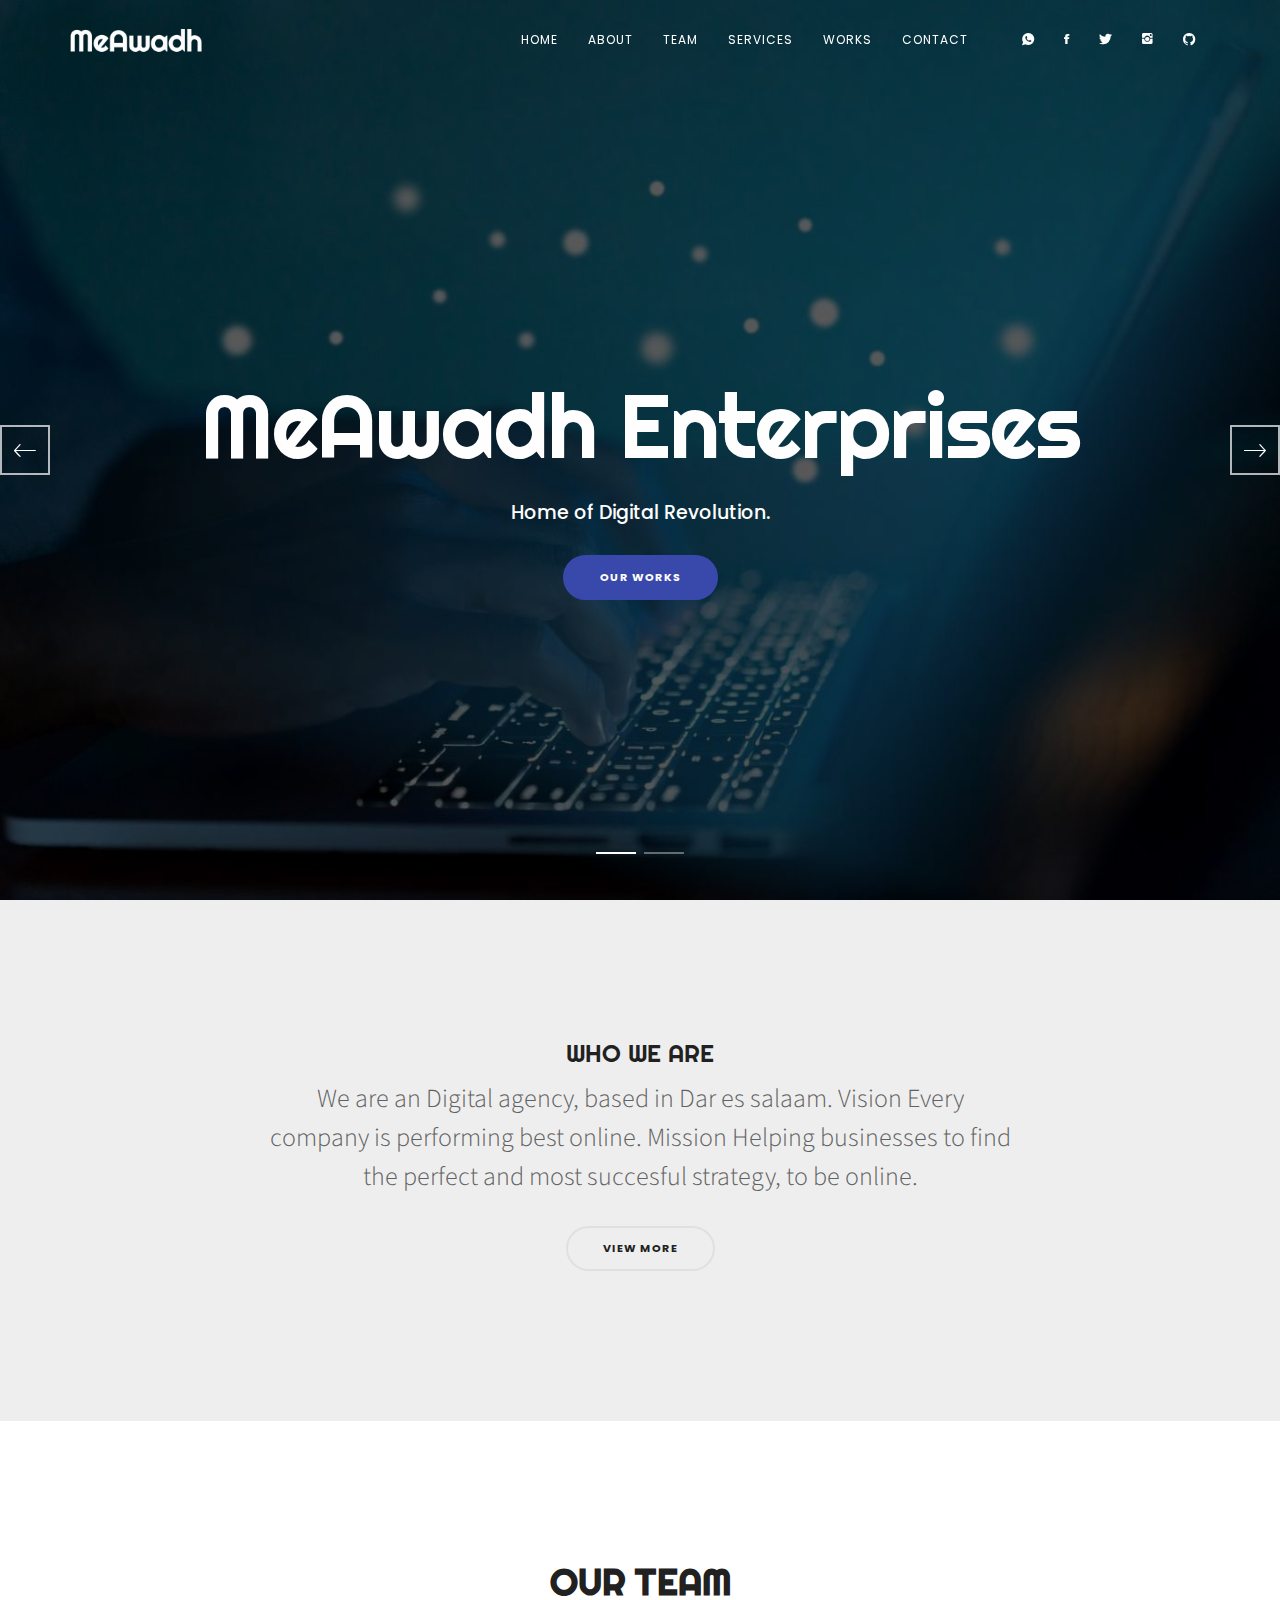
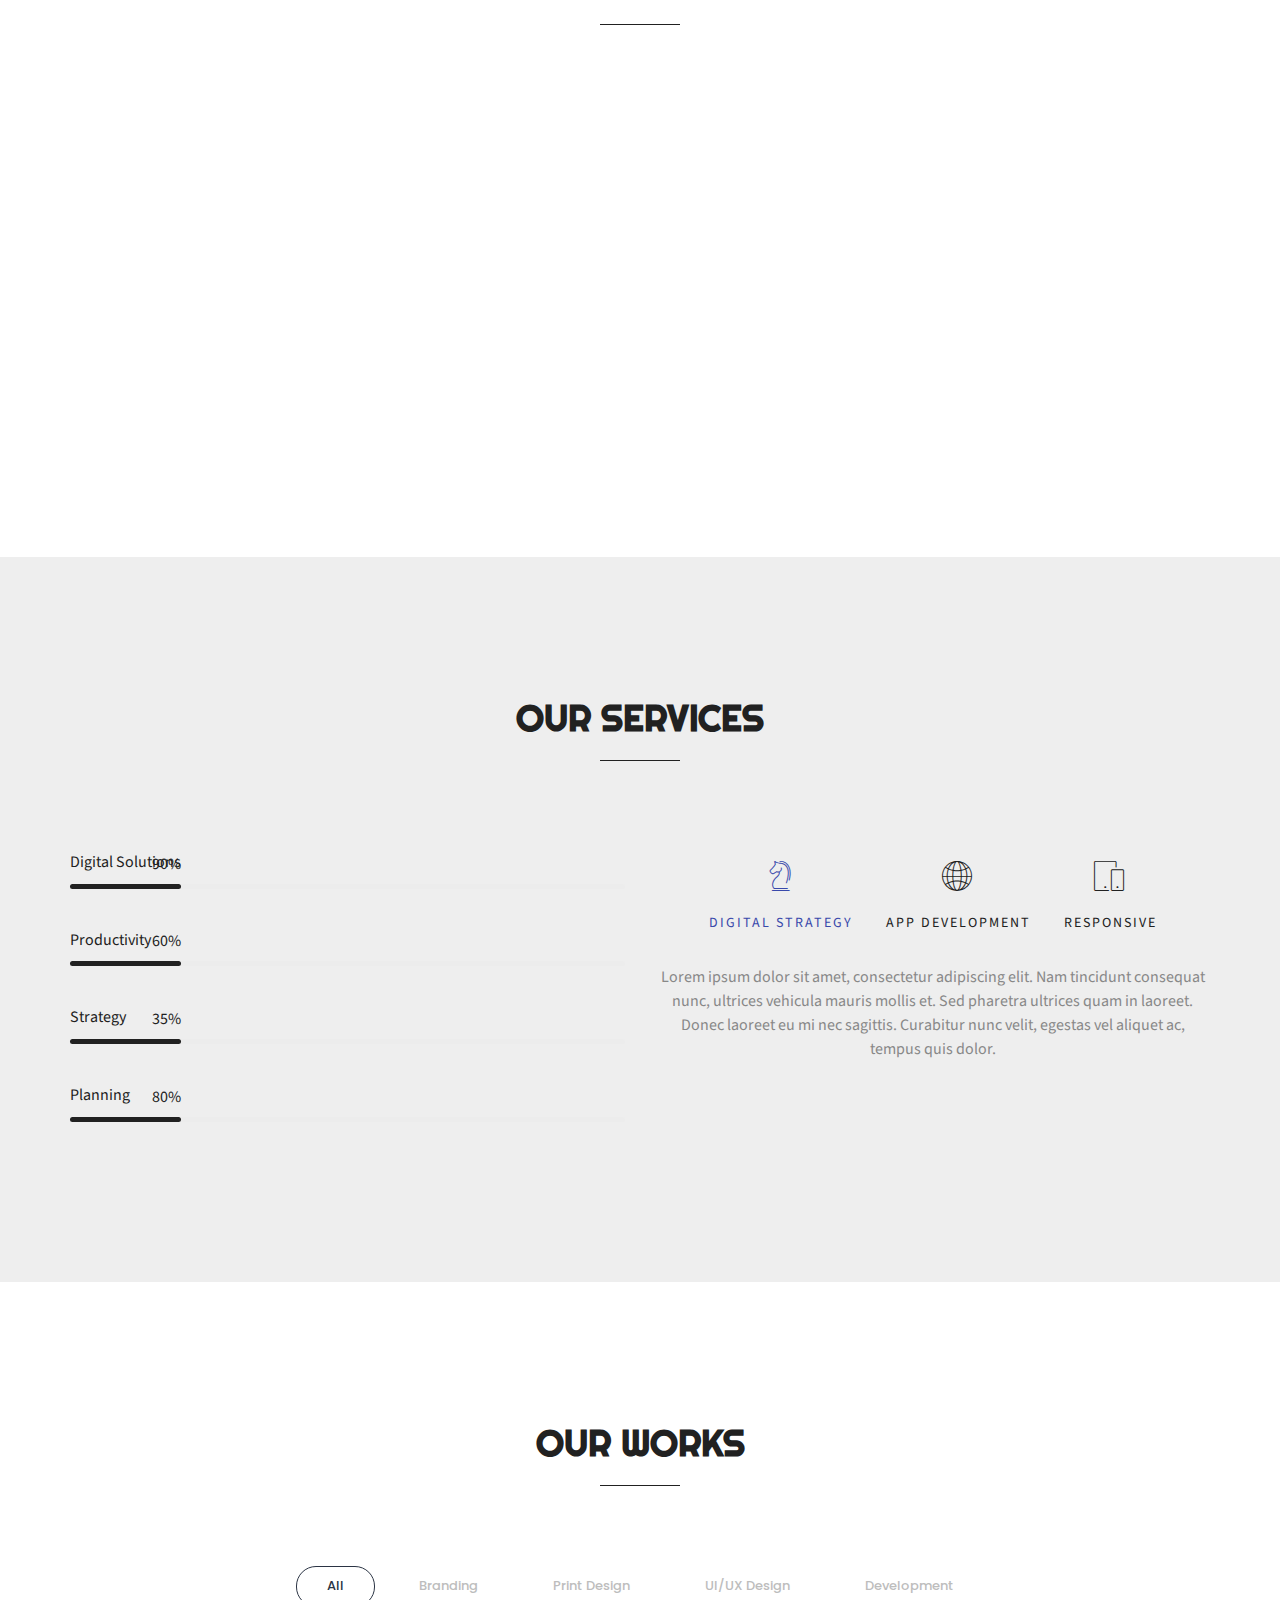
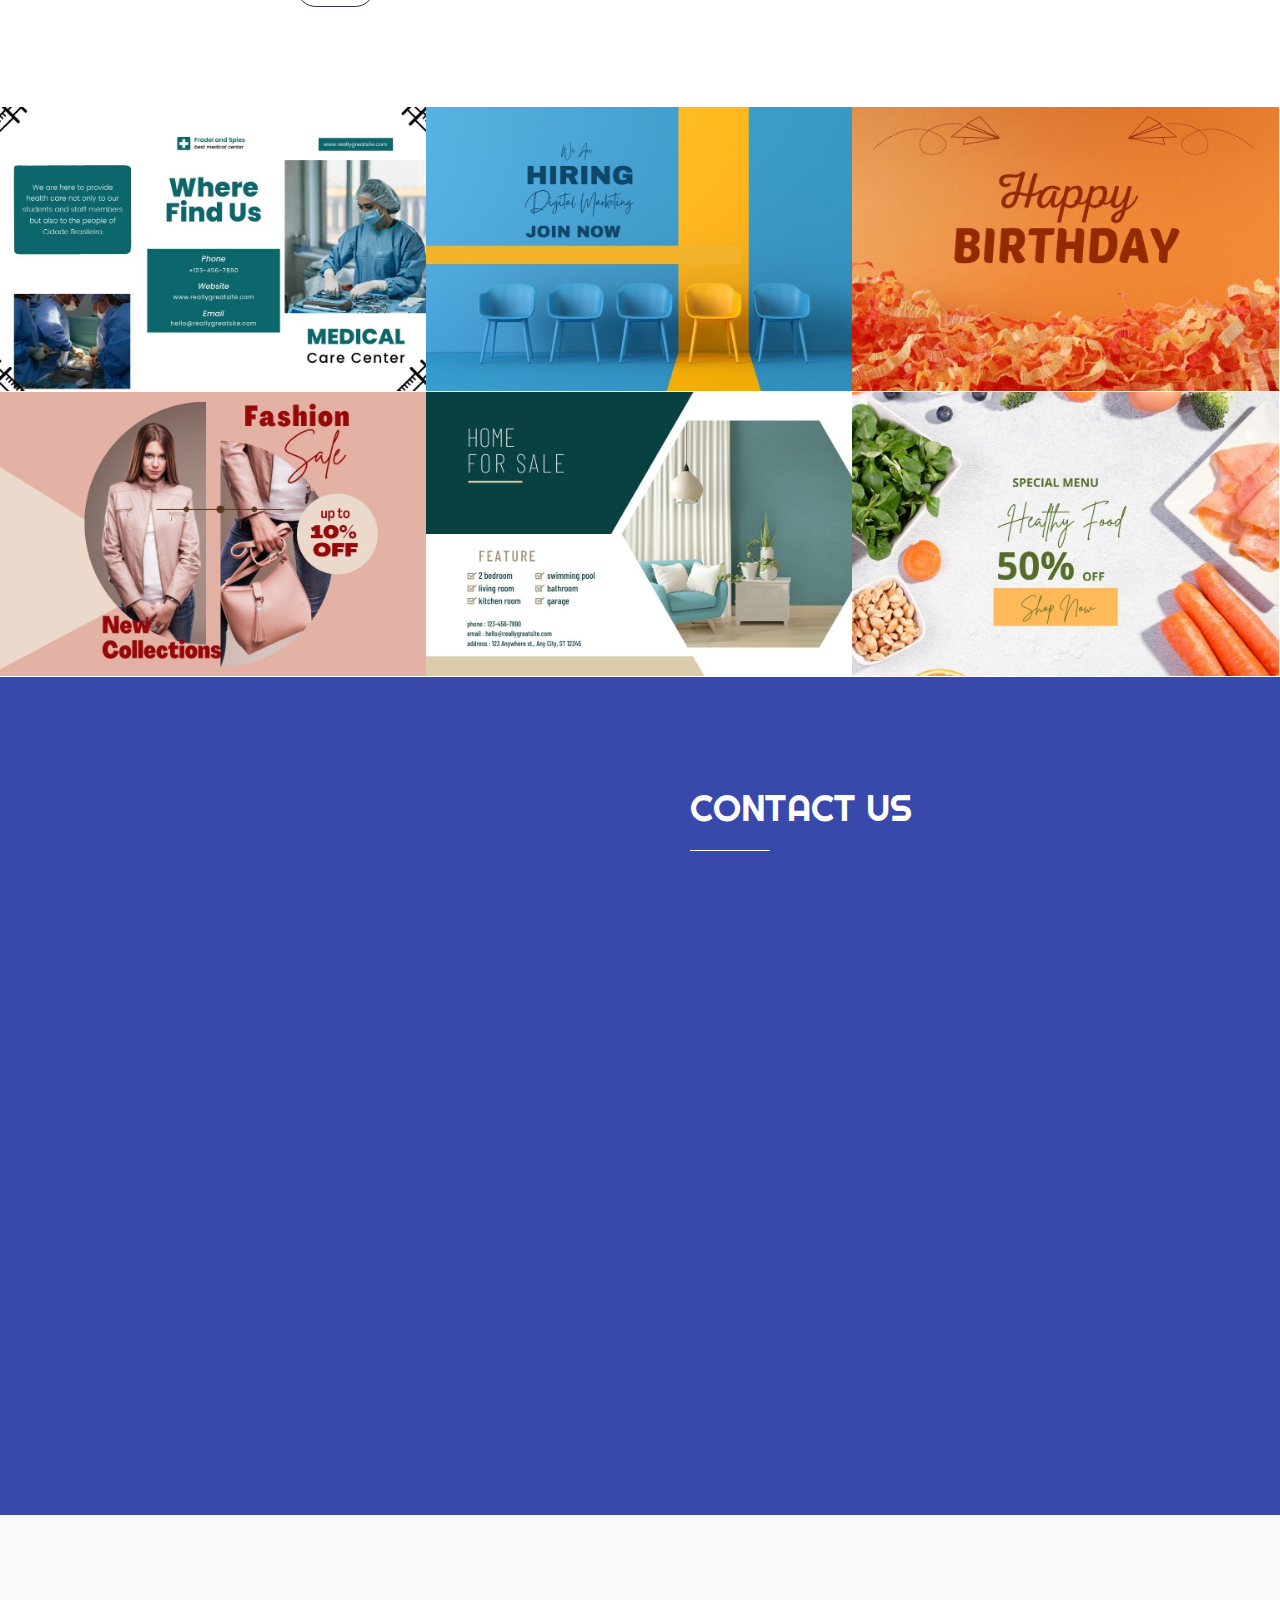
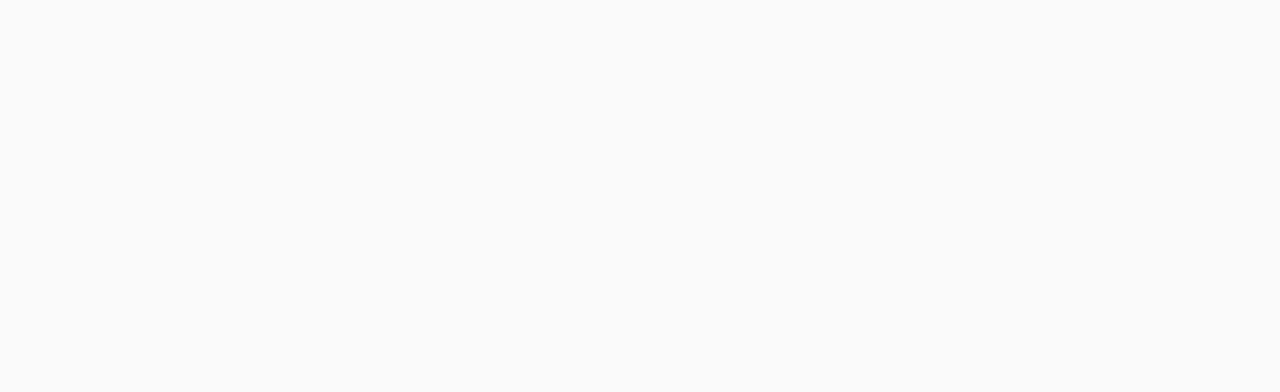
<file: copy.html>
<!DOCTYPE html>
<html lang="en">
<head>
<meta charset="utf-8">
<meta name="viewport" content="width=device-width, initial-scale=1">
<meta http-equiv="X-UA-Compatible" content="IE=edge">
<title>MeAwadh Enterprises: Home of Digital Revolution</title>
<link rel="shortcut icon" href="assets/images/favicon.ico">
<link rel="stylesheet" href="assets/css/master.css">
<link rel="stylesheet" href="assets/css/responsive.css">

<style>
  #loader-overlay {
    background: #3949ab;
}

#home .hero-text h1, h2, #about h3 {
  font-family: 'Righteous', cursive;
  font-weight: 400;
}
</style>
</head>
<body id="page-top" data-spy="scroll" data-target=".navbar">

<!--=== Loader Start ======-->
<div id="loader-overlay">
  <div class="loader">
    <div class="loader-inner"></div>
  </div>
</div>
<!--=== Loader End ======-->

<!--=== Wrapper Start ===-->
<div class="wrapper">

  <!--=== Header Start ===-->
  <nav class="navbar navbar-default navbar-fixed navbar-transparent white bootsnav on no-full">
    
    <div class="container">
      <!--=== Start Atribute Navigation ===-->
      <div class="attr-nav">
        <ul class="social-media-dark social-top">
          <li><a href="https://wa.me/255758654345" target="_blank" class="ion-social-whatsapp"></a></li>
          <li><a href="https://facebook.com/webmeawadh" target="_blank" class="ion-social-facebook"></a></li>
          <li><a href="https://twitter.com/webmeawadh" target="_blank" class="ion-social-twitter"></a></li>
          <li><a href="https://instagram.com/webmeawadh" target="_blank" class="ion-social-instagram"></a></li>
          <li><a href="https://github.com/webmeawadh" target="_blank" class="ion-social-github"></a></li>
        </ul>
      </div>
      <!--=== End Atribute Navigation ===-->
      
      <!--=== Start Header Navigation ===-->
      <div class="navbar-header">
        <button type="button" class="navbar-toggle" data-toggle="collapse" data-target="#navbar-menu"> <i class="eicon ion-android-menu"></i> </button>
        <div class="logo"> <a href="/"> <img class="logo logo-display" src="assets/me/white.png" alt=""> <img class="logo logo-scrolled" src="assets/me/black.png" alt=""> </a> </div>
      </div>
      <!--=== End Header Navigation ===-->
      
      <!--=== Collect the nav links, forms, and other content for toggling ===-->
      <div class="collapse navbar-collapse" id="navbar-menu">
        <ul class="nav navbar-nav navbar-right" data-in="fadeIn" data-out="fadeOut">
          <li><a class="page-scroll" href="#home">Home</a></li>
          <li><a class="page-scroll" href="#about">About</a></li>
          <li><a class="page-scroll" href="#team">Team</a></li>
          <li><a class="page-scroll" href="#service">Services</a></li>
          <li><a class="page-scroll" href="#work">Works</a></li>
          <li><a class="page-scroll" href="#contact">Contact</a></li>
        </ul>
      </div>
      <!--=== /.navbar-collapse ===-->
    </div>
  </nav>
  <!--=== Header End ===-->
  
  
  <!--=== Hero Slider Start ===-->

  <section class="home-slider" id="home">

  	<div class="default-slider slick">
        	<div class="slide">
            	<div class="slide-img parallax-effect" style="background:url(assets/me/slides/3.jpg) center center / cover scroll no-repeat;"></div>
              	<div class="hero-text-wrap">
                    <div class="hero-text fade-center-text">
                      <div class="container">
                        <div class="white-color text-center">
                        	<h1 class="font-700 font-90px">MeAwadh Enterprises</h1>
                            <h5 class="text-uppercase--">Home of Digital Revolution.</h5>
                			<p class="text-center mt-30"><a href="#work" class="page-scroll btn btn-color btn-md btn-circle remove-margin">Our Works</a> </p>
                        </div>
                      </div>
                    </div>
                </div>
            </div>  
           	<div class="slide">

            	<div class="slide-img parallax-effect" style="background:url(assets/me/slides/2.jpg) center center / cover scroll no-repeat;"></div>
	              	<div class="hero-text-wrap">
    	                <div class="hero-text fade-center-text">
	                      <div class="container">
	                        <div class="white-color text-center">
                            <h1 class="font-700 font-90px">Focus on Business</h1>
                            <h5 class="text-uppercase--">We Do everything to Make Our Customers Succeed Online.</h5>
                            <p class="text-center mt-30"><a href="#about" class="btn btn-outline-white btn-md btn-circle remove-margin">Read More</a></p>
                          </div>
                      </div>
                    </div>
                </div>
            </div> 
     </div>   

  </section>

  <!--=== Hero Slider End ===--> 
  
  <!--=== Who We Are Start ===-->
  <section id="about">

    <div class="container">
      
      <div class="row">
      	<div class="col-md-8 section-heading">
        	<h3 class="text-uppercase">Who We Are</h3>
            <p class="font-26px">We are an Digital agency, based in Dar es salaam. Vision Every company is performing best online. Mission Helping businesses to find the perfect and most succesful strategy, to be online.</p>
            <p class="text-center mt-30"><a class="btn btn-outline btn-md btn-circle remove-margin">View More</a> </p>
            
        </div>
      </div>
      
    </div>
  </section>
  <!--=== Who We Are End ===-->
  
  <!--=== Our Team Start ===-->
  <section id="team" class="white-bg">
    <div class="container">
      <div class="row">
        <div class="col-sm-8 section-heading">
          <h2 class="text-uppercase">Our Team</h2>
          <hr class="dark-bg">
        </div>
      </div>
      <div class="row mt-50">
        <div class="col-md-3 col-sm-6 col-xs-12 wow fadeInUp" data-wow-delay="0.1s">
          <div class="team-member-container gallery-image-hover"> <img src="assets/me/team/1.jpg" class="img-responsive" alt="team-01">
            <div class="member-caption">
              <div class="member-description">
                <div class="member-description-wrap">
                  <h4 class="member-title">James Brewer</h4>
                  <p class="member-subtitle">Digital Designer</p>
                  <ul class="member-icons">
                    <li class="social-icon"><a href="#"><i class="ion-social-facebook"></i></a></li>
                    <li class="social-icon"><a href="#"><i class="ion-social-twitter"></i></a></li>
                    <li class="social-icon"><a href="#"><i class="ion-social-linkedin"></i></a></li>
                  </ul>
                </div>
              </div>
            </div>
          </div>
        </div>
        <!--=== Member End ===-->
        <div class="col-md-3 col-sm-6 col-xs-12 wow fadeInUp" data-wow-delay="0.2s">
          <div class="team-member-container gallery-image-hover"> <img src="assets/me/team/2.jpg" class="img-responsive" alt="team-02">
            <div class="member-caption">
              <div class="member-description">
                <div class="member-description-wrap">
                  <h4 class="member-title">Amanda Stone</h4>
                  <p class="member-subtitle">Lead Developer</p>
                  <ul class="member-icons">
                    <li class="social-icon"><a href="#"><i class="ion-social-facebook"></i></a></li>
                    <li class="social-icon"><a href="#"><i class="ion-social-twitter"></i></a></li>
                    <li class="social-icon"><a href="#"><i class="ion-social-linkedin"></i></a></li>
                  </ul>
                </div>
              </div>
            </div>
          </div>
        </div>
        <!--=== Member End ===-->
        <div class="col-md-3 col-sm-6 col-xs-12 wow fadeInUp" data-wow-delay="0.3s">
          <div class="team-member-container gallery-image-hover"> <img src="assets/me/team/3.jpg" class="img-responsive" alt="team-03">
            <div class="member-caption">
              <div class="member-description">
                <div class="member-description-wrap">
                  <h4 class="member-title">Arthur Stewart</h4>
                  <p class="member-subtitle">Founder & CEO</p>
                  <ul class="member-icons">
                    <li class="social-icon"><a href="#"><i class="ion-social-facebook"></i></a></li>
                    <li class="social-icon"><a href="#"><i class="ion-social-twitter"></i></a></li>
                    <li class="social-icon"><a href="#"><i class="ion-social-linkedin"></i></a></li>
                  </ul>
                </div>
              </div>
            </div>
          </div>
        </div>
        <!--=== Member End ===-->
        <div class="col-md-3 col-sm-6 col-xs-12 wow fadeInUp" data-wow-delay="0.4s">
          <div class="team-member-container gallery-image-hover"> <img src="assets/me/team/4.jpg" class="img-responsive" alt="team-04">
            <div class="member-caption">
              <div class="member-description">
                <div class="member-description-wrap">
                  <h4 class="member-title">Eden Charles</h4>
                  <p class="member-subtitle">Art Director</p>
                  <ul class="member-icons">
                    <li class="social-icon"><a href="#"><i class="ion-social-facebook"></i></a></li>
                    <li class="social-icon"><a href="#"><i class="ion-social-twitter"></i></a></li>
                    <li class="social-icon"><a href="#"><i class="ion-social-linkedin"></i></a></li>
                  </ul>
                </div>
              </div>
            </div>
          </div>
        </div>
        <!--=== Member End ===-->
      </div>
    </div>
  </section>
  <!--=== Our Team End ===-->
  
  
  <!--=== Services Start ===-->
  <section id="service">
  	<div class="container">
    	<div class="row">
        	<div class="col-sm-8 section-heading">
              <h2 class="text-uppercase">Our Services</h2>
              <hr class="dark-bg">
            </div>
        </div>
        <div class="row mt-50">
        	<div class="col-md-6">
            	<div class="progress-bar-title">Digital Solutions</div>
                  <div class="progress">
                    <div class="progress-bar" data-width="90"> <span>90%</span> </div>
                  </div>
                  <div class="progress-bar-title">Productivity</div>
                  <div class="progress">
                    <div class="progress-bar" data-width="60"> <span>60%</span> </div>
                  </div>
                  <div class="progress-bar-title">Strategy</div>
                  <div class="progress">
                    <div class="progress-bar" data-width="35"> <span>35%</span> </div>
                  </div>
                  <div class="progress-bar-title">Planning</div>
                  <div class="progress">
                    <div class="progress-bar" data-width="80"> <span>80%</span> </div>
                  </div>
            </div>
            
            <div class="col-md-6">
            	<div class="icon-tabs sm-spacer-mt-120">
                <!--=== Nav tabs ===-->
                <ul class="nav nav-tabs text-center" role="tablist">
                  <li role="presentation" class="active"><a href="#digital" role="tab" data-toggle="tab"><i class="icon-strategy"></i> Digital Strategy</a></li>
                  <li role="presentation"><a href="#development" role="tab" data-toggle="tab"><i class="icon-global"></i> App Development</a></li>
                  <li role="presentation"><a href="#responsive" role="tab" data-toggle="tab"><i class="icon-mobile"></i> Responsive</a></li>
                </ul>
                <!--=== Tab panes ===-->
                <div class="tab-content text-center">
                  <div role="tabpanel" class="tab-pane fade in active" id="digital">
                    <p>Lorem ipsum dolor sit amet, consectetur adipiscing elit. Nam tincidunt consequat nunc, ultrices vehicula mauris mollis et. Sed pharetra ultrices quam in laoreet. Donec laoreet eu mi nec sagittis. Curabitur nunc velit, egestas vel aliquet ac, tempus quis dolor. </p>
                  </div>
                  <div role="tabpanel" class="tab-pane fade" id="development">
                    <p>Nam nisi sapien, varius non aliquet vel, vestibulum at lacus. Nulla leo neque, mattis id risus id, imperdiet finibus risus. Curabitur laoreet sit amet lacus vel semper. Vivamus in risus magna. Nulla eu metus congue, condimentum mi et, tristique arcu. </p>
                  </div>
                  <div role="tabpanel" class="tab-pane fade" id="responsive">
                    <p>Nam nisi sapien, varius non aliquet vel, vestibulum at lacus. Nulla leo neque, mattis id risus id, imperdiet finibus risus. Curabitur laoreet sit amet lacus vel semper. Vivamus in risus magna. Nulla eu metus congue, condimentum mi et, tristique arcu. </p>
                  </div>
                </div>
              </div>
            </div>
        </div>
    </div>
  </section>
  <!--=== Services End ===-->
  
  <!--=== Portfolio Start ===-->
  <section class="pb-0 white-bg" id="work">
  	<div class="container">
    	<div class="row">
       		<div class="col-sm-8 section-heading pb-0">
          		<h2 class="text-uppercase">Our Works</h2>
          		<hr class="dark-bg">
        	</div>
       </div>
      
    	<div class="row">
        
        	<div class="col-md-12">
            	<div id="grandy-folio-filter" class="cbp-l-filters-alignCenter text-sm-center mt-60 mb-100">
                <div data-filter="*" class="cbp-filter-item-active cbp-filter-item dark">
                    All 
                </div>
                <div data-filter=".branding" class="cbp-filter-item">
                    Branding
                </div>
                <div data-filter=".print" class="cbp-filter-item">
                    Print Design 
                </div>
                <div data-filter=".ui-ux" class="cbp-filter-item">
                    UI/UX Design 
                </div>
                <div data-filter=".development" class="cbp-filter-item">
                    Development 
                </div>
            </div>
            </div>
        </div>
    </div>
    
    <div class="container-fluid remove-padding">
    	<div class="row">
        	<div class="col-md-12">
            
            <div id="grandy-folio" class="cbp">
                <div class="cbp-item branding col-md-4 col-sm-6">
                    <div class="portfolio gallery-image-hover text-center">
                        <div class="folio-overlay"></div>
                        <img src="assets/me/portfolio/grid/1.jpg" alt="">
                        <div class="portfolio-wrap">
                          <div class="portfolio-description">
                            <h3 class="portfolio-title">Studio Niccolai</h3>
                            <a href="single-portfolio.html" class="links">Branding</a> </div>
                        </div>
                      </div>
                </div>
                
                <div class="cbp-item print ui-ux col-md-4 col-sm-6">
                   	<div class="portfolio gallery-image-hover text-center">
                        <div class="folio-overlay"></div>
                        <img src="assets/me/portfolio/grid/2.jpg" alt="">
                        <div class="portfolio-wrap">
                          <div class="portfolio-description">
                            <h3 class="portfolio-title">Thenordic</h3>
                            <a href="single-portfolio.html" class="links">Print Design</a> </div>
                        </div>
                      </div>
                </div>
                
                <div class="cbp-item print development col-md-4 col-sm-6">
                    <div class="portfolio gallery-image-hover text-center">
                        <div class="folio-overlay"></div>
                        <img src="assets/me/portfolio/grid/3.jpg" alt="">
                        <div class="portfolio-wrap">
                          <div class="portfolio-description">
                            <h3 class="portfolio-title">Coffee & Tea</h3>
                            <a href="single-portfolio.html" class="links">Development</a> </div>
                        </div>
                      </div>
                </div>
                
                <div class="cbp-item branding col-md-4 col-sm-6">
                    <div class="portfolio gallery-image-hover text-center">
                        <div class="folio-overlay"></div>
                        <img src="assets/me/portfolio/grid/4.jpg" alt="">
                        <div class="portfolio-wrap">
                          <div class="portfolio-description">
                            <h3 class="portfolio-title">Fach Bureau</h3>
                            <a href="single-portfolio.html" class="links">Branding</a> </div>
                        </div>
                      </div>
                </div>
                
                <div class="cbp-item print development col-md-4 col-sm-6">
                    <div class="portfolio gallery-image-hover text-center">
                        <div class="folio-overlay"></div>
                        <img src="assets/me/portfolio/grid/5.jpg" alt="">
                        <div class="portfolio-wrap">
                          <div class="portfolio-description">
                            <h3 class="portfolio-title">Collection </h3>
                            <a href="single-portfolio.html" class="links">Print, Development</a> </div>
                        </div>
                      </div>
                </div>
                
                <div class="cbp-item branding ui-ux col-md-4 col-sm-6">
                    <div class="portfolio gallery-image-hover text-center">
                        <div class="folio-overlay"></div>
                        <img src="assets/me/portfolio/grid/6.jpg" alt="">
                        <div class="portfolio-wrap">
                          <div class="portfolio-description">
                            <h3 class="portfolio-title">Bicker Janna</h3>
                            <a href="single-portfolio.html" class="links">Branding</a> </div>
                        </div>
                      </div>
                </div>
                
                
                
    		</div>
            
            </div>
        </div>
    </div>
  </section>
   
  <!--=== Portfolio End ===-->

  
  <!--=== Contact Us Start ===-->
  <section class="default-bg contact-us pt-0 pb-0" id="contact">
  	<div class="container-fluid">
    	<div class="row row-flex flex-center">
        	<div class="col-md-6 col-sm-12 map-section" style="margin: 0;padding: 0;"> 
            <iframe src="https://www.google.com/maps/embed?pb=!1m18!1m12!1m3!1d3960.558559548096!2d39.313401914276!3d-6.943240769898361!2m3!1f0!2f0!3f0!3m2!1i1024!2i768!4f13.1!3m3!1m2!1s0x185c33a4556389cd%3A0x98290a3ddef74e52!2sMeAwadh%20Enterprises!5e0!3m2!1sen!2stz!4v1654588732252!5m2!1sen!2stz" width="100%" height="100%" style="border:0; width: 100%; min-height: 410px;" frameborder="0" loading="lazy" referrerpolicy="no-referrer-when-downgrade" allowfullscreen></iframe>
        	</div>
            
            <div class="col-md-6 col-sm-12">
          		<div class="col-inner pt-70 pb-50 spacer">
                	<div class="title-section white-color mb-50">
            			<h2 class="mt-10 text-uppercase">Contact Us</h2>
                        <hr class="white-bg left-line">
            		</div>
                    <form name="contact-form" id="contact-form" action="php/contact.php" method="POST" class="mt-20">
                        <div class="messages"></div>
                        <div class="form-group wow fadeInUp" data-wow-delay="0.1s">
                          <label class="sr-only" for="name">Name</label>
                          <input type="text" name="name" class="form-control" id="name" required placeholder="Your Name" data-error="Your Name is Required">
                          <div class="help-block with-errors mt-20"></div>
                        </div>
                        <div class="form-group wow fadeInUp" data-wow-delay="0.2s">
                          <label class="sr-only" for="email">Email</label>
                          <input type="email" name="email" class="form-control" id="email" placeholder="Your Email" required data-error="Please Enter Valid Email">
                          <div class="help-block with-errors mt-20"></div>
                        </div>
                        <div class="form-group wow fadeInUp" data-wow-delay="0.3s">
                          <label class="sr-only" for="message">Message</label>
                          <textarea name="message" class="form-control" id="message" rows="7" placeholder="Your Message" required data-error="Please, Leave us a message"></textarea>
                          <div class="help-block with-errors mt-20"></div>
                        </div>
                        <div class="wow fadeInUp" data-wow-delay="0.4s">
                        	<button type="submit" name="submit" class="btn btn-outline-white btn-md btn-circle remove-margin">Send Message</button>
                        </div>
                    </form>
                </div>
            </div>    
        </div>
    </div>
  </section>
  <!--=== Contact Us End ===-->

  
  <!--=== Footer Start ===-->
  <footer class="footer" id="footer-fixed">
    <div class="footer-main">
      <div class="container">
        <div class="row">
          <div class="col-sm-6 col-md-4">
            <div class="widget widget-text">
              <div class="logo logo-footer"><a href="index.html"> <img class="logo logo-display" src="assets/me/2.png" alt=""></a> </div>
              <div class="widget-links">
                  <ul>
                    <li>Dar es salaam, Temeke,</li>
                    <li>Toangoma, Masuliza block 1, plot 206</li>
                    <li>+255-758-654345</li>
                    <li>info@meawadh.com</li>
                  </ul>
              </div>
            </div>
          </div>
          <div class="col-sm-6 col-md-2">
            <div class="widget widget-links">
            	<h5 class="widget-title">Links</h5>
                  <ul>
                    <li><a href="#about">About Us</a></li>
                    <li><a href="#service">Our Services</a></li>
                    <li><a href="#">Blog</a></li>
                    <li><a href="#work">Portfolio</a></li>
                  </ul>
            </div>
          </div>
          <div class="col-sm-6 col-md-2">
            <div class="widget widget-links">
              <h5 class="widget-title">Legal</h5>
              <ul>
                <li><a href="#">Privacy Policies</a></li>
                <li><a href="#">Terms & Conditions</a></li>
                <li><a href="#">Careers</a></li>
                <li><a href="#">Contact Us</a></li>
              </ul>
            </div>
          </div>
          <div class="col-sm-6 col-md-4">
            <div class="widget widget-text">
              <h5 class="widget-title">Popular Tags</h5>
              <div class="popular-tags"> <a href="#">Minimal</a> <a href="#">One Page</a>  <a href="#">Design</a> <a href="#">Creative</a> <a href="#">Apps</a> <a href="#">Development</a> <a href="#">Tips</a> <a href="#">Responsive</a></div>
            </div>
          </div>
        </div>
      </div>
    </div>
    <div class="footer-copyright">
      <div class="container">
        <div class="row">
          <div class="col-md-6 col-xs-12">
            <ul class="social-media">
              <li><a href="https://wa.me/255758654345" target="_blank" class="ion-social-whatsapp"></a></li>
              <li><a href="https://facebook.com/webmeawadh" target="_blank" class="ion-social-facebook"></a></li>
              <li><a href="https://twitter.com/webmeawadh" target="_blank" class="ion-social-twitter"></a></li>
              <li><a href="https://instagram.com/webmeawadh" target="_blank" class="ion-social-instagram"></a></li>
              <li><a href="https://github.com/webmeawadh" target="_blank" class="ion-social-github"></a></li>
            </ul>
          </div>
          <div class="col-md-6 col-xs-12">
            <div class="copy-right text-right">© 2022 MeAwadh Enterprises. A Subsidiary of <a href="https://oasistech.co.tz" target="_blank">Oasis Technologies</a></div>
          </div>
        </div>
      </div>
    </div>
  </footer>
  <!--=== Footer End ===-->
  
  <!--=== GO TO TOP  ===-->
  <a href="#" id="back-to-top" title="Back to top">&uarr;</a>
  <!--=== GO TO TOP End ===-->
  
</div>
<!--=== Wrapper End ===-->

<!--=== Javascript Plugins ===-->
<script src="assets/js/jquery.min.js"></script>
<script src="assets/js/smoothscroll.js"></script>
<script src="assets/js/plugins.js"></script>
<script src="assets/js/master.js"></script>
<!--=== Javascript Plugins End ===-->

</body>
</html>
</file>
<file: assets/css/master.css>
/*
Template: Grandy
Author: Incognito Themes
Version: 1.0
Designed and Development by: Incognito Themes
*/


/*
====================================
[ CSS TABLE CONTENT ]
------------------------------------
    1.0 - General
    2.0 - Typography
    3.0 - Global Style
    4.0 - Navigation
    5.0 - Search Box
    6.0 - Page Title Section
    7.0 - Slider Section
    8.0 - Creative Section
    9.0 - Recent Project Section
    9.1 - Overlay and hover effect
    10.0 - Magnific Popup CSS
    11.0 - Feature Section
    12.0 - About Section
    13.0 - Counter Section
    14.0 - Team Section
    15.0 - Video Section
    16.0 - Service Section
    17.0 - Process Section
    18.0 - Portfolio Section
    19.0 - Portfolio Single Page
    20.0 - Partner Section
    21.0 - Case study section
    22.0 - Map Section
    23.0 - Contact Section
    24.0 - Footer Section
    25.0 - Preloader
    26.0 - Homepage Two
    27.0 - Homepage Three
    28.0 - About us Page
    29.0 - About us page two
    30.0 - Blog Page
    31.0 - Blog Page Version Two
    32.0 - Full Width Section
    33.0 - Call to action section
    34.0 - Client Testimonial Style
    35.0 - Parallax Homepage
    36.0 - Contact Page
    37.0 - 404 page
    38.0 - Slick slider customization
-------------------------------------
[ END CSS TABLE CONTENT ]
=====================================
*/

/* =============================================
            	Theme Reset Style
============================================= */
@import url('https://fonts.googleapis.com/css?family=Kaushan+Script|Playfair+Display|Poppins:400,500,600,700|Source+Sans+Pro:200,300,400,700');
@import url('https://fonts.googleapis.com/css2?family=Righteous&display=swap');
@import url("../css/bootstrap.min.css");
@import url("../css/ionicons.min.css");
@import url("../css/custom-icons.min.css");
@import url("../css/cubeportfolio.css");
@import url("../css/bootsnav.css");
@import url("../css/slick.css");
@import url("../css/animate.css");

*:after,
*:before,
p a,
a,
.team-memberpic img,
.team-memberpic figcaption,
.postimg figcaption, .description, .pricing-row .pricing-item, .team-memberinfo, .theme-btn, .gallery-filter li, #contactForm input, #contactForm textarea, .theme-btn-white, .navbar-nav li a, #back-to-top, .client-logo img, .icon-view code, .box-shadow-hover, ul#portfolio-filter li, #product-slider .slick-prev i, #product-slider .slick-next i, .portfolio .folio-overlay, .team-member-container .member-caption, .product-wrap .product-caption{
	-webkit-transition: all 300ms ease-in-out;
	-moz-transition: all 300ms ease-in-out;
	-ms-transition: all 300ms ease-in-out;
	-o-transition: all 300ms ease-in-out;
	transition: all 300ms ease-in-out;
}

/* Keyframes */
/*empty*/
@-webkit-keyframes empty {0% {opacity: 1}}
@-moz-keyframes empty {0% {opacity: 1}}
@keyframes empty {0% {opacity: 1}}
@-webkit-keyframes fadeIn {
	0% { opacity:0; }
	100% { opacity:1; }
}
@-moz-keyframes fadeIn {
	0% { opacity:0; }
	100% { opacity:1; }
}
@keyframes fadeIn {
	0% { opacity:0; }
	100% { opacity:1; }
}
@-webkit-keyframes fadeOut {
	0% { opacity:1; }
	100% { opacity:0; }
}
@-moz-keyframes fadeOut {
	0% { opacity:1; }
	100% { opacity:0; }
}
@keyframes fadeOut {
	0% { opacity:1; }
	100% { opacity:0; }
}
@-webkit-keyframes backSlideOut {
	25% { opacity: .5; -webkit-transform: translateZ(-500px); }
	75% { opacity: .5; -webkit-transform: translateZ(-500px) translateX(-200%); }
	100% { opacity: .5; -webkit-transform: translateZ(-500px) translateX(-200%); }
}
@-moz-keyframes backSlideOut {
	25% { opacity: .5; -moz-transform: translateZ(-500px); }
	75% { opacity: .5; -moz-transform: translateZ(-500px) translateX(-200%); }
	100% { opacity: .5; -moz-transform: translateZ(-500px) translateX(-200%); }
}
@keyframes backSlideOut {
	25% { opacity: .5; transform: translateZ(-500px); }
	75% { opacity: .5; transform: translateZ(-500px) translateX(-200%); }
	100% { opacity: .5; transform: translateZ(-500px) translateX(-200%); }
}
@-webkit-keyframes backSlideIn {
	0%, 25% { opacity: .5; -webkit-transform: translateZ(-500px) translateX(200%); }
	75% { opacity: .5; -webkit-transform: translateZ(-500px); }
	100% { opacity: 1; -webkit-transform: translateZ(0) translateX(0); }
}
@-moz-keyframes backSlideIn {
	0%, 25% { opacity: .5; -moz-transform: translateZ(-500px) translateX(200%); }
	75% { opacity: .5; -moz-transform: translateZ(-500px); }
	100% { opacity: 1; -moz-transform: translateZ(0) translateX(0); }
}
@keyframes backSlideIn {
	0%, 25% { opacity: .5; transform: translateZ(-500px) translateX(200%); }
	75% { opacity: .5; transform: translateZ(-500px); }
	100% { opacity: 1; transform: translateZ(0) translateX(0); }
}
@-webkit-keyframes scaleToFade {to { opacity: 0; -webkit-transform: scale(.8); }}
@-moz-keyframes scaleToFade {to { opacity: 0; -moz-transform: scale(.8); }}
@keyframes scaleToFade {to { opacity: 0; transform: scale(.8); }}
@-webkit-keyframes goDown {from { -webkit-transform: translateY(-100%); }}
@-moz-keyframes goDown {from { -moz-transform: translateY(-100%); }}
@keyframes goDown {from { transform: translateY(-100%); }}
@-webkit-keyframes scaleUpFrom {from { opacity: 0; -webkit-transform: scale(1.5); }}
@-moz-keyframes scaleUpFrom {from { opacity: 0; -moz-transform: scale(1.5); }}
@keyframes scaleUpFrom {from { opacity: 0; transform: scale(1.5); }}
@-webkit-keyframes scaleUpTo {to { opacity: 0; -webkit-transform: scale(1.5); }}
@-moz-keyframes scaleUpTo {to { opacity: 0; -moz-transform: scale(1.5); }}
@keyframes scaleUpTo {to { opacity: 0; transform: scale(1.5); }}

@-webkit-keyframes scaleIn {
  from {
    -webkit-transform: translateY(-50%) scale(0);
  }
  to {
    -webkit-transform: translateY(-50%) scale(1);
  }
}
@-moz-keyframes scaleIn {
  from {
    -moz-transform: translateY(-50%) scale(0);
  }
  to {
    -moz-transform: translateY(-50%) scale(1);
  }
}
@keyframes scaleIn {
  from {
    -webkit-transform: translateY(-50%) scale(0);
    -moz-transform: translateY(-50%) scale(0);
    -ms-transform: translateY(-50%) scale(0);
    -o-transform: translateY(-50%) scale(0);
    transform: translateY(-50%) scale(0);
  }
  to {
    -webkit-transform: translateY(-50%) scale(1);
    -moz-transform: translateY(-50%) scale(1);
    -ms-transform: translateY(-50%) scale(1);
    -o-transform: translateY(-50%) scale(1);
    transform: translateY(-50%) scale(1);
  }
}
@-webkit-keyframes slideIn {
  from {
    opacity: 0;
    -webkit-transform: translateX(-25px);
  }
  to {
    opacity: 1;
    -webkit-transform: translateX(0);
  }
}
@-moz-keyframes slideIn {
  from {
    opacity: 0;
    -moz-transform: translateX(-25px);
  }
  to {
    opacity: 1;
    -moz-transform: translateX(0);
  }
}
@keyframes slideIn {
  from {
    opacity: 0;
    -webkit-transform: translateX(-25px);
    -moz-transform: translateX(-25px);
    -ms-transform: translateX(-25px);
    -o-transform: translateX(-25px);
    transform: translateX(-25px);
  }
  to {
    opacity: 1;
    -webkit-transform: translateX(0);
    -moz-transform: translateX(0);
    -ms-transform: translateX(0);
    -o-transform: translateX(0);
    transform: translateX(0);
  }
}

#loader-overlay {
    width: 100%;
    height: 100vh;
    background: #212121;
    position: fixed;
    z-index: 999999;
}
.loader{
  display: inline-block;
  width: 30px;
  height: 30px;
  position: absolute;
  border: 4px solid #Fff;
  top: 50%;
  animation: loader 2s infinite ease;
  left: 50%;
  margin-left:-25px;
}

.loader-inner {
  vertical-align: top;
  display: inline-block;
  width: 100%;
  background-color: #fff;
  animation: loader-inner 2s infinite ease-in;
}

@keyframes loader {
  0% {
    transform: rotate(0deg);
  }
  
  25% {
    transform: rotate(180deg);
  }
  
  50% {
    transform: rotate(180deg);
  }
  
  75% {
    transform: rotate(360deg);
  }
  
  100% {
    transform: rotate(360deg);
  }
}

@keyframes loader-inner {
  0% {
    height: 0%;
  }
  
  25% {
    height: 0%;
  }
  
  50% {
    height: 100%;
  }
  
  75% {
    height: 100%;
  }
  
  100% {
    height: 0%;
  }
}

.arcon-pulse {
  width: 40px;
  height: 40px;
  margin: 40px auto;
  background-color: #2196F3;
  border-radius: 100%;
  -webkit-animation: arcon-pulseScaleOut 1s infinite ease-in-out;
          animation: arcon-pulseScaleOut 1s infinite ease-in-out; }

@-webkit-keyframes arcon-pulseScaleOut {
  0% {
    -webkit-transform: scale(0);
            transform: scale(0); }
  100% {
    -webkit-transform: scale(1);
            transform: scale(1);
    opacity: 0; } }

@keyframes arcon-pulseScaleOut {
  0% {
    -webkit-transform: scale(0);
            transform: scale(0); }
  100% {
    -webkit-transform: scale(1);
            transform: scale(1);
    opacity: 0; } }


/* Gradient Animation */
@-webkit-keyframes AnimationName {
    0%{background-position:86% 0%}
    50%{background-position:15% 100%}
    100%{background-position:86% 0%}
}
@-moz-keyframes AnimationName {
    0%{background-position:86% 0%}
    50%{background-position:15% 100%}
    100%{background-position:86% 0%}
}
@-o-keyframes AnimationName {
    0%{background-position:86% 0%}
    50%{background-position:15% 100%}
    100%{background-position:86% 0%}
}
@keyframes AnimationName { 
    0%{background-position:86% 0%}
    50%{background-position:15% 100%}
    100%{background-position:86% 0%}
}



.fade-icon {
	background: rgba(255,255,255,0.1);
}

.feature-box .fade-icon:after {
	top: -7px;
    left: -7px;
    padding: 7px;
    box-shadow: 0 0 0 4px #3949ab;
    -webkit-transition: -webkit-transform 0.2s, opacity 0.2s;
    -webkit-transform: scale(.8);
    -moz-transition: -moz-transform 0.2s, opacity 0.2s;
    -moz-transform: scale(.8);
    -ms-transform: scale(.8);
    transition: transform 0.2s, opacity 0.2s;
    transform: scale(.8);
    opacity: 0;
}

.feature-box .fade-icon-white:after {
    box-shadow: 0 0 0 4px #fff;
}

.feature-box .fade-icon-dark:after {
    box-shadow: 0 0 0 4px #212121;
}

.feature-box .fade-icon-pink:after {
    box-shadow: 0 0 0 4px #E91E63;
}

.feature-box .fade-icon-green:after {
    box-shadow: 0 0 0 4px #8BC34A;
}



.fade-icon:after {
    pointer-events: none;
    position: absolute;
    width: 100%;
    height: 100%;
	border-radius: 50%;
    content: '';
    -webkit-box-sizing: content-box;
    -moz-box-sizing: content-box;
    box-sizing: content-box;
}

.feature-box .fade-icon:hover:after {
	-webkit-transform: scale(1);
    -moz-transform: scale(1);
    -ms-transform: scale(1);
    transform: scale(1);
    opacity: 1;
}

@-webkit-keyframes sonarEffect {
	0% {
		opacity: 0.3;
	}
	40% {
		opacity: 0.5;
		box-shadow: 0 0 0 2px rgba(255,255,255,0.1), 0 0 10px 10px #1ec0ff, 0 0 0 10px rgba(255,255,255,0.5);
	}
	100% {
		box-shadow: 0 0 0 2px rgba(255,255,255,0.1), 0 0 10px 10px #1ec0ff, 0 0 0 10px rgba(255,255,255,0.5);
		-webkit-transform: scale(1.5);
		opacity: 0;
	}
}
@-moz-keyframes sonarEffect {
	0% {
		opacity: 0.3;
	}
	40% {
		opacity: 0.5;
		box-shadow: 0 0 0 2px rgba(255,255,255,0.1), 0 0 10px 10px #1ec0ff, 0 0 0 10px rgba(255,255,255,0.5);
	}
	100% {
		box-shadow: 0 0 0 2px rgba(255,255,255,0.1), 0 0 10px 10px #1ec0ff, 0 0 0 10px rgba(255,255,255,0.5);
		-moz-transform: scale(1.5);
		opacity: 0;
	}
}
@keyframes sonarEffect {
	0% {
		opacity: 0.3;
	}
	40% {
		opacity: 0.5;
		box-shadow: 0 0 0 2px rgba(255,255,255,0.1), 0 0 10px 10px #1ec0ff, 0 0 0 10px rgba(255,255,255,0.5);
	}
	100% {
		box-shadow: 0 0 0 2px rgba(255,255,255,0.1), 0 0 10px 10px #1ec0ff, 0 0 0 10px rgba(255,255,255,0.5);
		transform: scale(1.5);
		opacity: 0;
	}
}

@-webkit-keyframes fadeTop {
  from {
    opacity: 0;
    -webkit-transform: translate3d(0, 10%, 0);
    transform: translate3d(0, 10%, 0);
  }

  to {
    opacity: 1;
    -webkit-transform: none;
    transform: none;
  }
}

@keyframes fadeTop {
  from {
    opacity: 0;
    -webkit-transform: translate3d(0, 10%, 0);
    transform: translate3d(0, 10%, 0);
  }

  to {
    opacity: 1;
    -webkit-transform: none;
    transform: none;
  }
}

.fadeTop {
  -webkit-animation-name: fadeTop;
  animation-name: fadeTop;
}

@-webkit-keyframes fadeLeft {
  from {
    opacity: 0;
    -webkit-transform: translate3d(-10%, 0, 0);
    transform: translate3d(-10%, 0, 0);
  }

  to {
    opacity: 1;
    -webkit-transform: none;
    transform: none;
  }
}

@keyframes fadeLeft {
  from {
    opacity: 0;
    -webkit-transform: translate3d(-10%, 0, 0);
    transform: translate3d(-10%, 0, 0);
  }

  to {
    opacity: 1;
    -webkit-transform: none;
    transform: none;
  }
}

.fadeLeft {
  -webkit-animation-name: fadeLeft;
  animation-name: fadeLeft;
}

@-webkit-keyframes fadeRight {
  from {
    opacity: 0;
    -webkit-transform: translate3d(10%, 0, 0);
    transform: translate3d(10%, 0, 0);
  }

  to {
    opacity: 1;
    -webkit-transform: none;
    transform: none;
  }
}

@keyframes fadeRight {
  from {
    opacity: 0;
    -webkit-transform: translate3d(10%, 0, 0);
    transform: translate3d(10%, 0, 0);
  }

  to {
    opacity: 1;
    -webkit-transform: none;
    transform: none;
  }
}

.fadeRight {
  -webkit-animation-name: fadeRight;
  animation-name: fadeRight;
}



::selection {
    background-color: #212121;
    color: #fff;
}

* {
    margin: 0;
    padding: 0;
	min-height:0;
	min-width:0;
}
*, :after, :before {
    box-sizing: border-box;
}
html,
body {
    position: relative;
    height: 100%;
}
body {
    color: #888;
    background: #fafafa;
    font-size:16px;
	font-family: 'Source Sans Pro', sans-serif;
	font-weight: 400;
}

.wrapper {
	position: relative;
    z-index: 20;
    overflow-x: hidden;
}
.eicon {
    display: inline-block;
    font-style: normal !important;
    font-weight: normal !important;
    font-variant: normal !important;
    text-transform: none !important;
    speak: none;
    line-height: 1;
    -webkit-font-smoothing: antialiased;
    -moz-osx-font-smoothing: grayscale;
}
.poppin-font{font-family: 'Poppins', sans-serif;}
.play-font{font-family: 'Playfair Display', serif;}
.source-font{font-family: 'Source Sans Pro', sans-serif;}
.kaushan-font{font-family: 'Kaushan Script', cursive;}

h1, h2, h3, h4, h5, h6 {
    color: #212121;
    margin: 20px 0 10px 0;
    font-style: normal;
    font-family: 'Poppins', sans-serif;
}

h1, h2, h3, h4, h5, h6, .h1, .h2, .h3, .h4, .h5, .h6 {
    line-height: 1.2;
}

h1 { font-size: 48px;}
h2 { font-size: 36px;}
h3 { font-size: 24px;}
h4 { font-size: 18px;}
h5 { font-size: 16px;}
h6 { font-size: 12px;}
h1 a,
h2 a,
h3 a,
h4 a,
h5 a,
h6 a { color: #fff;}
p a {}
p a:hover {color: #1a237e;}
p {
    letter-spacing: normal;
    line-height: 24px;
	color: #888;
	font-weight:400;
	font-family: 'Source Sans Pro', sans-serif;
}
a {text-decoration: none;}
a:hover, a:focus, a:active {
    outline: none;
    text-decoration: none;
}
ul {
  list-style: disc;
}
li > ul,
li > ol {
  padding: 0;
  margin-left: 15px;
}
figure {
    margin-bottom: 6px;
    position: relative;
}
img {
    height: auto;
    max-width: 100%;
}
.mark, mark{background-color:#3949ab;color:#fff;}

pre {
	margin: 0 20px;
    padding: 10px;
    border: 1px solid #e2e2e2;
    background: #f1f1f1;
	border-radius:0;
}

blockquote {
    border-left: 5px solid #3949ab;
	background:#fff;
}

.blockquote-reverse, blockquote.pull-right {
    border-right: 5px solid #3949ab;
	background:#fff;
}

.outline-alert {
    background-color: transparent!important;
}

strong { color: #414141; }
hr{border:0;height: 1px;width:80px;margin:20px auto;}
hr.left-line{margin:20px 0 20px 0;}
.display-block {display:block;}
.display-inline {display:inline-block;}

textarea {
	resize:none;
}

label {
    margin-bottom: 10px;
    font-weight: 500;
	color:#212121;
	font-family: 'Poppins', sans-serif;
	font-size: 13px;
}

textarea:focus, input[type="text"]:focus, input[type="password"]:focus, input[type="datetime"]:focus, input[type="datetime-local"]:focus, input[type="date"]:focus, input[type="month"]:focus, input[type="time"]:focus, input[type="week"]:focus, input[type="number"]:focus, input[type="email"]:focus, input[type="url"]:focus, input[type="search"]:focus, input[type="tel"]:focus, input[type="color"]:focus, .uneditable-input:focus {
    border-color: none;
    box-shadow: none;
    outline: 0 none;
}


section {
	padding-top:120px;
	padding-bottom:120px;
	position: relative;
	z-index: 10;
	background:#eee;
}

.section-heading {
	text-align: center;
    margin: auto;
    float: none;
    padding-bottom: 20px;
}

.section-heading h2 {
	font-weight:700;
}

.section-heading h4 {
	color:#777;
	font-size:16px;
}

.section-heading p.font-26px {
	line-height:1.5;
	color:#616161;
	font-weight:300;
}

.center-layout {
  display: table;
  table-layout: fixed;
  height: 100%;
  width: 100%;
  position: relative;
}
.v-align-middle {
  display: table-cell;
  vertical-align: middle;
}

.title-section{
    position: relative;
    z-index: 10;
}

.title-section h2[data-backletter], .title-section h4[data-backletter] {
  position: relative;
}

.title-section h2[data-backletter]:before, .title-section h4[data-backletter]:before {
  z-index: -1;
  content: attr(data-backletter);
  font-size: 3em;
  opacity: .06;
  position: absolute;
  top: -0.5em;
  left: -0.15em;
  text-align: center;
  text-transform: uppercase;
}

.title-section.text-center h2[data-backletter]:before{
    left: 0;
    right: 0;
    margin: auto;
}


/*=============================================
              		Header
=============================================*/

.navbar-nav {
    float: right;
    margin: 0;
    padding: 0 10px;
}


nav.navbar.bootsnav.navbar-transparent .logo {
	position: relative;
    z-index: 110;
	display: table;
    height: 80px;
    -webkit-transition: all .3s ease;
    transition: all .3s ease;
}

nav.navbar.bootsnav.navbar-transparent.brand-center .logo, .brand-center .logo {
	display:block;
	max-width: 200px;
    text-align: center;
    margin: 0 auto;
}

nav.navbar.bootsnav.navbar-transparent.brand-center .navbar-brand {
    padding: 20px 15px;
}

.navbar-brand {
	padding: 11px 15px;
}

.logo {
    position: relative;
    z-index: 110;
    display: table;
    height: 60px;
    -webkit-transition: all .3s ease;
    transition: all .3s ease;
}

.logo img {
    max-height: 33px;
	-webkit-transition: all .5s ease;
    transition: all .5s ease;
    display: block;
}

nav .logo > a {
	display: table-cell;
    vertical-align: middle;
}

.navbar-scrollspy .logo img {
	text-align:center;
	margin: 0 auto;
}

nav.bootsnav.navbar-sidebar ul.nav {
	margin: 0 0 30px 0;
}

nav.navbar.bootsnav.navbar-transparent.white ul.nav > li > a.nav-btn-default {
    padding-top: 10px;
    padding-bottom: 10px;
    margin-top: 15px;
}

nav.navbar.bootsnav ul.nav > li > a.nav-btn-default {
    padding: 10px 15px;
    margin-top: 6.5px;
    color: #fff;
}

nav.navbar.bootsnav.navbar-transparent.white ul.nav > li > a.btn-dark {
    background-color: #212121;
}

nav.navbar.bootsnav ul.nav > li > a.btn-dark {
    background-color: #212121;
}

nav.navbar.bootsnav ul.nav > li > a.btn-dark:hover, nav.navbar.bootsnav ul.nav > li > a.btn-dark:active, nav.navbar.bootsnav ul.nav > li > a.btn-dark:focus, nav.navbar.bootsnav.navbar-transparent.white ul.nav > li > a.btn-dark:hover, nav.navbar.bootsnav.navbar-transparent.white ul.nav > li > a.btn-dark:active, nav.navbar.bootsnav.navbar-transparent.white ul.nav > li > a.btn-dark:focus {
    background-color: #000;
}

nav.navbar.bootsnav.navbar-transparent.white ul.nav > li > a.btn-color {
    background-color: #3949ab;
}

nav.navbar.bootsnav ul.nav > li > a.btn-color {
    background-color: #3949ab;
}

nav.navbar.bootsnav ul.nav > li > a.btn-color:hover, nav.navbar.bootsnav ul.nav > li > a.btn-color:active, nav.navbar.bootsnav ul.nav > li > a.btn-color:focus, nav.navbar.bootsnav.navbar-transparent.white ul.nav > li > a.btn-color:hover, nav.navbar.bootsnav.navbar-transparent.white ul.nav > li > a.btn-color:active, nav.navbar.bootsnav.navbar-transparent.white ul.nav > li > a.btn-color:focus {
    background-color: #283593;
}

nav.navbar.bootsnav.navbar-transparent.white ul.nav > li > a.btn-light {
    background-color: #eee;
	color: #212121;
}

nav.navbar.bootsnav ul.nav > li > a.btn-light {
    background-color: #eee;
	color: #212121;
}

nav.navbar.bootsnav ul.nav > li > a.btn-light:hover, nav.navbar.bootsnav ul.nav > li > a.btn-light:active, nav.navbar.bootsnav ul.nav > li > a.btn-light:focus, nav.navbar.bootsnav.navbar-transparent.white ul.nav > li > a.btn-light:hover, nav.navbar.bootsnav.navbar-transparent.white ul.nav > li > a.btn-light:active, nav.navbar.bootsnav.navbar-transparent.white ul.nav > li > a.btn-light:focus {
    background-color: #e0e0e0;
}

nav.navbar.bootsnav.navbar-transparent.white ul.nav > li > a.btn-outline {
    background-color: transparent;
	color: #fff;
	border: 2px solid #fff;
}

nav.navbar.bootsnav ul.nav > li > a.btn-outline {
    background-color: transparent;
	color: #212121;
	border: 2px solid #212121;
}

nav.navbar.bootsnav ul.nav > li > a.btn-outline:hover, nav.navbar.bootsnav ul.nav > li > a.btn-outline:active, nav.navbar.bootsnav ul.nav > li > a.btn-outline:focus, nav.navbar.bootsnav.navbar-transparent.white ul.nav > li > a.btn-outline:hover, nav.navbar.bootsnav.navbar-transparent.white ul.nav > li > a.btn-outline:active, nav.navbar.bootsnav.navbar-transparent.white ul.nav > li > a.btn-outline:focus  {
    background-color: #eee;
	border: 2px solid #eee;
	color:#212121;
}

/*=============================================
			Sliders and Hero Section
=============================================*/
.hero-text{
	display: table-cell;
    vertical-align: middle;
    position: relative;
    width: 100%;
    z-index: 10;
    color: #fff;
}
.hero-text h3, .hero-text h1{color:#3949ab;}

.hero-text h1 {
	font-size:78px;
	letter-spacing:-2px;
	line-height: 1.25;
}

.hero-text h1.letter-spacing-10{
	letter-spacing:10px;
}

.hero-text h1.letter-spacing-0{
	letter-spacing:0px;
}

.hero-text-wrap .hero-text h1.font-90px {
	font-size:90px;
}

.hero-text h2 {
	font-size:62px;
}

.hero-text h3 {
	font-size:49px;
}

.hero-text h4 {
	font-size:30px;
}

.hero-text h5 {
	font-size:19px;
}

.hero-text h6 {
	font-size:14px;
}


.dark-bg{background-color:#212121;}
.darken-bg{background-color:#151515;}
.d-dark-bg{background-color:#0a0a0a;}
.white-bg{background-color: #fff;}
.default-bg{background-color:#3949ab;}
.red-bg{background-color:#cb2d3e;}
.grey-bg{background-color:#eee;}
.orange-bg{background-color:#ffab40;}
.green-bg{background-color:#8BC34A;}

.pattern-bg-dark{background-image: url(../images/dark-pattern.png);background-repeat: repeat;}
.pattern-bg-light{background-image: url(../images/light-pattern.png);background-repeat: repeat;}
.light-br-r{border-right:1px solid #eeeeee;}

.fixed-bg{background-attachment: fixed!important;}

.overlay-bg {
    background: rgba(0,0,0,0.6);
    width: 100%;
    height: 100%;
    position: absolute;
	z-index: -1;
	top:0;
	left:0;
}

.hero-text-wrap.overlay-bg {
	background: rgba(0, 0, 0, 0.75);
	width: 100%;
    height: 101vh;
    position: absolute;
	z-index: 1;
}

.hero-text-wrap.color-overlay-bg {
	background: rgba(57,73,171,0.82);
	width: 100%;
    height: 101vh;
    position: absolute;
	z-index: 1;
}

.hero-text-wrap.white-overlay-bg {
	background: rgba(225,225,225,0.82);
	width: 100%;
    height: 101vh;
    position: absolute;
	z-index: 1;
}


.hero-text-wrap.light-overlay-bg {
	background-color: #cb2d3e;
	width: 100%;
    height: 101vh;
    position: absolute;
	z-index: 1;
}

.overlay-bg-dark {
    background: rgba(0, 0, 0, 0.7);
    width: 100%;
    height: 100%;
    position: absolute;
	z-index: -1;
	top:0;
	left:0;
}

.overlay-bg-light {
    background: rgba(255,255,255,0.3);
    width: 100%;
    height: 100%;
    position: absolute;
    z-index: 1;
}

section.dark-block .hero-text-wrap, section.dark-block.title-hero-bg::before {
	background-color:transparent;
}

.parallax-overlay {
    background: rgba(0, 0, 0, 0.6);
    width: 100%;
    height: 100%;
    position: absolute;
	z-index: -1;
	top:0;
	left:0;
}

.hero-text-wrap.gradient-overlay{
    position: absolute;
	z-index: 1;
	background: rgba(255,127,95,0.6);
    background: -moz-linear-gradient(top, rgba(255,127,95,0.6) 0%, rgba(254,179,123,0.6) 100%);
    background: -webkit-gradient(left top, left bottom, color-stop(0%, rgba(255,127,95,0.6)), color-stop(100%, rgba(254,179,123,0.6)));
    background: -webkit-linear-gradient(top, rgba(255,127,95,0.6) 0%, rgba(254,179,123,0.6) 100%);
    background: -o-linear-gradient(top, rgba(255,127,95,0.6) 0%, rgba(254,179,123,0.6) 100%);
    background: -ms-linear-gradient(top, rgba(255,127,95,0.6) 0%, rgba(254,179,123,0.6) 100%);
    background: linear-gradient(to bottom, rgba(255,127,95,0.6) 0%, rgba(254,179,123,0.6) 100%);
    filter: progid:DXImageTransform.Microsoft.gradient( startColorstr='#ff7f5f', endColorstr='#feb37b', GradientType=0 );
}

.hero-text-wrap h1.font-100px{font-size:100px;}

.bg-video .hero-text-wrap.gradient-overlay {
	height:101vh;
}

.gradient-overlay {
	background: rgba(255,127,95,0.6);
background: -moz-linear-gradient(top, rgba(255,127,95,0.6) 0%, rgba(254,179,123,0.6) 100%);
background: -webkit-gradient(left top, left bottom, color-stop(0%, rgba(255,127,95,0.6)), color-stop(100%, rgba(254,179,123,0.6)));
background: -webkit-linear-gradient(top, rgba(255,127,95,0.6) 0%, rgba(254,179,123,0.6) 100%);
background: -o-linear-gradient(top, rgba(255,127,95,0.6) 0%, rgba(254,179,123,0.6) 100%);
background: -ms-linear-gradient(top, rgba(255,127,95,0.6) 0%, rgba(254,179,123,0.6) 100%);
background: linear-gradient(to bottom, rgba(255,127,95,0.6) 0%, rgba(254,179,123,0.6) 100%);
filter: progid:DXImageTransform.Microsoft.gradient( startColorstr='#ff7f5f', endColorstr='#feb37b', GradientType=0 );
    width: 100%;
    height: 100%;
    position: absolute;
    z-index: -1;
    top: 0;
    left: 0;
}

.parallax-bg {
    background-size: cover;
        -webkit-background-size: cover;
     -moz-background-size: cover;
-o-background-size: cover;
	background-repeat:no-repeat;
	background-position: 50% 50%;
	width:100%;
	height:100%;
}

.box-shadow {box-shadow: 0 10px 30px 5px rgba(17,21,23,.1);}

.box-shadow-hover{}
.box-shadow-hover:hover{box-shadow: 0 10px 30px 5px rgba(17,21,23,.1);}
.member-socialicons{
    overflow: hidden;
    list-style: none;
    text-align:center;
    line-height: 20px;
}
.member-socialicons li{
    float: left;
    padding: 0 10px;
    line-height: inherit;
    list-style-type: none;
}
.member-socialicons li a{
    color: #fff;
    display:block;
}
.member-socialicons li a:hover {
    color: #ff4552;
}
.member-socialicons li a i{
    display:block;
    font-size:13px;
    text-align:center;
}
.row.no-gutters{
    margin-right: 0;
    margin-left: 0;
}
.no-bottom-padding{
    padding-bottom: 0;
}
.no-gutters > [class^="col-"],
.no-gutters > [class*="col-"],
.row.no-gutters > [class^="col-"],
.row.no-gutters > [class*="col-"]{
    padding-right: 0;
    padding-left: 0;
}
.no-top-padding{
    padding-top: 0;
}


/*=============================================
                Widgets
=============================================*/

::-webkit-input-placeholder{color:#212121;}
::-moz-placeholder{color:#212121;}
:-ms-input-placeholder{color:#212121;}
:-moz-placeholder{color:#212121;}

input.search-bar-top::-webkit-input-placeholder { color: #fff!important; }
input.search-bar-top::-moz-placeholder { color: #fff!important; }
input.search-bar-top:-ms-input-placeholder { color: #fff!important; }
input.search-bar-top:-moz-placeholder { color: #fff!important; }

.relative{position:relative;}
.absolute{position:absolute;}

.upper-case{text-transform:uppercase;}
.lower-case{text-transform:lowercase;}
.capitalize{text-transform:capitalize;}
.text-left{text-align:left;}

.hero-text-wrap .hero-text .type-it {
	font-size: 78px;
    letter-spacing: -2px;
    line-height: 1.25;
}

[data-width="100"]{width:100%;}
[data-width="90"]{width:90%;}
[data-width="80"]{width:80%;}
[data-width="70"]{width:70%;}
[data-width="60"]{width:60%;}
[data-width="50"]{width:50%;}
[data-width="40"]{width:40%;}
[data-width="30"]{width:30%;}
[data-width="20"]{width:20%;}
[data-width="10"]{width:10%;}
[data-width="0"]{width:0;}

.font-100 {
	font-weight:100;
}
.font-200 {
	font-weight:200;
}
.font-300 {
	font-weight:300;
}
.font-400 {
	font-weight:400;
}

.font-500 {
	font-weight:500;
}

.font-600 {
	font-weight:600;
}

.font-700 {
	font-weight:700;
}
.font-900 {
	font-weight:900;
}
.font-12px {
	font-size: 12px;
}
.font-14px {
	font-size: 14px;
}
.font-16px {
	font-size: 16px;
}
.font-18px {
	font-size: 18px;
}
.font-20px {
	font-size: 20px;
}
.font-26px {
	font-size: 26px;
}
.font-30px {
	font-size: 30px;
}
.font-35px {
	font-size: 35px;
}
.font-40px {
	font-size: 40px;
}
.font-50px {
	font-size: 50px;
}
.font-60px {
	font-size: 60px;
}
.font-70px {
	font-size: 70px;
}
.font-80px {
	font-size: 80px;
}
.font-90px {
	font-size: 90px;
}
.font-100px {
	font-size: 100px;
}
.font-120px {
	font-size: 120px;
}
.font-130px {
	font-size: 130px;
}
.font-italic {
	font-style: italic;
}
.font-light {
	font-weight:400;
}
.font-bold {
	font-weight:bold;
}
a:hover, a:focus {
	color: #1a237e;
}
.default-color {
	color: #3949ab;
}
.secondary-color {
	color: #1a237e;
}
.white-color {
	color: #fff !important;
}
.white-color p, .white-color h1, .white-color h2, .white-color h3, .white-color h4, .white-color h5, .white-color h6 {
    color: #fff!important;
}
.dark-color {
	color: #212121!important;
}
.dark-color p, .dark-color h1, .dark-color h2, .dark-color h3, .dark-color h4, .dark-color h5, .dark-color h6 {
    color: #212121!important;
}

.orange-color {
	color:#ffab40;
}

.red-color {
	color: #cb2d3e;
}

.pink-color {color:#ec407a;}

.line-height-24 {
	line-height: 24px;
}
.line-height-22 {
	line-height: 22px;
}
.line-height-26 {
	line-height: 26px;
}
.line-height-30 {
	line-height: 30px;
}
.line-height-35 {
	line-height: 35px;
}
.line-height-40 {
	line-height: 40px;
}
.line-height-45 {
	line-height: 45px;
}
.line-height-50 {
	line-height: 50px;
}
.letter-spacing-0 {
	letter-spacing: 0px;
}
.letter-spacing-5 {
	letter-spacing: 5px;
}
.letter-spacing-10 {
	letter-spacing: 10px;
}
.letter-spacing-15 {
	letter-spacing: 15px
}
.letter-spacing-20 {
	letter-spacing: 20px;
}
.letter-spacing-25 {
	letter-spacing: 25px;
}
.mt-minus-10 {
	margin-top: -10px;
}
.mt-minus-20 {
	margin-top: -20px;
}
.mt-minus-30 {
	margin-top: -30px;
}
.mt-minus-40 {
	margin-top: -40px;
}
.mt-minus-50 {
	margin-top: -50px;
}
.mt-0 {
	margin-top: 0px;
}
.mt-10 {
	margin-top: 10px;
}
.mt-15 {
	margin-top: 15px;
}
.mt-20 {
	margin-top: 20px;
}
.mt-30 {
	margin-top: 30px;
}
.mt-40 {
	margin-top: 40px;
}
.mt-50 {
	margin-top: 50px;
}
.mt-60 {
	margin-top: 60px;
}
.mt-70 {
	margin-top: 70px;
}
.mt-80 {
	margin-top: 80px;
}
.mt-90 {
	margin-top: 90px;
}
.mt-100 {
	margin-top: 100px;
}
.mt-110 {
	margin-top: 110px;
}
.mt-120 {
	margin-top: 120px;
}
.mt-130 {
	margin-top: 130px;
}
.mt-135 {
	margin-top: 135px;
}
.mt-140 {
	margin-top: 140px;
}
.mt-150 {
	margin-top: 150px;
}
.ml-0 {
	margin-left: 0px!important;
}
.ml-10 {
	margin-left: 10px;
}
.ml-15 {
	margin-left: 15px;
}
.ml-20 {
	margin-left: 20px;
}
.ml-30 {
	margin-left: 30px;
}
.ml-40 {
	margin-left: 40px;
}
.ml-50 {
	margin-left: 50px;
}
.ml-60 {
	margin-left: 60px;
}
.ml-70 {
	margin-left: 70px;
}
.ml-80 {
	margin-left: 80px;
}
.mb-0 {
	margin-bottom: 0px;
}
.mb-5 {
	margin-bottom: 5px;
}
.mb-10 {
	margin-bottom: 10px;
}
.mb-20 {
	margin-bottom: 20px;
}
.mb-30 {
	margin-bottom: 30px;
}
.mb-40 {
	margin-bottom: 40px;
}
.mb-50 {
	margin-bottom: 50px;
}
.mb-60 {
	margin-bottom: 60px;
}
.mb-70 {
	margin-bottom: 70px;
}
.mb-80 {
	margin-bottom: 80px;
}
.mb-90 {
	margin-bottom: 90px;
}
.mb-100 {
	margin-bottom: 100px;
}
.mb-110 {
	margin-bottom: 110px;
}
.mb-120 {
	margin-bottom: 120px;
}

.p-0 {
	padding: 0;
}


.pt-0 {
	padding-top: 0;
}
.pt-10 {
	padding-top: 10px;
}
.pt-20 {
	padding-top: 20px;
}
.pt-30 {
	padding-top: 30px;
}
.pt-40 {
	padding-top: 40px;
}
.pt-50 {
	padding-top: 50px;
}
.pt-60 {
	padding-top: 60px;
}
.pt-70 {
	padding-top: 70px;
}
.pt-80 {
	padding-top: 80px;
}
.pt-90 {
	padding-top: 90px;
}
.pt-100 {
	padding-top: 100px;
}
.pt-105 {
	padding-top: 105px;
}
.pt-106 {
	padding-top: 106px;
}

.pt-110 {
	padding-top: 110px;
}
.pt-120 {
	padding-top: 120px;
}
.pt-130 {
	padding-top: 130px;
}
.pt-140 {
	padding-top: 140px;
}
.pt-150 {
	padding-top: 150px;
}
.pb-0 {
	padding-bottom: 0;
}
.pb-10 {
	padding-bottom: 10px;
}
.pb-20 {
	padding-bottom: 20px;
}
.pb-30 {
	padding-bottom: 30px;
}
.pb-40 {
	padding-bottom: 40px;
}
.pb-50 {
	padding-bottom: 50px;
}
.pb-60 {
	padding-bottom: 60px;
}
.pb-70 {
	padding-bottom: 70px;
}
.pb-80 {
	padding-bottom: 80px;
}
.pb-90 {
	padding-bottom: 90px;
}
.pb-100 {
	padding-bottom: 100px;
}
.pb-105 {
	padding-bottom: 105px;
}
.pb-106 {
	padding-bottom: 106px;
}
.pb-110 {
	padding-bottom: 110px;
}
.pb-120 {
	padding-bottom: 120px;
}
.pb-140 {
	padding-bottom: 140px;
}
.pl-0 {
	padding-left: 0;
}
.pl-10 {
	padding-left: 10px;
}
.pl-20 {
	padding-left: 20px;
}
.pl-30 {
	padding-left: 30px;
}
.pl-40 {
	padding-left: 40px;
}
.pl-50 {
	padding-left: 50px;
}
.pl-60 {
	padding-left: 60px;
}
.pl-70 {
	padding-left: 70px;
}
.pl-80 {
	padding-left: 80px;
}
.pl-90 {
	padding-left: 90px;
}
.pl-100 {
	padding-left: 100px;
}
.pl-110 {
	padding-left: 110px;
}
.pl-120 {
	padding-left: 120px;
}
.pr-0 {
	padding-right: 0;
}
.pr-10 {
	padding-right: 10px;
}
.pr-20 {
	padding-right: 20px;
}
.pr-30 {
	padding-right: 30px;
}
.pr-40 {
	padding-right: 40px;
}
.pr-50 {
	padding-right: 50px;
}
.pr-60 {
	padding-right: 60px;
}
.pr-70 {
	padding-right: 70px;
}
.pr-80 {
	padding-right: 80px;
}
.pr-90 {
	padding-right: 90px;
}
.pr-100 {
	padding-right: 100px;
}
.pr-110 {
	padding-right: 110px;
}
.pr-120 {
	padding-right: 120px;
}

.border-radius-25 {
	border-radius:25px;
}
.remove-padding {
	padding: 0!important;
}

.remove-margin {
	margin: 0!important;
}
.img-responsive, .full-width{width:100%;}
 

.btn,
.form-control,
.form-control:hover,
.form-control:focus,
.navbar-custom .dropdown-menu {
    -webkit-box-shadow: none;
    box-shadow: none;
}

button:focus {
    outline: none !important;
}

.btn {
    font-family: 'Poppins', sans-serif;
    font-size: 11px;
    font-weight: 700;
    color: #35383c;
    background-color: transparent;
    text-transform: uppercase;
    line-height: 1;
    letter-spacing: 1px;
    padding: 8px 10px 7px 10px;
    margin: 5px 10px;
    border: 2px solid rgba(35, 35, 35, 0.1);
    -webkit-transition: all .3s;
    -moz-transition: all .3s;
    -o-transition: all .3s;
    -ms-transition: all .3s;
    transition: all .3s;
	border-radius:4px;
}

.btn + .btn {
    margin-left: 10px;
}

.btn:focus, .btn:focus:active {
    outline: none;
}

.btn-circle {
	border-radius:100px;
}

.btn-rounded {
	border-radius:10px;
}

.btn-square {
	border-radius:0px;
}

.btn:active, .btn.active {
    outline: 0;
    background-image: none;
    -webkit-box-shadow: none;
    box-shadow: none;
}

.btn.btn-lg {
    padding: 15px 50px;
    font-size: 12px;
}

.btn.btn-md{
    padding: 15px 35px;
    font-size: 11px;
}

.btn.btn-sm {
	padding: 16px 24px;
    font-size: 9px;
}

.btn.btn-xs {
	padding: 15px 14px;
    font-size: 7px;
}

.btn.btn-fullwidth {
	width:100%;
	min-width:300px;
}

.btn.font-300{
	font-weight:300;
}

.btn.font-400{
	font-weight:400;
}

.btn.font-500{
	font-weight:500;
}


.btn.disabled, .btn[disabled], fieldset[disabled] .btn {
    opacity: 1;
}

.has-error .form-control:focus {
    border-color: #843534;
    -webkit-box-shadow: none;
    box-shadow: none;
}

.btn-color {
    color: #fff;
    border-color: #3949ab;
    background-color: #3949ab;
}

.btn-color:hover, .btn-color:active, .btn-color:focus {
    background-color: #283593;
    border-color: #283593;
    color: #fff;
}

.btn-outline-color {
    color: #3949ab;
    border:2px solid #3949ab;
    background-color: transparent;
}

.btn-outline-color:hover, .btn-outline-color:active, .btn-outline-color:focus {
    color: #fff;
    border: 2px solid #3949ab;
    background-color: #3949ab;
}

.btn-outline {
    color: #212121;
    border:2px solid #e0e0e0;
    background-color: transparent;
}

.btn-outline:hover, .btn-outline:active, .btn-outline:focus {
    color: #212121;
    border: 2px solid #212121;
    background-color: transparent;
}


.btn-light {
    color: #212121;
    border-color: #eeeeee;
    background-color: #eeeeee;
}

.btn-light:hover, .btn-light:active, .btn-light:focus {
    color: #212121;
    border-color: #e0e0e0;
    background-color: #e0e0e0;
}

.btn-outline-white {
    color: #fff;
    border-color: #fff;
    background-color: transparent;
}

.btn-outline-white:hover, .btn-outline-white:active, .btn-outline-white:focus {
    color: #212121;
    border-color: #fff;
    background-color: #fff;
}

.btn-dark {
    color: #fff;
    border-color: #212121;
    background-color: #212121;
}

.btn-dark:hover, .btn-dark:active, .btn-dark:focus {
    color: #fff;
    border-color: #000;
    background-color: #000;
}


.btn-dark-outline {
    color: #212121;
    border-color: #212121;
    background-color: transparent;
}

.btn-dark-outline:hover, .btn-dark-outline:active, .btn-dark-outline:focus {
    color: #fff;
    border-color: #212121;
    background-color: #212121;
}

.btn-orange {
    color: #fff;
    border-color: #ffab40;
    background-color: #ffab40;
}

.btn-orange:hover, .btn-orange:active, .btn-orange:focus {
    color: #fff;
    border-color: #ff9100;
    background-color: #ff9100;
}

.btn-red {
    color: #fff;
    border-color: #cb2d3e;
    background-color: #cb2d3e;
}

.btn-red:hover, .btn-red:active, .btn-red:focus {
    color: #fff;
    border-color: #ad1b2b;
    background-color: #ad1b2b;
}


.btn-animate {
  text-align: center;
  position: relative;
  overflow: hidden;
  transition: all 0.2s;
}
.btn-animate  span {
  display: inline-block;
  position: relative;
  padding: 0 8.5px 0 8.5px;
  transition: padding 0.2s;
}
.btn-animate i {
  position: absolute;
  top: 50%;
  right: 0px;
  opacity: 0;
  margin-top: -6px;
  transition: opacity 0.2s, right 0.2s;
}
.btn-animate:hover span {
  padding: 0 17px 0 0;
}
.btn-animate:hover i {
  transition: opacity 0.2s, right 0.2s;
  opacity: 1;
  top: 50%;
  right: 0;
}


.icon {
	margin-left:6px;
}

.feature-box, .feature-box-right {
	float:left;
}

.feature-box i {
	margin-bottom:20px;
	display: inline-block;
}

.indigo-icon {
	color: #3949ab;
}

.dark-icon {
	color: #212121;
}

.light-icon {
	color: #fff;
}

.red-icon{
	color:#cb2d3e;
}

.blue-bg-icon {
    background-color: #3949ab;
    border-color: #3949ab;
}

.box-icon {
	margin-top:25px;
	margin-bottom:25px;
	position:relative;
	background-color:#fff;
	padding:40px 30px;
	 -webkit-box-shadow: 0 7px 20px -10px rgba(171, 171, 171, 0.7);
    -moz-box-shadow: 0 7px 20px -10px rgba(171, 171, 171, 0.7);
    box-shadow: 0 7px 20px -10px rgba(171, 171, 171, 0.7);
    -webkit-transition: all 0.4s ease;
    -moz-transition: all 0.4s ease;
    -o-transition: all 0.4s ease;
    transition: all 0.4s ease;
}

.box-icon:hover {
	    -webkit-transform: translateY(-10px);
    -moz-transform: translateY(-10px);
    -ms-transform: translateY(-10px);
    -o-transform: translateY(-10px);
    transform: translateY(-10px);
    -webkit-box-shadow: 0 10px 50px -12px rgba(171, 171, 171, 0.9);
    -moz-box-shadow: 0 10px 50px -12px rgba(171, 171, 171, 0.9);
    box-shadow: 0 10px 50px -12px rgba(171, 171, 171, 0.9);
}

.box-icon h6 {
	font-size:13px;
}

.box-icon i {
	margin-bottom:25px;
}

.white-bg-icon {
    background-color: #fff;
    border-color: #fff;
}

.white-bg-icon:hover {
    background-color: #3949ab;
    border-color: #3949ab;
	color:#fff;
}

.border-bg-dark-icon {
	border:2px solid #212121;
}

.border-bg-dark-icon:hover {
    background-color: #3949ab;
    border-color: #3949ab;
    color: #fff;
}

.border-bottom {
	border-bottom: 1px solid #eee;
}

.circle-icon{
    position: relative;
    width: 85px;
    height: 85px;
    line-height: 85px !important;
    border-radius: 100%;
    text-align: center;
    display: inline-block !important;
}

.gradient-bg-icon {
    background: rgba(233,30,98,1);
	background: -moz-linear-gradient(-45deg, rgba(233,30,98,1) 0%, rgba(3,168,244,1) 100%);
	background: -webkit-gradient(left top, right bottom, color-stop(0%, rgba(233,30,98,1)), color-stop(100%, rgba(3,168,244,1)));
	background: -webkit-linear-gradient(-45deg, rgba(233,30,98,1) 0%, rgba(3,168,244,1) 100%);
	background: -o-linear-gradient(-45deg, rgba(233,30,98,1) 0%, rgba(3,168,244,1) 100%);
	background: -ms-linear-gradient(-45deg, rgba(233,30,98,1) 0%, rgba(3,168,244,1) 100%);
	background: linear-gradient(135deg, rgba(233,30,98,1) 0%, rgba(3,168,244,1) 100%);
	filter: progid:DXImageTransform.Microsoft.gradient( startColorstr='#e91e62', endColorstr='#03a8f4', GradientType=1 );
}

section.dark-block .team-member-container .member-caption, section.dark-block .portfolio .folio-overlay {
	background-color: rgba(0, 0, 0, 0.8);
}

section.dark-block .team-slider .slick-dots li.slick-active button, section.dark-block .blog-slider .slick-dots li.slick-active button,  section.dark-block .portfolio-slider .slick-dots li.slick-active button {
	background-color:#212121;
}


footer.dark-block .footer-main, section.dark-block .progress {
	background-color: #212121;
}

footer.dark-block .footer-copyright {
	background-color:#151515;
}

footer.dark-block .footer .widget-links li, footer.dark-block .widget-title, section.dark-block .progress-bar-title, .progress-bar, section.dark-block .progress-bar span  {
	color:#fff;
}

footer.dark-block .widget-title:before {
	border-top: 1px solid #fff;
}

section.dark-block .progress-bar {
	background-color:#fff;
}


section.gradient-block .team-slider .slick-dots li.slick-active button {
	background-color:#212121;
}

section.gradient-block .portfolio .folio-overlay, section.gradient-block .team-member-container .member-caption {
	background: rgba(255,127,95,0.8);
    background: -moz-linear-gradient(top, rgba(255,127,95,0.8) 0%, rgba(254,179,123,0.8) 100%);
    background: -webkit-gradient(left top, left bottom, color-stop(0%, rgba(255,127,95,0.8)), color-stop(100%, rgba(254,179,123,0.8)));
    background: -webkit-linear-gradient(top, rgba(255,127,95,0.8) 0%, rgba(254,179,123,0.8) 100%);
    background: -o-linear-gradient(top, rgba(255,127,95,0.8) 0%, rgba(254,179,123,0.8) 100%);
    background: -ms-linear-gradient(top, rgba(255,127,95,0.8) 0%, rgba(254,179,123,0.8) 100%);
    background: linear-gradient(to bottom, rgba(255,127,95,0.8) 0%, rgba(254,179,123,0.8) 100%);
    filter: progid:DXImageTransform.Microsoft.gradient( startColorstr='#ff7f5f', endColorstr='#feb37b', GradientType=0 );	
}

section.gradient-block .cbp-l-filters-alignCenter .cbp-filter-item.cbp-filter-item-active {
	color:#fff;
	border-color: #fff;
}

section.gradient-block .cbp-l-filters-alignCenter .cbp-filter-item:hover {
	color:#fff;
}

footer.creative-block .footer-copyright {
	background-color:#151515;
	padding-top: 120px;
    padding-bottom: 120px;
}

footer.creative-block .footer-copyright ul.social-media li {
    margin-right: 35px;
}

footer.creative-block .footer-copyright ul.social-media {
	float:none;
}

footer.creative-block .footer-copyright ul.social-media li a {
	color:#fff;
	font-size:30px;
}

footer.creative-block .footer-copyright ul.social-media li a:hover {
	color:#616161;
}






.feature-box .pull-left {
    width: 15%;
}

.feature-box .pull-right {
    width: 80%;
}

.feature-box-right .pull-left {
    width: 80%;
}

.feature-box-right .pull-right {
    width: 15%;
}

.box {
	padding:60px;
	position:relative;
	transition: all 0.2s ease;
}

.box h2 {
    font-size: 32px;
}

.box h4 {
    font-size: 28px;
}

.box img {
	margin:0 auto 20px auto;
	display:block;
	width:200px;
}

.bordered {
	border:1px solid #eee;
}


/*=============================================
                        Counter
=============================================*/
.counter{margin:25px 0;text-align:center;}
.counter h2{
    margin:15px 0 20px;
    font-size:35px;
    line-height:50px;
    text-align: center;
}
.counter h3{
    margin:0;
    font-size:16px;
    line-height:18px;
    text-align: center;
	color:#f1f1f1;
	font-family: 'Poppins', sans-serif;
}
/*=============================================
                        Portfolio
=============================================*/

/* Portfolio overlay default
/* ------------------------------ */
.portfolio .folio-overlay {
    background-color: rgba(57, 73, 171, 0.9);
    position: absolute;
    width: 100%;
    height: 100%;
    opacity: 0;
	visibility:hidden;
}
.portfolio:hover .folio-overlay{
    opacity: 1;
	visibility:visible;
}
.portfolio-wrap {
    position: absolute;
    top: 50%;
    left: 0;
    width: 100%;
    margin-top: -75px;
}
.portfolio-description .portfolio-title,
.portfolio-description .links {
    position: relative;
    left: 0;
    color: #fff;
    width: 100%;
    opacity: 0;
    visibility: hidden;
}
.portfolio-description .portfolio-title {
    top: 0;
    -webkit-transition: 0.3s;
    -moz-transition: 0.3s;
    -o-transition: 0.3s;
    transition: 0.3s;
	font-size: 18px;
    letter-spacing: 1px;
    font-weight: 500;
}
.portfolio:hover .portfolio-description .portfolio-title {
    top: 30px;
    opacity: 1;
    visibility: visible;
}
.portfolio-description .links {
    top: 0px;
    -webkit-transition: 0.4s;
    -moz-transition: 0.4s;
    -o-transition: 0.4s;
    transition: 0.4s;
	text-transform: uppercase;
	font-size: 14px;
    letter-spacing: 1px;
    font-weight: 300;
}
.portfolio:hover .portfolio-description .links {
    top: 25px;
    opacity: 1;
    visibility: visible;
}
.portfolio-description .btn {
    background-color: transparent;;
    border-color: #fff;
    padding: 12px 22px;
    border-radius: 20px;
}
.portfolio-description .btn:hover {
    background-color: #fff;;
    border-color: #fff;
    color: #ff2a40;
}
.portfolio-container .btn.view-more {
    margin-top: 40px;
}


.photo-gallery .portfolio-wrap {
    margin-top: -60px;
}

.portfolio-details {
    position: relative;
    left: 0;
    top: 35px;
    width: 100%;
}
.portfolio-details li {
    display: inline-block;
    position: relative;
    bottom: -40px;
    opacity: 0;
    visibility: hidden;
    transform: translateZ(0);
	margin-right: 5px;
}
.portfolio-details li:last-child {
	margin-right:0;
}
.portfolio:hover .portfolio-details li {
    bottom: 0;
    opacity: 1;
    visibility: visible;
}
.portfolio:hover .portfolio-details li:nth-child(1) {
    -webkit-transition: 0.3s;
    -moz-transition: 0.3s;
    -o-transition: 0.3s;
    transition: 0.3s;
}
.portfolio:hover .portfolio-details li:nth-child(2){
    -webkit-transition: 0.5s;
    -moz-transition: 0.5s;
    -o-transition: 0.5s;
    transition: 0.5s;
}
.portfolio-details li a{
    display: block;
	color:#f1f1f1;
}

.portfolio-details li a:hover{
    display: block;
	color:#3949ab;
}



/* Magnific Popup CSS */
.mfp-bg {
  top: 0;
  left: 0;
  width: 100%;
  height: 100%;
  z-index: 1042;
  overflow: hidden;
  position: fixed;
  background: #000;
  opacity: 0.9;
  filter: alpha(opacity=90); }

.mfp-wrap {
  top: 0;
  left: 0;
  width: 100%;
  height: 100%;
  z-index: 1043;
  position: fixed;
  outline: none;
  -webkit-backface-visibility: hidden; }

.mfp-container {
  text-align: center;
  position: absolute;
  width: 100%;
  height: 100%;
  left: 0;
  top: 0;
  padding: 0 8px;
  -webkit-box-sizing: border-box;
  -moz-box-sizing: border-box;
  box-sizing: border-box; }

.mfp-container:before {
  content: '';
  display: inline-block;
  height: 100%;
  vertical-align: middle; }

.mfp-align-top .mfp-container:before {
  display: none; }

.mfp-content {
  position: relative;
  display: inline-block;
  vertical-align: middle;
  margin: 0 auto;
  text-align: left;
  z-index: 1045; }

.mfp-inline-holder .mfp-content,
.mfp-ajax-holder .mfp-content {
  width: 100%;
  cursor: auto; }

.mfp-ajax-cur {
  cursor: progress; }

.mfp-zoom-out-cur, .mfp-zoom-out-cur .mfp-image-holder .mfp-close {
  cursor: -moz-zoom-out;
  cursor: -webkit-zoom-out;
  cursor: zoom-out; }

.mfp-zoom {
  cursor: pointer;
  cursor: -webkit-zoom-in;
  cursor: -moz-zoom-in;
  cursor: zoom-in; }

.mfp-auto-cursor .mfp-content {
  cursor: auto; }

.mfp-close,
.mfp-arrow,
.mfp-preloader,
.mfp-counter {
  -webkit-user-select: none;
  -moz-user-select: none;
  user-select: none; }

.mfp-loading.mfp-figure {
  display: none; }

.mfp-hide {
  display: none; }

.mfp-preloader {
  color: #CCC;
  position: absolute;
  top: 50%;
  width: auto;
  text-align: center;
  margin-top: -0.8em;
  left: 8px;
  right: 8px;
  z-index: 1044; }
  .mfp-preloader a {
    color: #CCC; }
    .mfp-preloader a:hover {
      color: #FFF; }

.mfp-s-ready .mfp-preloader {
  display: none; }

.mfp-s-error .mfp-content {
  display: none; }

button.mfp-close,
button.mfp-arrow {
  overflow: visible;
  cursor: pointer;
  background: transparent;
  border: 0;
  -webkit-appearance: none;
  display: block;
  outline: none;
  padding: 0;
  z-index: 1046;
  -webkit-box-shadow: none;
  box-shadow: none; }

button::-moz-focus-inner {
  padding: 0;
  border: 0; }

.mfp-close {
  width: 44px;
  height: 44px;
  line-height: 44px;
  position: absolute;
  right: 0;
  top: 0;
  text-decoration: none;
  text-align: center;
  opacity: 0.65;
  filter: alpha(opacity=65);
  padding: 0 0 18px 10px;
  color: #FFF;
  font-style: normal;
  font-size: 28px;
  font-family: 'Poppins', sans-serif;
  }
  .mfp-close:hover,
  .mfp-close:focus {
    opacity: 1;
    filter: alpha(opacity=100); }
  .mfp-close:active {
    top: 1px; }

.mfp-close-btn-in .mfp-close {
  color: #333; }

.mfp-image-holder .mfp-close,
.mfp-iframe-holder .mfp-close {
  color: #FFF;
  right: -6px;
  text-align: right;
  padding-right: 6px;
  width: 100%; }

.mfp-counter {
  position: absolute;
  top: 0;
  right: 0;
  color: #CCC;
  font-size: 12px;
  line-height: 18px;
  white-space: nowrap; }

.mfp-arrow {
  position: absolute;
  opacity: 0.65;
  filter: alpha(opacity=65);
  margin: 0;
  top: 50%;
  margin-top: -55px;
  padding: 0;
  width: 90px;
  height: 110px;
  -webkit-tap-highlight-color: transparent; }
  .mfp-arrow:active {
    margin-top: -54px; }
  .mfp-arrow:hover,
  .mfp-arrow:focus {
    opacity: 1;
    filter: alpha(opacity=100); }
  .mfp-arrow:before,
  .mfp-arrow:after,
  .mfp-arrow .mfp-b,
  .mfp-arrow .mfp-a {
    content: '';
    display: block;
    width: 0;
    height: 0;
    position: absolute;
    left: 0;
    top: 0;
    margin-top: 35px;
    margin-left: 35px;
    border: medium inset transparent; }
  .mfp-arrow:after,
  .mfp-arrow .mfp-a {
    border-top-width: 13px;
    border-bottom-width: 13px;
    top: 8px; }
  .mfp-arrow:before,
  .mfp-arrow .mfp-b {
    border-top-width: 21px;
    border-bottom-width: 21px;
    opacity: 0.7; }

.mfp-arrow-left {
  left: 0; }
  .mfp-arrow-left:after,
  .mfp-arrow-left .mfp-a {
    border-right: 17px solid #FFF;
    margin-left: 31px; }
  .mfp-arrow-left:before,
  .mfp-arrow-left .mfp-b {
    margin-left: 25px;
    border-right: 27px solid #3F3F3F; }

.mfp-arrow-right {
  right: 0; }
  .mfp-arrow-right:after,
  .mfp-arrow-right .mfp-a {
    border-left: 17px solid #FFF;
    margin-left: 39px; }
  .mfp-arrow-right:before,
  .mfp-arrow-right .mfp-b {
    border-left: 27px solid #3F3F3F; }

.mfp-iframe-holder {
  padding-top: 40px;
  padding-bottom: 40px; }
  .mfp-iframe-holder .mfp-content {
    line-height: 0;
    width: 100%;
    max-width: 900px; }
  .mfp-iframe-holder .mfp-close {
    top: -40px; }

.mfp-iframe-scaler {
  width: 100%;
  height: 0;
  overflow: hidden;
  padding-top: 56.25%; }
  .mfp-iframe-scaler iframe {
    position: absolute;
    display: block;
    top: 0;
    left: 0;
    width: 100%;
    height: 100%;
    box-shadow: 0 0 8px rgba(0, 0, 0, 0.6);
    background: #000; }

/* Main image in popup */
img.mfp-img {
  width: auto;
  max-width: 100%;
  height: auto;
  display: block;
  line-height: 0;
  -webkit-box-sizing: border-box;
  -moz-box-sizing: border-box;
  box-sizing: border-box;
  padding: 40px 0 40px;
  margin: 0 auto; }

/* The shadow behind the image */
.mfp-figure {
  line-height: 0; }
  .mfp-figure:after {
    content: '';
    position: absolute;
    left: 0;
    top: 40px;
    bottom: 40px;
    display: block;
    right: 0;
    width: auto;
    height: auto;
    z-index: -1;
    box-shadow: 0 0 8px rgba(0, 0, 0, 0.6);
    background: #444; }
  .mfp-figure small {
    color: #BDBDBD;
    display: block;
    font-size: 12px;
    line-height: 14px; }
  .mfp-figure figure {
    margin: 0; }

.mfp-bottom-bar {
  margin-top: -36px;
  position: absolute;
  top: 100%;
  left: 0;
  width: 100%;
  cursor: auto; }

.mfp-title {
  text-align: left;
  line-height: 18px;
  color: #F3F3F3;
  word-wrap: break-word;
  padding-right: 36px; }

.mfp-image-holder .mfp-content {
  max-width: 100%; }

.mfp-gallery .mfp-image-holder .mfp-figure {
  cursor: pointer; }

@media screen and (max-width: 800px) and (orientation: landscape), screen and (max-height: 300px) {
  /**
       * Remove all paddings around the image on small screen
       */
  .mfp-img-mobile .mfp-image-holder {
    padding-left: 0;
    padding-right: 0; }
  .mfp-img-mobile img.mfp-img {
    padding: 0; }
  .mfp-img-mobile .mfp-figure:after {
    top: 0;
    bottom: 0; }
  .mfp-img-mobile .mfp-figure small {
    display: inline;
    margin-left: 5px; }
  .mfp-img-mobile .mfp-bottom-bar {
    background: rgba(0, 0, 0, 0.6);
    bottom: 0;
    margin: 0;
    top: auto;
    padding: 3px 5px;
    position: fixed;
    -webkit-box-sizing: border-box;
    -moz-box-sizing: border-box;
    box-sizing: border-box; }
    .mfp-img-mobile .mfp-bottom-bar:empty {
      padding: 0; }
  .mfp-img-mobile .mfp-counter {
    right: 5px;
    top: 3px; }
  .mfp-img-mobile .mfp-close {
    top: 0;
    right: 0;
    width: 35px;
    height: 35px;
    line-height: 35px;
    background: rgba(0, 0, 0, 0.6);
    position: fixed;
    text-align: center;
    padding: 0; } }

@media all and (max-width: 900px) {
  .mfp-arrow {
    -webkit-transform: scale(0.75);
    transform: scale(0.75); }
  .mfp-arrow-left {
    -webkit-transform-origin: 0;
    transform-origin: 0; }
  .mfp-arrow-right {
    -webkit-transform-origin: 100%;
    transform-origin: 100%; }
  .mfp-container {
    padding-left: 6px;
    padding-right: 6px; } }

.mfp-ie7 .mfp-img {
  padding: 0; }

.mfp-ie7 .mfp-bottom-bar {
  width: 600px;
  left: 50%;
  margin-left: -300px;
  margin-top: 5px;
  padding-bottom: 5px; }

.mfp-ie7 .mfp-container {
  padding: 0; }

.mfp-ie7 .mfp-content {
  padding-top: 44px; }

.mfp-ie7 .mfp-close {
  top: 0;
  right: 0;
  padding-top: 0;
}


.mfp-fade.mfp-bg {
    opacity: 0;
    -webkit-transition: all 0.4s ease-out;
    -moz-transition: all 0.4s ease-out;
    transition: all 0.4s ease-out;
}
.mfp-fade.mfp-bg.mfp-ready {
    opacity: 0.92;
}
.mfp-bottom-bar {
    display: none;
}
.mfp-fade.mfp-bg.mfp-removing {
    opacity: 0;
}
.mfp-arrow-right::after,
.mfp-arrow-left::after {
    font-family: 'FontAwesome';
    border: none;
    color: #fff;
    font-size: 65px;
    -webkit-transition: .5s;
    transition: .5s;
}
.mfp-arrow-right::after {
    content: "\f105";
}
.mfp-arrow-left::after {
    content: "\f104";
}
.mfp-arrow-right::before ,
.mfp-arrow-left::before {
    border: none;
}
.mfp-arrow {
    height: 60px;
}
.mfp-arrow::before, 
.mfp-arrow::after, 
.mfp-arrow .mfp-b, 
.mfp-arrow .mfp-a {
    margin-top: 15px;
    top: -1px;
}
img.mfp-img {
    padding: 40px 0px 0;
}
.mfp-fade.mfp-wrap .mfp-content {
    opacity: 0;
    transform: scale(0.95);
    -webkit-transition: all 0.4s ease-out;
    -moz-transition: all 0.4s ease-out;
    transition: all 0.4s ease-out;
}

.mfp-fade.mfp-wrap.mfp-ready .mfp-content {
    transform: scale(1);
    opacity: 1;
    -webkit-transition: all 0.4s ease-out;
    -moz-transition: all 0.4s ease-out;
    transition: all 0.4s ease-out;
}

.mfp-fade.mfp-wrap.mfp-removing .mfp-content {
    opacity: 0;
    transform: scale(0.95);
    -webkit-transition: all 0.4s ease-out;
    -moz-transition: all 0.4s ease-out;
    transition: all 0.4s ease-out;
}



.project-image {
}

.project-info {
    list-style: none;
    padding-top: 50px;
    text-align: left;
}

.project-info li {
    font-family: 'Poppins', sans-serif;
    font-size: 14px;
    font-weight: 700;
    text-transform: uppercase;
    letter-spacing: 2px;
    margin: 15px 0;
    color:#212121;
}

.project-info li span {
    font-family: 'Poppins', sans-serif;
    color: #6d747c;
    font-size: 13px;
    text-transform: uppercase;
    font-weight: 300;
    letter-spacing: 1px;
}
.project-title {
    padding-top: 20px;
    font-family: 'Poppins', sans-serif;
    text-transform: uppercase;
    text-align: left;
    font-size: 20px;
    font-weight: 400;
    letter-spacing: 2px;
    color: #212121;
	margin-bottom: 20px;
}

.project-details {
    text-align: left;
    font-size: 16px;
    font-weight: 300;
    line-height: 1.8;
    padding-bottom: 50px;
}

.project-details p {
    color:#212121;
    font-size: 16px;
    font-weight: 300;
	margin-top: 35px;
}

.portfolio-slider {
	margin-bottom:30px;
}
.portfolio-slider .slick-dots {
	position:absolute;
	bottom:25px;
}

.portfolio-right .project-detail-box {
	margin-top:10px;
}

.portfolio-right .project-detail-box.mt-50 {
	margin-top:50px;
}

.portfolio-right .project-detail-box li strong {
    min-width: 110px;
    display: inline-block;
}

.portfolio-right .project-detail-box li strong.display-block {
	display: block;
}

.portfolio-right .project-detail-box li {
	line-height:30px;
	list-style: none;
}

.portfolio-right .project-detail-box li a {
	color:#888;
}

.portfolio-right .project-detail-box li a:hover {
	color:#3949ab;
}

.project-type-list { 
	margin-top:30px;
}

.project-type-list li {
    padding: 10px 0;
    border-bottom: 1px solid #E8E8E8;
    font-weight: 300;
    font-size: 14px;
	list-style: none;	
}
.project-type-list li i {
    margin-right: 10px;
}

.portfolio-right .project-type-list li, .portfolio-right .project-detail-box li {
	text-transform:uppercase;
}


.portfolio-nav a {
  overflow: hidden;
  color: inherit;
  cursor: default;
  display:block;
}
.portfolio-nav a.disabled {
  opacity: .6;
  pointer-events: none;
}
.portfolio-nav a.disabled > span {
  cursor: default;
}
.portfolio-nav a.disabled > span:hover {
  color: inherit;
}
.portfolio-nav a.disabled:hover {
  opacity: .4;
}
.portfolio-nav a.prev i {
  margin-right: 10px;
}
.portfolio-nav a.showall {
  text-align: center;
}
.portfolio-nav a.showall span {
  padding: 36px 0;
}
.portfolio-nav a.showall span i {
  font-size: 24px;
  display: block;
}
@media only screen and (max-width: 767px) {
  .portfolio-nav a.showall span i {
    font-size: 30px;
  }
}

.portfolio-nav a.next {
  text-align: right;
}
.portfolio-nav a.next i {
  margin-left: 10px;
}
.portfolio-nav a > span {
  display: inline-block;
  padding: 40px 0;
  font-size: 12px;
  cursor: pointer;
  text-transform: uppercase;
  font-family: 'Poppins', sans-serif;
  font-weight: 500;
  letter-spacing: 1px;
  -webkit-transition: all .3s ease;
  transition: all .3s ease;
}
.portfolio-nav a > span:hover {
  color: #212121;
}
.portfolio-nav a > span i {
  font-size: 14px;
}
.portfolio-nav a > span i:before {
  vertical-align: middle;
}
@media only screen and (max-width: 767px) {
  .portfolio-nav a > span {
    font-size: 0;
  }
  .portfolio-nav a > span i {
    font-size: 30px;
  }
}

/*=============================================
                        Pricing Table
=============================================*/
.pricing-table {
    margin: 40px 0;
}
.pricing-box {
    padding: 40px;
    text-align: center;
    background: #fff;
	transition: all 0.2s ease;
}

.pricing-box:hover {
    box-shadow: 0 10px 30px 5px rgba(17,21,23,.1);
}

.pricing-box h4 {
    font-family: 'Poppins', sans-serif;
    font-size: 18px;
	color: #bdbdbd;
}
.pricing-box h2 {
    font-family: 'Poppins', sans-serif;
	margin-top: 25px;
    margin-bottom: 25px;
	color: #757575;
}
.pricing-box h2 sup {
    font-size: 25px;
    top: -15.6px;
}
.pricing-box h2 span {
    font-weight: 700;
}

.pricing-box ul{margin:20px 0;padding:0;}
.pricing-box li{display:block;margin-bottom:10px;list-style:none;}

.pricing-box-bottom{margin-top:40px;}

.pricing-table-featured {
    margin: 5px 0;
}

.pricing-table-featured .pricicng-feature {
    min-height: 180px;
}

section.dark-block .pricing-box {
	background-color:#212121;
}

section.dark-block .pricing-box h4 {
	color:#fff;
}


.pricing-box h2.red-color {
	color: #cb2d3e;
}
/*=============================================
                        Our Team
=============================================*/
.member {
    margin: 40px 0;
    padding: 0 10px;
}
.team-slider .member {
    margin: 20px 0 30px 0;
    padding: 0 10px;
}
.team-fullwidth .member {
    margin: 0;
    padding: 0;
}
.p0.member {
    margin: 0;
    padding: 0;
}
.team-member-container {
    position: relative;
    overflow: hidden;
}
.team-member-img img {
    width: 100%;
}
.team-member-container .member-caption {
    width: 100%;
    position: absolute;
    z-index: 2;
    height: 100%;
    opacity: 0;
	visibility:hidden;
    top: 0;
    background-color: rgba(57, 73, 171, 0.9);
}
.team-member-container:hover .member-caption {
    opacity: 1;
	visibility:visible;
}
.member-description {
    width: 100%;
    height: 100%;
}
.member-description-wrap {
	position: absolute;
    top: 0%;
    left: 0;
    width: 100%;
    margin-top: 0px;
    padding: 25px;
    height: 100%;
}
.member-description .member-title, .member-description .member-subtitle {
    position: relative;
    left: 0;
    color: #fff;
    width: 100%;
    opacity: 0;
    visibility: hidden;
}

.member-description .member-title{
	top: 0;
    -webkit-transition: 0.3s;
    -moz-transition: 0.3s;
    -o-transition: 0.3s;
    transition: 0.3s;
    margin-top: -35px;
}

.member-description .member-subtitle {
    top: 0;
    -webkit-transition: 0.4s;
    -moz-transition: 0.4s;
    -o-transition: 0.4s;
    transition: 0.4s;
}

.team-member-container:hover .member-description .member-title {
    opacity: 1;
	visibility: visible;
	top: 30px;
}

.team-member-container:hover .member-description .member-subtitle {
    opacity: 1;
	visibility: visible;
	top: 25px;
}

.member-icons, .product-btn-group {
	position: absolute;
    left: 0;
    bottom: 0px;
    width: 100%;
    padding: 25px;
    margin-bottom: 0;
}

.member-icons li, .product-btn-group li {
    display: inline-block;
    position: relative;
    bottom: -40px;
    opacity: 0;
    visibility: hidden;
    transform: translateZ(0);
    margin-right: 5px;
}
.member-icons li a, .product-btn-group li a {
    display: block;
    color: #fff;
}
.member-icons li a:hover, .product-btn-group li a:hover {
    color: #fff;
}

.team-member-container:hover .member-icons li, .product-wrap:hover .product-btn-group li {
    opacity: 1;
	visibility: visible;
	bottom: 0;
}

.team-member-container:hover .member-icons li:nth-child(1), .product-wrap:hover .product-btn-group li:nth-child(1) {
    -webkit-transition: 0.3s;
    -moz-transition: 0.3s;
    -o-transition: 0.3s;
    transition: 0.3s;
}

.team-member-container:hover .member-icons li:nth-child(2), .product-wrap:hover .product-btn-group li:nth-child(2) {
    -webkit-transition: 0.5s;
    -moz-transition: 0.5s;
    -o-transition: 0.5s;
    transition: 0.5s;
}

.team-member-container:hover .member-icons li:nth-child(3), .product-wrap:hover .product-btn-group li:nth-child(3) {
    -webkit-transition: 0.6s;
    -moz-transition: 0.6s;
    -o-transition: 0.6s;
    transition: 0.6s;
}

.corporate-member .member-description-wrap, .startup-member .member-description-wrap, .media-member .member-description-wrap, .product-description-wrap {
	position: absolute;
    left: 0;
    width: 100%;
    margin-top: -40px;
}

.startup-member .member-description-wrap .member-icons, .corporate-member .member-description-wrap .member-icons, .media-member .member-description-wrap .member-icons, .product-description-wrap .product-btn-group{
	top: 50%;
}

.corporate-member h4, .startup-member h4{
	margin-top:30px;
	margin-bottom: 5px;
}

.startup-member .member {
	padding:0;
}

.media-member h4 {
	margin-top:0;
}

.media-member .member-icons li a, .product-btn-group li a {
    display: block;
    color: #fff;
    background: #3949ab;
    width: 35px;
    height: 35px;
    line-height: 37px;
    border-radius: 100px;
}

.media-member .member-icons li a:hover, .product-btn-group li a:hover {
    color: #fff;
	background: #212121;
}


/*=============================================
                        Our Blog
=============================================*/
.blog-slider .post {
    margin: 20px 0;
    padding: 0 10px;
}

.post-info {
    padding: 40px;
    background-color: #fff;
    transition: all 0.2s ease;
    border: 1px solid #eeeeee;
}

.post .post-img, .service-box .service-img {
  overflow: hidden;
  position: relative;
  z-index: 10;
}
.post .post-img img, .service-box .service-img img {
  -webkit-transition: all .5s ease;
  transition: all .5s ease;
  z-index: 0;
  -webkit-backface-visibility: hidden;
}

.post:hover .post-img img, .service-box:hover .service-img img {
  -webkit-transform: scale(1.1);
  transform: scale(1.1);
}

.post-info h3 {
    font-size: 16px;
    margin-top: 0;
    margin-bottom:0px;
}
.post-info h6 {
   color: #3949ab;
   font-size:12px;
   margin-top:5px;
}

.post-info a {
    color:#212121;
}

.post-info a:hover {
    color:#3949ab;
}

.post-info p {
	margin-top: 20px;
	color: #bdbdbd;
	font-size:12px;
}

.post-info .extras-wrap{
	padding: 0px 14px 0px 0px;
	display:inline-block;
	font-size: 16px;
    color: #9e9e9e;
}

.post-info .extras-wrap i {
    position: relative;
    top: 1px;
    padding: 0px 5px 0px 0px;
}

a.readmore {
    letter-spacing: 2px;
    color: #212121;
    font-size: 12px;
    text-transform: uppercase;
    font-weight: 700; 
}

a:hover.readmore {
    color: #3949ab;
}

a.readmore > span {
    display: inline-block;
    vertical-align: middle;
}

.post-info hr {
    border-top: 1px solid #e0e0e0;
    width: 100%;
    height: 1px;
}

.blog-grid-video .video-alpha .video-play {
    position: absolute;
    left: 50%;
    top: 50%;
    width: 50px;
    height: 50px;
    margin-left: -25px;
    margin-top: -25px;
    border: 2px solid #fff;
    border-radius: 100%;
    color: #fff;
    line-height: 50px;
    text-align: center;
    z-index: 300;
}

.blog-grid-video .video-alpha .video-play i {
    font-size: 30px;
}
.blog-grid-video .video-alpha .video-play:hover {
    color: #212121;
    background-color: #fff;
}
.blog-grid-video .video-alpha .video-play i.fa-play {
    margin-left: 5px;
}

.blog-masonry-item {
    margin-bottom: 25px;
}

.widget{
  margin-bottom: 30px;
}

.widget-title{
  position: relative;
  text-transform: uppercase;
  margin-bottom: 45px;
}

.widget-title:before{
    content: '';
    position: absolute;
    top: 100%;
    margin-top: 10px;
    left: 0;
    width: 100%;
    border-top: 1px solid #e0e0e0;
}

.widget-about-title{
  font-size: 16px;
  margin-top: 15px;
  margin-bottom: 0;
}
 
/* 10.5 Widget Search */



.search-form{
  position: relative;
}


.search-field{
  border-color: #e9e9e9!important;
  background:#fff;
}

.search-field:focus {
	border-color: #3949ab!important;
}

/* Widget Categories */



.widget_categories ul li:first-child, .widget_archive ul li:first-child{
  margin-top: 0;
}

.widget_categories ul li, .widget_archive ul li{
  margin-top: 20px;
  line-height: 25px;
  list-style: none;
}

.widget_categories ul li a, .widget_archive ul li a{
  color: #888;
  font-weight:100;
}

.widget_categories ul li a:hover, .widget_archive ul li a:hover{
  color:#3949ab;
  text-decoration: none;
}

/* Widget Tags */

.post-tags a {
    display: inline-block;
    padding: 5px 11px;
    margin: 0 5px 15px 0;
    border: 1px solid #e0e0e0;
    font-size: 12px;
    color: #888;
    text-transform: uppercase;
    letter-spacing: 0.5px;
}

.post-tags a:hover{
  background: #3949ab;
  border: 1px solid #3949ab;
  color:#fff;
  text-decoration: none;
}


.pagination {
    display: block;
    margin: 80px auto 0 auto;
    text-align: center;
}

.pagination>li {
    display: inline-block;
	margin-right:5px;
}

.pagination>li>a, .pagination>li>span {
    float: left;
    padding: 8px 15px;
    color: #3949ab;
    background-color: #fff;
    border: 1px solid #eee;
	border-radius: 100%;
}

.pagination>li:first-child>a, .pagination>li:first-child>span {
    margin-left: 0;
    border-radius: 100%;
    padding: 8px 16px;
}

.pagination>li:last-child>a, .pagination>li:last-child>span {
    border-radius: 100%;
}

.pagination>.active>a, .pagination>.active>a:focus, .pagination>.active>a:hover, .pagination>.active>span, .pagination>.active>span:focus, .pagination>.active>span:hover {
    color: #fff;
    background-color: #3949ab;
    border-color: #3949ab;
}

.pagination>li>a:focus, .pagination>li>a:hover, .pagination>li>span:focus, .pagination>li>span:hover {
	color: #fff;
    background-color: #3949ab;
    border-color: #3949ab;
}

.blog-standard {
	margin-top:20px;
}

.blog-standard blockquote{
  margin:40px 0;
  background-color: #fff;
  padding: 30px;
  position: relative;
  border-left-color:#3949ab;
  font-size: inherit;
  line-height: 1.7;
  color: #888;
}

.post-controls{
  margin-top: 30px;
  overflow: hidden;
}

.post-share li{
  display: inline-block;
  padding-right: 10px;
  margin:0;
}

.post-controls .post-share{
  float: left;
}

.post-controls .comments-info{
  float: right;
}

.post-controls .post-share li a {
	color:#212121;
}

.post-controls .post-share li a:hover {
	color:#3949ab;
}



/* 10.3 Comments */



.comments-info a{
  color: #212121;
}

.comments-info a:hover{
  color: #3949ab;
  text-decoration: none;
}

.comment-respond{
  margin-top: 70px;
}

.comment-reply-title{
  font-size: 16px;
  margin-bottom: 20px;
  text-transform: uppercase;
}


.comment-box {
    margin-bottom: 80px;
}
.post-comment {
    margin: 30px 0;
}
li.post-comment {
    list-style: none;
}
.comment-content {
    padding: 20px;
    background-color: #fff;
	border: 1px solid #f1f1f1;
}
.post-comment .avatar {
    margin-right: 22px;
    float: left;
}
.post-comment .avatar img {
    width: 74px;
    height: 74px;
    border-radius: 100px;
}
.post-comment .post-body {
    overflow: hidden;
}
.post-comment .comment-header {
    line-height: 1;
    font-size: 13px;
    padding-right: 46px;
    margin-top: 3px;
    margin-bottom: 10px;
}
.post-comment .author a {
    font-family: 'Poppins', sans-serif;
    font-size: 16px;
    font-weight: 700;
    color: #212121;
}
.post-comment .comment-header .time-ago a {
    font-size: 12px;
    color: #888;
    margin-left: 6px;
}
.post-comment .reply a {
    font-size: 10px;
    color: #888;
    margin-right: 6px;
    float: right;
	background-color: #ececec;
    padding: 5px 10px;
}
.post-comment .reply-comment {
    padding-left: 90px;
}
.post-comment .reply-comment .avatar img {
    width: 50px;
    height: 50px;
    border-radius: 100px;
}

.comment-form .form-control {
    height: 55px;
    border: 1px solid #eee;
}

.comment-form textarea.form-control {
	height: auto;
}


/*=============================================
                        Footer
=============================================*/
@media only screen and (min-width: 992px) {
  #footer-fixed {
    position: fixed;
    left: 0;
    right: 0;
    bottom: 0;
    z-index: 1;
  }
}

.footer{
  font-size:16px;
}

.footer-main{
  padding:60px 0 60px;
  background-color: #f5f5f5;
  position: relative;
}


.footer .widget-title{
    position: relative;
    line-height: 1.4;
    text-transform: uppercase;
    margin-bottom: 30px;
    color: #212121;
    font-family: 'Poppins', sans-serif;
}

.footer .widget-text p {color:#9e9e9e;}

.footer .widget-title:before{
  content:'';
  position: absolute;
  top:100%;
  margin-top: 10px;
  left: 0;
  width: 40px;
  border-top: 1px solid #212121;
}

.footer .widget-links{
  font-family: 'Source Sans Pro', sans-serif;
}

.footer .widget-links li{
  margin-bottom: 10px;
  list-style:none;  
  color: #9e9e9e;
}

.footer .widget-links li i {
	color:#9e9e9e;    
	padding-right: 10px;
}

.footer .widget-links a{
  color: #9e9e9e;
}

.footer .widget-links a:hover{
  color:#3949ab;
  text-decoration: none;
}

.footer-copyright{
   padding: 50px 0;
   background-color: #eeeeee;
}

.copy-right{margin-top:5px;color:#616161;}

.footer-copyright ul.social-media{
  float:left;
  display:block;
  margin-bottom:0;
  margin-top: 5px;
}

.footer-copyright ul.social-media li {
	display:inline-block;
	margin-right: 30px;
}

.footer-copyright ul.social-media li:last-child {
	margin-right:0;
}

.footer-copyright ul.social-media li a{
  font-size: 20px;
  display: inline-block;
  color: #616161;
}

.footer-copyright ul.social-media li a:hover{
  color: #3949ab;
}

.popular-tags a{
    display: inline-block;
    padding: 5px 11px;
    margin: 0 5px 15px 0;
    border: 1px solid #9e9e9e;
    color: #9e9e9e;
	background:transparent;
}

.popular-tags a:hover{
  background: #3949ab;
  border: 1px solid #3949ab;
  color:#fff;
  text-decoration: none;
}


.flat-footer ul.social-media{
  float:none;
  display:block;
  margin-bottom:0;
  margin-top: 5px;
}

.flat-footer ul.social-media li {
	display:inline-block;
	margin-right: 17px;
}

.flat-footer ul.social-media li:last-child {
	margin-right:0;
}

.flat-footer ul.social-media li a{
  font-size: 20px;
  display: inline-block;
  color: #fff;
}

.flat-footer ul.social-media li a:hover{
  color: #3949ab;
}

ul.footer-gallery {margin:0;}

ul.footer-gallery li {
    display: inline-block;
    width: 24%;
    padding: 0 2px 0px 0;
    margin-bottom: 5px;
}
ul.footer-gallery li img {
    max-width: 100%;
    width: 100%;
}

.footer-gallery-box {
    position: relative;
    overflow: hidden;
}

.footer-gallery-box .skin-overlay {
    background-color: rgba(30, 192, 255, 0.9);
    position: absolute;
    width: 100%;
    height: 100%;
    opacity: 0;
    -webkit-transition: opacity 0.2s ease-out;
    -moz-transition: opacity 0.2s ease-out;
    -o-transition: opacity 0.2s ease-out;
    transition: opacity 0.2s ease-out;
}
.footer-gallery-box:hover .skin-overlay{
    opacity: 1;
}
.footer-gallery-box .zoom-wrap {
    position: absolute;
    top: 0%;
    left: 0;
    width: 100%;
    height: 100%;
}

.footer-gallery-zoom {
    position: absolute;
    left: 0;
    top: 40%;
    width: 100%;
}

.footer-gallery-zoom li {
    position: relative;
    bottom: -40px;
    opacity: 0;
    visibility: hidden;
    transform: translateZ(0);
}

.footer-gallery-box:hover .footer-gallery-zoom li{
	bottom: 0;
    opacity: 1;
    visibility: visible;
	-webkit-transition: 0.3s;
    -moz-transition: 0.3s;
    -o-transition: 0.3s;
    transition: 0.3s;
}

.footer-gallery-zoom li a {
	color:#fff;
}

.footer-gallery-zoom li a:hover, .footer-gallery-zoom li a:focus {
	color:#212121;
}

.logo-footer {
	height: 34px;
    margin-bottom: 30px;
}

.contact-widget.widget ul li {
  padding-left: 25px;
  position: relative;
}
.contact-widget.widget ul li i {
  position: absolute;
  left: 0;
  top: 1px;
}

/*=============================================
                Contact Us Page
=============================================*/

.form-group {
    margin-bottom: 30px;
}
.form-control {
    height: 60px;
    padding: 20px 30px;
    font-size: 16px;
    line-height: 25px;
    font-weight: 300;
    color: #212121;
    border: 2px solid #eee;
    border-radius: 0;
}
.form-control:focus {
    border-color: #3949ab;
}

.contact-us p, .contact-us address {
	font-size:14px;
}

.contact-us h3 {
	margin-top:0;
}

.contact-us address {
	margin-bottom:40px;
	line-height:25px;
}

.contact-us address a {
	color:#3949ab;
}

.contact-us address a:hover {
	color:#212121;
}

.search-submit{
  position: absolute;
  right: 20px;
  top:20px;
  background: none;
  border:0;
  padding: 0;
  font-size:20px;
  -webkit-transition: all 0.3s;
  -o-transition: all 0.3s;
  transition: all 0.3s;
  color:#e0e0e0;
}

.search-submit:hover{
  color: #3949ab;
}

.form-style-one .form-control {
	border: 2px solid #eee;
}

.form-style-one .form-control:focus {
    border-color: #212121;
}

.form-style-one .has-error .form-control {
    border-color: #616161;
    -webkit-box-shadow: none;
    box-shadow: none;
}

.form-style-one .has-error .help-block, .form-style-one .has-error .control-label, .form-style-one .has-error .radio, .form-style-one .has-error .checkbox, .form-style-one .has-error .radio-inline, .form-style-one .has-error .checkbox-inline, .form-style-one .has-error.radio label, .form-style-one .has-error.checkbox label, .form-style-one .has-error.radio-inline label, .form-style-one .has-error.checkbox-inline label {
    color: #616161;
}

/*=============================================
                Google Maps
=============================================*/

.map-section {
	position:relative;
	min-height: 500px;
}

.map-parallax {
	position: fixed;
    width: 100%;
    height: 45%;
    z-index: -3;
}
#myMap, #map-style-2, #map-style-3 {
    min-height: 500px;
    position: absolute;
    top: 0;
    right: 0;
    bottom: 0;
    left: 0;
    z-index: 10;
}

#myMap.wide, #map-style-2.wide, #map-style-3.wide {
    height: 500px;
    width: 100%;
    position: relative!important;
}

#mapcontent p{
    margin: 0;
    font-size: 16px;
}



/*=============================================
                Go Top
=============================================*/

#back-to-top {
    position: fixed;
    bottom: 75px;
    right: 40px;
    z-index: 999;
    width: 35px;
    height: 35px;
    text-align: center;
    line-height: 35px;
    background: #3949ab;
    color: #fff;
    cursor: pointer;
    border: 0;
    border-radius: 50%;
    text-decoration: none;
    opacity: 0;
	box-shadow: 0 0 9px 4px rgba(0, 0, 0, 0.05);
	font-size:14px;
}
#back-to-top:hover {
    background: #212121;
	color:#fff;
}
#back-to-top.show {
    opacity: 1;
}

/*=======================================================
     SLIDERS
========================================================*/
.hero-fullslide {
    position: relative;
    height: 100vh;
    padding: 120px 0;
    overflow: hidden;
}

.hero-fullslide .container, .home-fullslide .container {
    z-index: 2;
}
.hero-fullslide .container, .home-fullslide .container {
    position: relative;
    padding-top: 60px;
    top: 50%;
    transform: translateY(-50%);
    -moz-transform: translateY(-50%);
    -webkit-transform: translateY(-50%);
}

.default-slider, .home-fullslide {
    position: relative;
    height: 768px;
    overflow: hidden;
}

.home-fullslide.parallax > .parallax-img {
	height:100%;
	top:0;
}

.half-height-slider{
    position: relative;
    top: 0;
    background-color: #212121;
    z-index: 1;
}

.default-slider .container {
	padding-top:60px;
}

.default-slider.slick-dotted.slick-slider, .blog-grid-slider.slick-dotted.slick-slider{
	margin-bottom:0;
}



.home-slider {
	height:100vh;
	padding:0;
}

.home-slider .default-slider, .home-slider .slick-list, .home-slider .slide-img, .home-slider .hero-text-wrap {
	height:100vh;
	width:100%;
}


.default-slider .slide {
    position: relative;
    height: 768px;
}

.default-slider .slick-dots {
	bottom:40px;
}

.default-slider .slick-next, .blog-grid-slider .slick-next
{
    right:0px;
}

.default-slider .slick-prev, .blog-grid-slider .slick-prev
{
    left: 0px;
}

.default-slider .slick-dots li button {
    font-size: 0;
    width: 40px;
    height: 2px;
    padding: 0px;
    cursor: pointer;
    border: 0;
    outline: none;
    background: rgba(195, 195, 195, 0.5);
}

section.dark-block .default-slider .slick-dots li button {
	background: rgba(33, 33, 33, 0.5);
}

.default-slider .slide.slick-active .zoom-text, .hero-text-slider .slick-active.zoom-text{
		-webkit-animation-delay: .4s;
		animation-delay: .4s;
		-webkit-animation-duration: .6s;
		animation-duration: .6s;
		-webkit-animation-fill-mode: both;
		animation-fill-mode: both;
		-webkit-animation-name: zoomIn;
		animation-name: zoomIn;
}

.default-slider .slide.slick-active .fade-left-text h1, .default-slider .slide.slick-active .fade-left-text h2, .default-slider .slide.slick-active .fade-left-text h3, .default-slider .slide.slick-active .fade-left-text h4, .default-slider .slide.slick-active .fade-left-text h5, .default-slider .slide.slick-active .fade-left-text h6, .default-slider .slide.slick-active .fade-left-text p{
		-webkit-animation-delay: .4s;
		animation-delay: .4s;
		-webkit-animation-duration: .6s;
		animation-duration: .6s;
		-webkit-animation-fill-mode: both;
		animation-fill-mode: both;
		-webkit-animation-name: fadeInLeft;
		animation-name: fadeInLeft;
}

.default-slider .slide.slick-active .fade-center-text h1, .default-slider .slide.slick-active .fade-center-text h2, .default-slider .slide.slick-active .fade-center-text h3, .default-slider .slide.slick-active .fade-center-text h4, .default-slider .slide.slick-active .fade-center-text h5, .default-slider .slide.slick-active .fade-center-text h6, .default-slider .slide.slick-active .fade-center-text p {
		-webkit-animation-delay: .4s;
		animation-delay: .4s;
		-webkit-animation-duration: .6s;
		animation-duration: .6s;
		-webkit-animation-fill-mode: both;
		animation-fill-mode: both;
		-webkit-animation-name: fadeInUp;
		animation-name: fadeInUp;
}

.default-slider .slide.slick-active .fade-left-text h5, .default-slider .slide.slick-active .fade-center-text h5 {
	-webkit-animation-delay: .5s;
		animation-delay: .5s;
}

.default-slider .slide.slick-active .fade-left-text p, .default-slider .slide.slick-active .fade-center-text p {
	-webkit-animation-delay: .6s;
		animation-delay: .6s;
}

.hero-text{
	display: table-cell;
    vertical-align: middle;
    position: relative;
    width: 100%;
    z-index: 10;
    color: #fff;
}

.overlay-bg {
    background: rgba(0,0,0,0.6);
    width: 100%;
    height: 100%;
    position: absolute;
	z-index: -1;
	top:0;
	left:0;
}

.hero-text-wrap.purple-overlay-bg {
	background: rgba(33,150,243,0.82);
	width: 100%;
    height: 101vh;
    position: absolute;
	z-index: 1;
}

.overlay-bg-dark {
    background: rgba(0, 0, 0, 0.7);
    width: 100%;
    height: 100%;
    position: absolute;
	z-index: -1;
	top:0;
	left:0;
}

.overlay-bg-light {
    background: rgba(255,255,255,0.3);
    width: 100%;
    height: 100%;
    position: absolute;
    z-index: 1;
}


.bg-video .hero-text h1, 
.bg-video .hero-text h2, 
.bg-video .hero-text h3,
.bg-video .hero-text h4,
.bg-video .hero-text h5,
.bg-video .hero-text h6, 
.bg-video .hero-text p{
		-webkit-animation-delay: .4s;
		animation-delay: .4s;
		-webkit-animation-duration: .6s;
		animation-duration: .6s;
		-webkit-animation-fill-mode: both;
		animation-fill-mode: both;
		-webkit-animation-name: fadeInUp;
		animation-name: fadeInUp;
}

.bg-video .hero-text h5 {
		-webkit-animation-delay: .5s;
		animation-delay: .5s;
}

.bg-video .hero-text p {
		-webkit-animation-delay: .4s;
		animation-delay: .4s;
}

.slider-bg {
	border: 0;
    margin: 0;
    height: 100vh;
    background-color: #222225;
}
.slider-bg .slides {
    height: 100%;
}

.slider-bg .slides > li {
    height: 100%;
}

.slider-bg .hero-text{
	display: table-cell;
    vertical-align: middle;
    position: relative;
    width: 100%;
    z-index: 10;
    color: #fff;
}
.slider-bg .hero-text P{
	line-height: 50px;
    font-size: 35px;
}

.slider-bg .hero-text h1 {
    font-size: 120px;
    line-height: 120px;
	letter-spacing: -5px;
}

.slide-img, .parallax-img {
	position: absolute;
    top: 0;
    left: 0;
    width: 100%;
    height: 100%;
}


.full-screen-bg {
	height: 100vh;
    background-color: #212121;
 	min-height: 100vh;
}

.hero-text-wrap {
	display: table;
    table-layout: fixed;
    height: 100%;
    width: 100%;
    position: relative;
    z-index: 200;
	background-color: rgba(0, 0, 0, 0.65);
}

.video-container video.fillWidth {
    width: 100%!important;
	margin-left: 0 !important;
}

.video-container .filter {display:none;}

.video-container video {
    position: absolute;
    top: 0%;
    left:0%;
    object-fit: cover;
    height: 100%!important;
    width: 100%!important;
}

.embed-container { position: relative; padding-bottom: 56.25%; overflow: hidden; max-width: 100%; height: auto; }
.embed-container iframe, .embed-container object, .embed-container embed { position: absolute; top: 0; left: 0; width: 100%; height: 100%; }

.about-video {
	padding-bottom: 88.25%;
}
.about-video iframe {
	height:318px;
}

.arcon-video-box {
  position: relative;
  overflow: hidden;
}
.arcon-video-box:hover img {
  -webkit-transform: scale(1.1);
  transform: scale(1.1);
}
.arcon-video-box:hover .arcon-video-box_overlay {
  background-color: rgba(0, 0, 0, 0.25);
}
.arcon-video-box:hover .arcon-video-box_overlay .play-button {
  background-color: #fff;
  color: #2d2d2d;
}
.arcon-video-box img {
  -webkit-transition: all .3s ease;
  transition: all .3s ease;
}
.arcon-video-box_overlay {
  position: absolute;
  left: 0;
  top: 0;
  width: 100%;
  height: 100%;
  background-color: rgba(0, 0, 0, 0.1);
  -webkit-transition: all .3s ease;
  transition: all .3s ease;
  cursor: pointer;
}
.play-button {
  cursor: pointer;
  width: 80px;
  height: 80px;
  margin-left: auto;
  margin-right: auto;
  border: 2px solid #fff;
  border-radius: 50%;
  line-height: 80px;
  color: #fff;
  text-align: center;
  font-size: 50px;
  position: relative;
  z-index: 10;
  -webkit-transition: all .3s ease;
  transition: all .3s ease;
}
.play-button i {
  line-height: inherit;
}
.play-button:hover {
  background-color: #fff;
  color: #2d2d2d;
  -webkit-transform: scale(1.1);
  transform: scale(1.1);
}
.btn[data-play-button] {
  -webkit-transition: all .3s ease;
  transition: all .3s ease;
}
.btn[data-play-button]:hover {
  -webkit-transform: scale(1.1);
  transform: scale(1.1);
}

.inline-btn p {
    display: inline-block;
    text-transform: uppercase;
    font-size: 12px;
    letter-spacing: 0.1em;
    margin: 0 10px;
    font-family: 'Poppins', sans-serif;
    font-weight: 500;
    vertical-align: middle;
}

.inline-btn i{
	font-size:20px;
}

.video-alpha .video-play {
    position: absolute;
    top: 65%;
    left: 50%;
    margin-top: 0px;
    margin-left: -37px;
    width: 74px;
    height: 74px;
    font-size: 30px;
    line-height: 71px;
    text-align: center;
    color: #fff;
    border: 2px solid #fff;
    border-radius: 100%;
}
.video-alpha .video-play i.fa-play {
    margin-left: 5px;
}

.music-event .video-play{
    font-size:100px;
	color:#fff;
    -webkit-transition: all 200ms ease-in;
    -webkit-transform: scale(1); 
    -ms-transition: all 200ms ease-in;
    -ms-transform: scale(1); 
    -moz-transition: all 200ms ease-in;
    -moz-transform: scale(1);
    transition: all 200ms ease-in;
    transform: scale(1);  
	display:inline-block;
}

.music-event .video-play:hover{
	-webkit-transition: all 200ms ease-in;
    -webkit-transform: scale(1.5);
    -ms-transition: all 200ms ease-in;
    -ms-transform: scale(1.5);   
    -moz-transition: all 200ms ease-in;
    -moz-transform: scale(1.5);
    transition: all 200ms ease-in;
    transform: scale(1.5);
}




.hero-video {
  position: fixed;
  top: 0;
  left: 0;
  width: 100%;
  height: 100%;
  z-index: -1;
}
.hero-video video {
  position: absolute;
  max-width: none;
}

.about-me {
	margin-bottom:20px;
}

.about-me img {
	width:200px;
}

.about-us-bg{
  background:url(../images/about-us.jpg) center no-repeat;
  background-size: cover;
}

.startup-bg-left {
  background:url(../images/startup-bg-left.jpg) center no-repeat;
  background-size: cover;
}

.startup-bg-right {
  background:url(../images/travel-bg-right.jpg) center no-repeat;
  background-size: cover;
}

.travel-bg-left {
  background:url(../images/travel-bg-left.jpg) center no-repeat;
  background-size: cover;
}

.travel-bg-right {
  background:url(../images/travel-bg-right.jpg) center no-repeat;
  background-size: cover;
}

.gym-bg-left {
  background:url(../images/gym-bg-left.jpg) center no-repeat;
  background-size: cover;
}

.gym-bg-right {
  background:url(../images/gym-bg-right.jpg) center no-repeat;
  background-size: cover;
}

.barber-bg-left {
  background:url(../images/barber-bg-left.jpg) center no-repeat;
  background-size: cover;
}

.barber-bg-right {
  background:url(../images/barber-bg-right.jpg) center no-repeat;
  background-size: cover;
}

.archi-bg-left {
  background:url(../images/archi-bg-left.jpg) center no-repeat;
  background-size: cover;
}

.bg-flex.bg-flex-left {
    left: 0;
}

.bg-flex.bg-flex-right {
    right: 0;
}

.bg-flex{
  padding: 0;
  position: absolute!important;
  top: 0px;
  height: 100%;
  overflow: hidden;
  z-index: 100;
}

.bg-flex-holder {
    position: absolute;
    top: 0;
    width: 100%;
    height: 100%;
}

.bg-flex-cover {
    background-size: cover;
    background-position: center center;
    background-repeat: no-repeat;
}

.bg-flex-right{
  position: absolute;
  padding: 0;
  right:0;
  top:0;
  bottom: 0;
  overflow: hidden;
}


.col-about-right {
    padding-left: 60px;
}

.col-about-left {
    padding-right: 60px;
}

.row-flex {
  display: -webkit-box;
  display: -moz-box;
  display: -ms-flexbox;
  display: flex;
  -ms-flex-wrap: wrap;
  flex-wrap: wrap;
}
.row-flex:before {
  content: none;
}
.row-flex > [class*="col-"] {
  display: -webkit-box;
  display: -moz-box;
  display: -ms-flexbox;
  display: flex;
  -webkit-box-align: stretch;
  -moz-box-align: stretch;
  -ms-flex-align: stretch;
  align-items: stretch;
}
@media only screen and (max-width: 767px) {
  .row-flex > [class*="col-"]:not([class*="col-xs"]) {
    width: 100%;
  }
}
.row-flex > [class*="col-"] .col-inner {
  display: -webkit-box;
  display: -moz-box;
  display: -ms-flexbox;
  display: flex;
  -webkit-box-flex: 1;
  -moz-box-flex: 1;
  -ms-flex-positive: 1;
  flex-grow: 1;
  -webkit-box-orient: vertical;
  -webkit-box-direction: normal;
  -moz-box-orient: vertical;
  -moz-box-direction: normal;
  -ms-flex-direction: column;
  flex-direction: column;
  margin-left: -15px;
  margin-right: -15px;
}

.col-inner.spacer {
    padding: 100px 50px;
}

.row-flex.flex-center > [class*="col-"] {
  -webkit-box-align: center;
  -moz-box-align: center;
  -ms-flex-align: center;
  align-items: center;
}
@media only screen and (min-width: 768px) {
  .row-flex.full-width-flex > [class*="col-"] {
    padding-left: 6.5%;
    padding-right: 6.5%;
  }
}
.row-flex.padding-row > [class*="col-"] {
  padding: 7.5% 6.5%;
}
.row-flex.flex-horizontal > [class*="col-"]:last-child {
  -webkit-box-pack: end;
  -moz-box-pack: end;
  -ms-flex-pack: end;
  justify-content: flex-end;
}
.row-flex.flex-spacing .column-inner {
  margin-left: 0;
  margin-right: 0;
}




.social-networks {
  padding: 0;
  list-style: none;
}
.social-networks > li {
  display: inline-block;
  margin-right: 12px;
}
.social-networks > li > a {
    display: block;
    width: 50px;
    height: 50px;
    line-height: 47px;
    text-align: center;
    font-size: 16px;
    border: 1px solid #e8e8e8;
    color: #212121;
    border-radius: 100%;
}
.social-networks > li > a:hover {
  color: #fff;
}
.social-networks > li.social-icon-fb > a:hover {
  background-color: #3b5998;
  border-color: #3b5998;
}
.social-networks > li.social-icon-tw > a:hover {
  background-color: #55acee;
  border-color: #55acee;
}
.social-networks > li.social-icon-lk > a:hover {
  background-color: #0077b5;
  border-color: #0077b5;
}
.social-networks > li.social-icon-be > a:hover {
  background-color: #053eff;
  border-color: #053eff;
}
.social-networks > li.social-icon-de > a:hover {
  background-color: #ea4c89;
  border-color: #ea4c89;
}

.social-networks > li.social-icon-sk > a:hover {
  background-color: #00aff0;
  border-color: #00aff0;
}

.social-networks > li > a i {
    font-size: 20px;
}

/*=======================================================
      PROGRESS BAR
========================================================*/

.progress-bar-title{
  margin-bottom: 10px;
}

.progress-bar-title,
.progress-bar{
  font-size: 16px;
  color: #212121;
}

.progress{
  height: 5px;
  margin-bottom: 40px;
  box-shadow: none;
  background:#ececec;
  overflow: visible;
}

.progress-bar{
  position: relative;
  border-radius: 4px;
  background-color: #212121;
  box-shadow: none;
  color: inherit;
  width: 20%;
}

.progress-bar span{
  position: absolute;
  top: -30px;
  right: 0px;
  color: #212121;
}


section.color-block .progress-bar-title, .progress-bar, section.color-block .progress-bar span {
	color:#fff;
}

section.color-block .progress-bar {
	background-color:#fff;
}

section.color-block .progress {
	background-color:rgba(255, 255, 255, 0.2);
}

section.default-block .progress-bar-title, .progress-bar, section.default-block .progress-bar span {
	color:#212121;
}

section.default-block .progress-bar {
	background-color:#3949ab;
}

section.default-block .progress {
	background-color:#eee;
}
	

/*=======================================================
      TESTIMONIALS
========================================================*/


.testimonial-item h4, .testimonial-item h5 {
    color: #212121;
	font-family: 'Poppins', sans-serif;
}
.testimonial-item h4 {
	font-weight: 300;
    line-height: 32px;
    margin-top: 20px;
    margin-bottom: 25px;
}


.testimonial-item h5{
	margin-bottom:3px;    
	font-size: 25px;
    font-weight: 700;
}
.testimonial-item p {
    color: #9e9e9e;
    font-size: 16px;
    text-transform: uppercase;
}

.testimonial .testimonial-item img {
	width:120px;
	height:120px;
	text-align: center;
    margin: 0 auto;
    display: block;
    margin-bottom: 20px;
}

.testimonial-item {
	padding-left: 25px;
    padding-right: 25px;
}

.testimonial-item:focus {
	outline: none;
}

.testimonial-item .testimonial-content {
    background-color: #fff;
    box-shadow: 0 10px 30px 5px rgba(17,21,23,.1);
    padding: 40px;
    margin: 50px auto;
	text-align: center;
	max-width: 750px;
	border-radius: 0px 50px 0px 50px;
	-moz-border-radius: 0px 50px 0px 50px;
	-o-border-radius: 0px 50px 0px 50px;
	-webkit-border-radius: 0px 50px 0px 50px;
}

section.parallax-bg .testimonial-item .testimonial-content {
	background-color:transparent;
	box-shadow:none;
	margin-top: 0;
    margin-bottom: 0;
    padding: 0 50px;
}

section.parallax-bg .testimonial-item h4, section.parallax-bg .testimonial-item h5, section.parallax-bg .testimonial-item p, section.parallax-bg .testimonial .slick-prev:before, section.parallax-bg .testimonial .slick-next:before {
	color:#fff;
}

section.parallax-bg .testimonial .slick-prev:before, section.parallax-bg .testimonial .slick-next:before {
	opacity:.75;
}

section.parallax-bg .testimonial .slick-prev:hover:before, section.parallax-bg .testimonial .slick-next:hover:before {
	opacity:1;
}

/* Arrows */
.slick-prev,
.slick-next
{
    font-size: 0;
    line-height: 0;
    position: absolute;
    top: 50%;
    display: block;
    width: 20px;
    height: 20px;
    padding: 0;
    -webkit-transform: translate(0, -50%);
    -ms-transform: translate(0, -50%);
    transform: translate(0, -50%);
    cursor: pointer;
    color: transparent;
    border: none;
    outline: none;
    background: transparent;
	z-index:10;
}
.slick-prev:hover,
.slick-prev:focus,
.slick-next:hover,
.slick-next:focus
{
    color: #fff;
    outline: none;
    background: transparent;
}
.slick-prev:hover:before,
.slick-prev:focus:before,
.slick-next:hover:before,
.slick-next:focus:before
{
    opacity: 1;
}
.slick-prev.slick-disabled:before,
.slick-next.slick-disabled:before
{
    opacity: .25;
}

.testimonial .slick-prev:before,
.testimonial .slick-next:before
{
    font-family:"Ionicons";
    font-size: 35px;
    line-height: 1;
    opacity: 0.5;
    color: #212121;
    -webkit-font-smoothing: antialiased;
    -moz-osx-font-smoothing: grayscale;
}

.testimonial .slick-prev:hover:before, .testimonial .slick-prev:focus:before, .testimonial .slick-next:hover:before, .testimonial .slick-next:focus:before{
	opacity: 1;
}


.slick-prev
{
    left: 25px;
}

.testimonial .slick-prev:before
{
    content: '\f2ca';
}

.slick-next
{
    right: 25px;
}

.testimonial .slick-next:before
{
    content: '\f30f';
}


/* Dots */
.slick-dotted.slick-slider
{
    margin-bottom: 30px;
}

.slick-dots
{
    position: absolute;
    bottom: -25px;
    display: block;
    width: 100%;
    padding: 0;
    margin: 0;
    list-style: none;
    text-align: center;
}
.slick-dots li {
    display: inline-block;
    margin: 0 4px;
}

.testimonial .slick-dots li button, .team-slider .slick-dots li button, .blog-slider .slick-dots li button, .portfolio-slider .slick-dots li button, .model-slider .slick-dots li button {
    font-size: 0;
    width: 12px;
    height: 12px;
    padding: 0px;
    cursor: pointer;
    border: 0;
    outline: none;
    background: rgba(195, 195, 195, 0.5);
    border-radius: 50%;
	-webkit-border-radius: 50%;
	-moz-border-radius: 50%;
	-0-border-radius: 50%;
}

.model-slider .slick-dots li button {
	width:5px;
	height:5px;
}

.testimonial .slick-dots li.slick-active button, .team-slider .slick-dots li.slick-active button {
    background-color: #3949ab;
}

section.parallax-bg .testimonial .slick-dots li.slick-active button, .model-slider .slick-dots li.slick-active button {
	background-color:#fff;
}

.model-slider .slick-dots li.slick-active button{
	width:15px;
	height:15px;
}

.model-slider .slick-dots {
	bottom:-50px;
}

.testimonial .slick-dots li button:hover,
.testimonial .slick-dots li button:focus,
.model-slider .slick-dots li button:hover,
.model-slider .slick-dots li button:focus
{
    outline: none;
}

.default-slider .slick-prev:before, .blog-grid-slider .slick-prev:before {
    content: '\f3d5';
}

.default-slider .slick-next:before, .blog-grid-slider .slick-next:before {
    content: '\f3d6';
}

.default-slider .slick-prev:before, .default-slider .slick-next:before, .blog-grid-slider .slick-prev:before, .blog-grid-slider .slick-next:before, #product-slider .slick-prev:before, #product-slider .slick-next:before { 
	font-family:"Ionicons";
    font-size: 35px;
    line-height: 1;
    opacity: 1;
    -webkit-font-smoothing: antialiased;
    -moz-osx-font-smoothing: grayscale;
}

.default-slider .slick-prev,
.default-slider .slick-next,
.blog-grid-slider .slick-prev, 
.blog-grid-slider .slick-next {
	border: 2px solid rgba(255,255,255,0.7);
    width: 50px;
    height: 50px;
	color:#fff;
}

.default-slider .slick-prev:hover, .default-slider .slick-next:hover, .blog-grid-slider .slick-prev:hover, .blog-grid-slider .slick-next:hover{
    color: #212121;
    background: #fff;
}

.default-slider .slick-prev:focus, .default-slider .slick-next:focus  {
	outline: none;
}

.default-slider .slick-dots li.slick-active button {
	background-color: #fff;
}

section.dark-block .default-slider .slick-dots li.slick-active button {
	background-color:#212121;
}

section.dark-block .default-slider .slick-prev, section.dark-block .default-slider .slick-next {
	border: 1px solid rgba(33,33,33,0.7);
	color:#212121;
}

section.dark-block .default-slider .slick-prev:hover, section.dark-block .default-slider .slick-next:hover {
	color:#fff;
	background: #212121;
}


/*=======================================================
      Client Logo
========================================================*/
.client-logo {
    margin: 0px 15px;
}

.client-logo img {
    margin: auto;
	opacity: 0.7;
    filter: alpha(opacity=70);
}

.client-logo img:hover {
	opacity: 1.0;
    filter: alpha(opacity=100);
}

section.big-block .client-logo {
	padding:10%;
}

.default-slider .slide:focus, .testimonial-item:focus, .quote-item:focus, .client-logo:focus, .zoom-text:focus, .portfolio-slider .item:focus, .blog-grid-slider .item:focus, .member:focus, .blog-slider .post:focus, #product-slide .small-thumb:focus, #product-slider .big-thumb:focus, .model-slider .item-model:focus {
	outline: none;
}

/*=======================================================
      Title Hero Backgrounds
========================================================*/
.title-hero-bg {
    background-size: cover;
    -webkit-background-size: cover;
-moz-background-size: cover;
-o-background-size: cover;
	background-repeat:no-repeat;
	background-position:center center;
    position: relative;
    min-height: 550px;
}
.title-hero-bg::before {
    content: "";
    background-color: rgba(0, 0, 0, 0.6);
    width: 100%;
    height: 100%;
    position: absolute;
    top: 0;
    left: 0;
}

.error-section .hero-text h1{
	font-size:165px;
	color:#3949ab;
	font-weight: 700;
	line-height: 1;
}

.error-section .hero-text h3 {
    font-size: 40px;
}

.error-section .hero-text h3, .error-section .hero-text p{
	color:#fff;
}

.error-section .hero-text p {
    font-size: 18px;
    font-weight: 300;
}


.page-title {
    position: absolute;
    top: 50%;
    width: 100%;
    left: 0;
    z-index: 15;
    -webkit-transform: translate(0%, -50%);
    -moz-transform: translate(0%, -50%);
    -ms-transform: translate(0%, -50%);
    -o-transform: translate(0%, -50%);
    transform: translate(0%, -50%);
}

.page-title h1 {
    font-size: 50px;
    line-height: 1.5em;
    font-weight: 700;
    margin: 0;
}

/*=======================================================
      Login / Coming Soon / 404 Page
========================================================*/

.title-hero-bg.coming-soon-section {
	height:100%;
	min-height: 100vh;
}

.title-hero-bg.coming-soon-section h1, .title-hero-bg.coming-soon-section p {
	color:#fff;
}



.signup-box {
	max-width: 400px;
	width:100%;
	margin:0 auto;
	padding: 30px;
	background:#fff;
}

.v-align{
	vertical-align: middle;
	display: table-cell;	
}

.v-align a {color:#3949ab;}
.v-align a:hover {color:#212121;}

.table-display {
	display:table;
	width:100%;
	height:100%;
	table-layout:fixed;
	position:relative;
}

#signup-tabs {
  border-bottom: 0;
  margin: 0;
}
#signup-tabs > li a {
  font-size: 11px;
  letter-spacing: 2px;
  text-transform: uppercase;
  color: #888;
  border-radius: 0;
  border: 1px solid #fff;
}
#signup-tabs > li a:hover {
  background-color: #3949ab;
  border: 1px solid #3949ab;
  color:#fff;
}
#signup-tabs > li.active > a {
  background-color: #3949ab;
  border: 1px solid #3949ab;
  color:#fff;
}
#signup-content {
  padding: 40px 0;
}


.countdown-container, .countdown-container-white {
  margin-top: 50px;
  margin-bottom: 50px;
}

.countdown-container .countdown li {
    border-right: 1px solid #fff;
    min-width: 100px;
    padding: 20px 0px;
    width: 200px;
}

.countdown-container .countdown li:last-child {
	 border-right: 0;
}

.countdown {
    margin-bottom: 0;
    border: 1px solid #fff;
}

.countdown li {
  display: inline-block;
  text-align: center;
}

.countdown li:last-child {
	margin-right:0;
}

.countdown li span {
	font-size: 60px;
    font-weight: 700;
    color: #fff;
}

.countdown li p {
    text-transform: uppercase;
    margin-bottom: 20px;
}

.countdown-container-white .countdown li {
    min-width: 100px;
    padding: 5px 20px;
    width: 145px;
    background: #fff;
}

.countdown-container-white .countdown li span {
	font-size: 60px;
    font-weight: 700;
    color: #212121;
}


/*=======================================================
      Personal Resume
========================================================*/
canvas {
  width: 100%;
  height: 100%;
  position: absolute;
    left: 0;
    top: 0;
    right: 0;
    bottom: 0;
}

.animate-caption {
    text-align: center;
    text-transform: uppercase;
    z-index: 15;
    -webkit-transform: translate(0%, -50%);
    -moz-transform: translate(0%, -50%);
    -ms-transform: translate(0%, -50%);
    -o-transform: translate(0%, -50%);
    transform: translate(0%, -50%);
}

.animate-caption h2 {
	font-size:50px;
}

.contact-me {
	background: #fff;
    padding: 50px 40px 35px 40px;
    box-shadow: 0 10px 30px 5px rgba(17,21,23,.1);
}

.resume-bar .progress {
	margin-bottom: 40px;
}

#resume h3 {
	color:#3949ab;
}

ul.resume-slider {
    margin: 0;
    padding: 0;
    margin-top: 30px;
}

ul.resume-slider li {
    background: #fff;
    padding: 30px;
    list-style: none;
    box-shadow: 0 10px 30px 5px rgba(17,21,23,.1);
	margin-right: 20px;
	margin-bottom:20px;
}

ul.resume-slider li h3 {
    font-size: 14px;
    margin-bottom: 15px;
    color: #212121!important;
    margin-top: 0px;
    display: inline-block;
    margin-right: 20px;
    font-family: 'Poppins', sans-serif;
	font-feature-settings: 'lnum';
    -moz-font-feature-settings: 'lnum=1';
    -ms-font-feature-settings: 'lnum';
    -webkit-font-feature-settings: 'lnum';
    -o-font-feature-settings: 'lnum';
}

ul.resume-slider li i {
	font-size:20px;
	margin-right:5px;
}

ul.resume-slider li h2 {
    font-size: 18px;
    color: #3949ab;
    margin-top: 8px;
    text-transform: uppercase;
}

ul.social-media-dark{
  display:block;
  text-align:center;
}

ul.social-media-dark li {
	display:inline-block;
	margin-right: 12px;
}

ul.social-media-dark li:last-child {
	margin-right:0;
}

ul.social-media-dark li a{
  font-size: 16px;
  display: inline-block;
  color: #212121;
}

ul.social-media-dark li a:hover{
  color: #3949ab;
}


ul.social-top li{
	margin-right:0;
}

ul.social-top li a{
	font-size: 14px;
}


.info ul {
    margin: 0;
    padding: 0;
    list-style: none;
}

.info ul li {
    margin-bottom: 30px;
}

.info ul li h3 {
    margin: 0 0 8px 0;
    font-size: 18px;
    line-height: 1;
}

.info ul li h3 i {
    margin-right: 10px;
    color: #212121;
    font-size: 24px;
    vertical-align: middle;
    margin-top: -3px;
}

.info ul li p {
    margin: 0;
    font-weight: 300;
    font-size: 18px;
}

.timeline {
  line-height: 1.4em;
  list-style: none;
  margin: 0;
  padding: 0;
  width: 100%;
}
.timeline h1, .timeline h2, .timeline h3, .timeline h4, .timeline h5, .timeline h6 {
  line-height: inherit;
}

.timeline-content h3.timeline-title {
	color:#fff;
	margin-top: 0;
	font-size: 18px;
}
.timeline-content h2.timeline-title{
	color:#fff;
}

/*----- TIMELINE ITEM -----*/
.timeline-item {
  padding-left: 40px;
  position: relative;
}
.timeline-item:last-child {
  padding-bottom: 0;
}

/*----- TIMELINE INFO -----*/
.timeline-info {
  font-size: 12px;
  font-weight: 700;
  letter-spacing: 3px;
  margin: 0 0 .5em 0;
  text-transform: uppercase;
  white-space: nowrap;
}

/*----- TIMELINE MARKER -----*/
.timeline-marker {
  position: absolute;
  top: 0;
  bottom: 0;
  left: 0;
  width: 15px;
}
.timeline-marker:before {
  background: #3949ab;
  border: 3px solid transparent;
  border-radius: 100%;
  content: "";
  display: block;
  height: 15px;
  position: absolute;
  top: 4px;
  left: 0;
  width: 15px;
  transition: background 0.3s ease-in-out, border 0.3s ease-in-out;
}
.timeline-marker:after {
  content: "";
  width: 3px;
  background: #CCD5DB;
  display: block;
  position: absolute;
  top: 24px;
  bottom: 0;
  left: 6px;
}
.timeline-item:last-child .timeline-marker:after {
  content: none;
}

.timeline-item:not(.period):hover .timeline-marker:before {
  background: transparent;
  border: 3px solid #3949ab;
}

/*----- TIMELINE CONTENT -----*/
.timeline-content {
  padding-bottom: 40px;
}
.timeline-content p:last-child {
  margin-bottom: 0;
}

/*----- TIMELINE PERIOD -----*/
.period {
  padding: 0;
}
.period .timeline-info {
  display: none;
}
.period .timeline-marker:before {
  background: transparent;
  content: "";
  width: 15px;
  height: auto;
  border: none;
  border-radius: 0;
  top: 0;
  bottom: 30px;
  position: absolute;
  border-top: 3px solid #CCD5DB;
  border-bottom: 3px solid #CCD5DB;
}
.period .timeline-marker:after {
  content: "";
  height: 32px;
  top: auto;
}
.period .timeline-content {
  padding: 40px 0 70px;
}
.period .timeline-title {
  margin: 0;
}

/*----------------------------------------------
    MOD: TIMELINE SPLIT
----------------------------------------------*/
@media (min-width: 768px) {
  .timeline-split .timeline, .timeline-centered .timeline {
    display: table;
  }
  .timeline-split .timeline-item, .timeline-centered .timeline-item {
    display: table-row;
    padding: 0;
  }
  .timeline-split .timeline-info, .timeline-centered .timeline-info,
  .timeline-split .timeline-marker,
  .timeline-centered .timeline-marker,
  .timeline-split .timeline-content,
  .timeline-centered .timeline-content,
  .timeline-split .period .timeline-info,
  .timeline-centered .period .timeline-info {
    display: table-cell;
    vertical-align: top;
  }
  .timeline-split .timeline-marker, .timeline-centered .timeline-marker {
    position: relative;
  }
  .timeline-split .timeline-content, .timeline-centered .timeline-content {
    padding-left: 30px;
  }
  .timeline-split .timeline-info, .timeline-centered .timeline-info {
    padding-right: 30px;
  }
  .timeline-split .period .timeline-title, .timeline-centered .period .timeline-title {
    position: relative;
    left: -45px;
  }
}

/*----------------------------------------------
    MOD: TIMELINE CENTERED
----------------------------------------------*/
@media (min-width: 992px) {
  .timeline-centered,
  .timeline-centered .timeline-item,
  .timeline-centered .timeline-info,
  .timeline-centered .timeline-marker,
  .timeline-centered .timeline-content {
    display: block;
    margin: 0;
    padding: 0;
  }
  .timeline-centered .timeline-item {
    padding-bottom: 40px;
    overflow: hidden;
  }
  .timeline-centered .timeline-marker {
    position: absolute;
    left: 50%;
    margin-left: -7.5px;
  }
  .timeline-centered .timeline-info,
  .timeline-centered .timeline-content {
    width: 50%;
  }
  .timeline-centered > .timeline-item:nth-child(odd) .timeline-info {
    float: left;
    text-align: right;
    padding-right: 30px;
  }
  .timeline-centered > .timeline-item:nth-child(odd) .timeline-content {
    float: right;
    text-align: left;
    padding-left: 30px;
  }
  .timeline-centered > .timeline-item:nth-child(even) .timeline-info {
    float: right;
    text-align: left;
    padding-left: 30px;
  }
  .timeline-centered > .timeline-item:nth-child(even) .timeline-content {
    float: left;
    text-align: right;
    padding-right: 30px;
  }
  .timeline-centered > .timeline-item.period .timeline-content {
    float: none;
    padding: 0;
    width: 100%;
    text-align: center;
  }
  .timeline-centered .timeline-item.period {
    padding: 50px 0 90px;
  }
  .timeline-centered .period .timeline-marker:after {
    height: 30px;
    bottom: 0;
    top: auto;
  }
  .timeline-centered .period .timeline-title {
    left: auto;
  }
}

/*----------------------------------------------
    MOD: MARKER OUTLINE
----------------------------------------------*/
.marker-outline .timeline-marker:before {
  background: transparent;
  border-color: #FF6B6B;
}
.marker-outline .timeline-item:hover .timeline-marker:before {
  background: #FF6B6B;
}


/*=======================================================
      Widgets / Shortcodes
========================================================*/

.light-tabs {}
.light-tabs .nav-tabs {
    border-top: 1px solid #f1f1f1;
    border-bottom: 0;
    margin-bottom: 5px;
}
.light-tabs .nav-tabs>li {
    float: none;
    display: inline-block;
}

.light-tabs p {
	margin-top:20px;
	font-weight: 300;
}

.light-tabs .nav-tabs>li>a {
    margin-right: 0;
    font-size: 14px;
    line-height: 25px;
    color: #212121;
    border: 0;
    border-radius: 0;
	text-transform:uppercase;
	letter-spacing:2px;
}

.light-tabs .nav>li>a:focus, 
.light-tabs .nav>li>a:hover {
    background-color: transparent;
}

.light-tabs .nav-tabs>li.active>a, 
.light-tabs .nav-tabs>li.active>a:focus, 
.light-tabs .nav-tabs>li.active>a:hover {
    border: 0;
    color: #212121;
    position: relative;
	background:transparent;
}
.light-tabs .nav-tabs>li.active>a::before {
    content: "";
    background-color: #3949ab;
    width: 100%;
    height: 1px;
    position: absolute;
    left: 0;
    top: -1px;
}

section.dark-block .light-tabs .nav-tabs>li.active>a::before {
	background-color: #212121;
}


.icon-tabs {}
.icon-tabs .nav-tabs {
    border-top: 0px solid #f1f1f1;
    border-bottom: 0;
    margin-bottom: 5px;
}
.icon-tabs .nav-tabs>li {
    float: none;
    display: inline-block;
}

.icon-tabs p {
	margin-top:20px;
}

.icon-tabs .nav-tabs>li>a {
    margin-right: 0;
    font-size: 14px;
    line-height: 25px;
    color: #212121;
    border: 0;
    border-radius: 0;
	text-transform:uppercase;
	letter-spacing:2px;
}

.icon-tabs .nav>li>a:focus, 
.icon-tabs .nav>li>a:hover {
    background-color: transparent;
}

.icon-tabs .nav-tabs>li.active>a, 
.icon-tabs .nav-tabs>li.active>a:focus, 
.icon-tabs .nav-tabs>li.active>a:hover {
    border: 0;
    color: #3949ab;
    position: relative;
	background:transparent;
}

.icon-tabs .nav-tabs>li>a i {
    display: block;
    font-size: 30px;
    margin-bottom: 20px;
}

/* ----------------------------------------
	Accordion Color
-------------------------------------------*/

.accordion-color .panel {
    box-shadow: none;
    border:0;
    border-radius: 0;
}
.accordion-color .panel-default>.panel-heading h3{
    
}
.accordion-color .panel .panel-heading {
    position: relative;
    padding: 0;
	border-bottom: 0px solid #fff;
}
.accordion-color .panel-title a.collapsed{
    display: block;
    color: #212121;
    background-color: #fff;
    border-color: #f1f1f1;
    padding: 22px 15px 22px 64px;
    border-radius: 0px;
}
.accordion-color .panel-title a{
    display: block;
    color: #fff;
    border-color: #f1f1f1;
    padding: 22px 15px 22px 64px;
    background-color: #3949ab;
	border-bottom: 1px solid #3949ab;
}
.accordion-color .panel-default>.panel-heading+.panel-collapse>.panel-body {
    border: 1px solid #fff;
	background: #fff;
}
.accordion-color .panel .panel-heading a:after {
    font-family:"Ionicons";
    content: "\f415";
    font-size: 24px;
    width: 64px;
    height: 64px;
    line-height: 64px;
    text-align: center;
    position: absolute;
    top: 0;
    left: 0;
}
.accordion-color .panel .panel-heading a.collapsed:after {
    content: "\f374";
}


/* ----------------------------------------
	Accordion Transparent
-------------------------------------------*/

.accordion-transparent .panel {
    box-shadow: none;
    border:0;
    border-radius: 0;
	background-color:transparent;
}
.accordion-transparent .panel-default>.panel-heading h3{
    
}
.accordion-transparent .panel .panel-heading {
    position: relative;
    padding: 0;
    background-color: transparent;
    border-bottom: 1px solid #3949ab;
    border-top: 1px solid #3949ab;
    border-left: 1px solid #3949ab;
    border-right: 1px solid #3949ab;
    border-radius: 0;
}
.accordion-transparent .panel-title a.collapsed{
    display: block;
    color: #212121;
    background-color: transparent;
    border-color: transparent;
    padding: 22px 15px 22px 80px;
    border-radius: 0px;
}
.accordion-transparent .panel-title a{
    display: block;
    color: #212121;
    border-color: transparent;
    padding: 22px 15px 22px 80px;
    background-color: transparent;
}
.accordion-transparent .panel-default>.panel-heading+.panel-collapse>.panel-body {
    border: 1px solid transparent;
    background: transparent;
    border-bottom: 1px solid #3949ab;
    border-left: 1px solid #3949ab;
    border-right: 1px solid #3949ab;
}
.accordion-transparent .panel .panel-heading a:after {
    font-family:"Ionicons";
    content: "\f462";
    font-size: 24px;
    width: 64px;
    height: 64px;
    line-height: 64px;
    text-align: center;
    position: absolute;
    top: 0;
    left: 0;
	border-right: 1px solid #3949ab;
}
.accordion-transparent .panel .panel-heading a.collapsed:after {
    content: "\f489";
}

section.dark-block .accordion-transparent .panel .panel-heading {
	border-bottom: 1px solid #fff;
    border-top: 1px solid #fff;
    border-left: 1px solid #fff;
    border-right: 1px solid #fff;
}

section.dark-block .accordion-transparent .panel .panel-heading a:after {
	border-right: 1px solid #fff;
	color: #fff;
}

section.dark-block .accordion-transparent .panel-default>.panel-heading+.panel-collapse>.panel-body {
	border-bottom: none;
    border-left: none;
    border-right: none;
}

section.dark-block .accordion-transparent .panel-title a.collapsed, section.dark-block .accordion-transparent .panel-title a {
	color:#fff;
}


/* ----------------------------------------
	Flex Slider
-------------------------------------------*/

.slide-img-static {
	position: absolute;
    top: 0;
    left: 0;
    width: 100%;
    height: 100%;
}

.slider-bg-static {
	border: 0;
    margin: 0;
    height: 500px;
    background-color: #222225;
}

.slider-bg-static .slides {
    height: 100%;
}

.slider-bg-static .slides > li {
    height: 100%;
}

.slider-bg-static .hero-text {
    display: table-cell;
    vertical-align: middle;
    position: relative;
    width: 100%;
    z-index: 10;
    color: #fff;
}



/* ----------------------------------------
	Theme Icons
-------------------------------------------*/

.icon-examples{
    color: #888;
    margin-left: 1px;
    vertical-align: middle;
}
.icon-examples .icon-box{
    display: block;
    width: 33%;
    float: left;
    padding: 0;
    border: 1px solid #e5e5e5;
    margin: -1px 0 0 -1px;
    font-size: 13px;
}
@media only screen and (max-width: 1024px) {
    .icon-examples .icon-box{
        width: 50%;
    }
}
@media only screen and (max-width: 480px) {
    .icon-examples .icon-box{
        width: 100%;
    }
}
.icon-examples .icon-box:hover {
    background: #fff;
    color: #212121;
}
.icon-examples .icon-box > span {
    display: inline-block;
    margin-right: 15px;
    min-width: 60px;
    min-height: 60px;
    border-right: 1px solid #e5e5e5;
    line-height: 70px;
    text-align: center;
    font-size: 25px;
}

/* ----------------------------------------
	Restuarant 
-------------------------------------------*/
.circle-content-box {
	background-color:#fff;
	border-radius: 0px 50px 0px 50px;
    -moz-border-radius: 0px 50px 0px 50px;
    -o-border-radius: 0px 50px 0px 50px;
    -webkit-border-radius: 0px 50px 0px 50px;
}

.menu-text-content {
    margin-bottom: 20px;
}

.menu-text-content h3 {
    margin-top: 0;
    font-size: 18px;
    margin-bottom: 10px;
	text-transform: uppercase;
}

.menu-text-content h6 {
    margin-top: 15px;
	line-height: 1.5;
}

.menu-text-content .label-default {
    background-color: #ffab40;
    text-transform: uppercase;
    font-weight: 400;
    padding: 5px 20px;
}

.service-content {
    margin-top: 50px;
    padding-bottom: 20px;
}

.service-content h3 {
	margin-top: 0;
    font-size: 18px;
	text-transform: uppercase;
}

.service-box {
    margin-bottom: 25px;
}

.service-box-info {
	background-color:#f5f5f5;
	padding: 40px;
}

.service-box-info h3 {
	font-size:20px;
	text-transform:uppercase;
}


section.orange-block .icon-tabs .nav-tabs>li.active>a, section.orange-block .icon-tabs .nav-tabs>li.active>a:focus, section.orange-block .icon-tabs .nav-tabs>li.active>a:hover {
	color: #ffab40;
}

.service-wrap {text-align:left;}

/* ----------------------------------------
	Online Shop
-------------------------------------------*/
.product {
    margin:0 0 30px 0;
}

.p0.product {
    margin: 0;
    padding: 0;
}
.product-wrap {
    position: relative;
    overflow: hidden;
}
.product-img img {
    width: 100%;
}
.product-wrap .product-caption {
    width: 100%;
    position: absolute;
    z-index: 2;
    height: 100%;
    opacity: 0;
	visibility:hidden;
    top: 0;
    background-color: rgba(0,0,0,0.9);
}
.product-wrap:hover .product-caption {
    opacity: 1;
	visibility:visible;
}
.product-description {
    width: 100%;
    height: 100%;
}
.product-description-wrap {
    top: 0%;
    padding: 25px;
    height: 100%;
}
.product-description .product-title, .product-description .product-subtitle {
    position: relative;
    left: 0;
    color: #fff;
    width: 100%;
    opacity: 0;
    visibility: hidden;
}



.product-description .product-title{
	top: 0;
    -webkit-transition: 0.3s;
    -moz-transition: 0.3s;
    -o-transition: 0.3s;
    transition: 0.3s;
}

.product-description .product-title a i{
	color:#fff;
}

.product-description .product-subtitle {
    top: 0;
    -webkit-transition: 0.4s;
    -moz-transition: 0.4s;
    -o-transition: 0.4s;
    transition: 0.4s;
}

.product-wrap:hover .product-description .product-title {
    opacity: 1;
	visibility: visible;
	top: 30px;
}

.product-wrap:hover .product-description .product-subtitle {
    opacity: 1;
	visibility: visible;
	top: 25px;
}

.product .product-detail {
	margin-top:0px;
}

.product .product-detail h4 {
	font-size: 14px;
	margin-top:0;
}

.product .product-detail P {
    color: #3949ab;
}

.old-price {
    text-decoration: line-through;
    color: #c1c1c1;
}

.product-slider.flexslider{
	background:transparent;
}

.product-slider .flex-control-thumbs {
    position: relative;
    bottom: auto;
    margin: 5px 0 0 0;
}

.product-slider .flex-control-thumbs > li {
    width: 25%;
    padding: 0 2px;
}


.product-slider .flex-control-thumbs > li img {
    -webkit-backface-visibility: hidden;
    backface-visibility: hidden;
}

.product-slider .flex-control-nav li {
	margin-bottom: 15px;
}

.product .product-wrap .badge-box {
    position: absolute;
    top: 0;
    left: 0;
    right: auto;
    bottom: auto;
    width: 100%;
    z-index: 4;
}

.product .product-wrap .badge-box .sale-box {
    position: absolute;
    left: 5px;
    right: auto;
    top: 5px;
    font-size: 14px;
    background-color: #9e9e9e;
}

.product .product-wrap .badge-box span {
    margin: 0;
    color: #fff;
    min-height: 14px;
    line-height: 20px;
    padding: 1px;
    -webkit-border-radius: 0;
    -moz-border-radius: 0;
    min-width: 45px;
    height: auto;
    clear: both;
    font-weight: normal;
    text-align: center;
}

.product .product-wrap .badge-box .new-arrive {
    position: absolute;
    right: 5px;
    left: auto;
    top: 5px;
    font-size: 14px;
    background-color: #3949ab;
}

.single-product-des, .product-fabric-detail {
    padding-top: 20px;
    padding-bottom: 20px;
    border-top: 1px solid #dddfe6;
    border-bottom: 1px solid #dddfe6;
    margin-top: 40px;
}

.single-product-qty {
    padding-top: 20px;
    padding-bottom: 20px;
    float: left;
}

.single-product-qty .qty {
    position: relative;
    float: left;
    height: 48px;
    width: 70px;
    background: transparent!important;
    border: 1px solid #dddfe6;
    z-index: 1;
    text-align: center;
    padding: 0 10px;
}

.single-product-qty .input-group-btn {
  margin-left: 10px;
  display: inline-block;
}

.single-product-qty .input-group-btn.input-group-btn:last-child>.btn {
	border-top-left-radius: 4px;
	border-bottom-left-radius: 4px;
}

.product-fabric-detail {
    float: left;
    width: 100%;
    margin-top: 0;
	border-bottom: 0;
}

.product-btn-group li a {
	background-color:#eeeeee;
	color:#212121;
}

.product-btn-group li a:hover {
	background-color:#3949ab;
}

.product-detail .product-star-rating {
    padding: 5px 0;
}

.product-star-rating .product-stars {
    display: inline-block;
    position: relative;
}

.product-star-rating .product-stars-rating{
    display: block;
    position: relative;
    overflow: hidden;
}

.product-star-rating .product-stars:before {
    content: "\f3ae\f3ae\f3ae\f3ae\f3ae";
    font-family: "Ionicons";
    color: #d2d2d2;
    position: absolute;
    left: 0;
    right: 0;
}

.product-star-rating .product-stars-rating:before {
    content: "\f2fc\f2fc\f2fc\f2fc\f2fc";
    font-family: "Ionicons";
    color: #fdca6d;
}


.shop-cart {
  border-color: #ececec;
  margin-bottom: 50px;
  background:#fff;
}

.shop-cart > thead > tr > th {
  border-bottom: 1px solid #ececec;
  font-size: 13px;
  font-family: 'Poppins', sans-serif;
  color: #212121;
  font-weight: 400;
  padding: 15px 20px;
  text-align: center;
  border: 1px solid #ececec;
}
.shop-cart > tbody > tr > td {
  padding: 30px 8px;
  vertical-align: middle;
  font-size: 14px;
  font-family: 'Poppins', sans-serif;
  font-weight: 400;
  border-bottom: 1px solid;
  border-color: #ececec;
  text-align: center;
}
.shop-cart > tbody > tr > td.product-subtotal {
  color: #212121;
}
.shop-cart > tbody > tr > td.product-remove i {
  font-size: 20px;
}
.shop-cart > tbody > tr > td > a {
  color: #212121;
}
.shop-cart > tbody > tr > td > .form-control {
  width: 60px;
  padding: 0 12px;
  font-size: 13px;
  text-align: center;
  height: 45px;
  line-height: 43px;
  margin-left: auto;
  margin-right: auto;
}
.shop-cart > tbody > tr > td .cart-price {
  font-size: 14px;
}
.shop-cart > tbody > tr > td img {
  max-height: 100px;
  width: auto;
}
.shop-cart input.input-sm,
.shop-cart input.btn-sm {
  line-height: 35px;
  width: auto!important;
}
.shop-cart .coupon {
  float: left!important;
}

.shop-table th {
	font-weight:400;
	color:#212121;
}

.shop-table.table-bordered>thead>tr>th, .shop-table.table-bordered>tbody>tr>th, .shop-table.table-bordered>tfoot>tr>th, .shop-table.table-bordered>thead>tr>td, .shop-table.table-bordered>tbody>tr>td, .shop-table.table-bordered>tfoot>tr>td {
	border-bottom: 0;
}

.payment-box {
	background:#fff;
}

.form-coupon {
	padding-right: 0!important;
}
.form-coupon, .summary-cart {
    padding: 25px;
}

.summary-cart {
    border-left: 1px solid #ececec;
}

.form-coupon .btn, .form-domain .btn {
	height:60px;
}


.order_table {
  border-radius: 0;
  border: 0;
}
.order_table td {
  padding: 8px 12px;
}
.order_table thead th {
  text-transform: uppercase;
  font-size: 14px;
  font-family: 'Poppins', sans-serif;
  font-weight: 500;
  letter-spacing: 1px;
}
.order_table tbody th,
.order_table tbody td,
.order_table tfoot td,
.order_table tfoot th {
  font-weight: 500;
  font-size: 14px;
  letter-spacing: 1px;
  border-top: 1px solid #ececec!important;
}
.order_table .shipping p {
  font-size: 14px;
  font-weight: 400;
}
form.checkout_coupon,
form.login,
form.register {
  border-radius: 0;
  border-color: #ececec;
}
.order-total strong {
  font-weight: 500;
}


.checkout-form {
    background: #fff;
    padding: 30px;
    box-shadow: 0 10px 30px 5px rgba(17,21,23,.1);
}

.checkout-form .form-group label {
	font-family: 'Poppins', sans-serif;
	font-size:13px;
	font-weight:400;
}

.checkout-form .form-group {
    float: left;
    width: 100%;
}

.checkout-form .form-control {
	padding: 20px;
	font-size:13px;
}

.checkout-form .form-select select, .form-select input {
    -webkit-appearance: none;
    -moz-appearance: none;
    appearance: none;
    line-height: 20px;
}

.checkout-form .form-select:after {
    content: "\f3d0";
    font-family: "Ionicons";
    position: absolute;
    top: 50%;
    right: 12px;
    margin-top: -12px;
    font-size: 20px;
}

.checkout-form .form-select {
    position: relative;
}


.banner-box {
	width: 100%;
    padding: 60px 40px;
    position: relative;
    overflow: hidden;
}

.banner-box .overlay-bg-dark {
    background: rgba(0, 0, 0, 0.5);
    width: 100%;
    height: 100%;
    position: absolute;
    z-index: 0;
    top: 0;
    left: 0;
}

.banner-box .blue-overlay-bg {
    background: rgba(33,150,243,0.82);
    width: 100%;
    height: 100%;
    position: absolute;
    z-index: 0;
    top: 0;
    left: 0;
}





#product-slide .small-thumb.slick-slide {
  opacity: .7;
  margin-bottom: 15px;
  cursor: pointer;
}
#product-slide .small-thumb.slick-slide.slick-current {
  opacity: 1;
}

#product-slider .slick-prev , #product-slider .slick-next {
	font-size:30px;
}

#product-slider .slick-prev i, #product-slider .slick-next i{
    color: #212121;
	opacity:0.5;
}

#product-slider .slick-prev i:hover, #product-slider .slick-next i:hover{
    opacity:1;
}

#product-slider .slick-prev {
	left:10px;
}

#product-slider .slick-next {
	right:10px;
}

.star-rating {
  line-height:32px;
  font-size:1.25em;
}

.star-rating .ion-android-star{color: #ffcc80;}

/* ----------------------------------------
	App Landing
-------------------------------------------*/


.i-phones .img-responsive{
	width:auto;
}

.app-form .form-control:focus {
	border-color: #f44336;
}


.app-btn {
	display: inline-block;
	margin-right: 10px;
	margin-bottom: 10px;
}

.error-message {
	color: #FF3333;
	font-family: Roboto;
	margin-top: 5px;
}

.success-message {
	color:#33cc33;
	font-family: Roboto;
	margin-top: 5px;
}

.app-bg h1{
	font-size:70px;
}

.app-btns a i {
    font-size: 16px;
}

#pricing h2.source-font {
	margin-top:120px;
}

/* ----------------------------------------
	Fitness
-------------------------------------------*/


.fitness-section {
}

.fitness-section h3 {
	margin-top:0;
	line-height:1.5em;
	color:#fff;
	font-size:26px;
}

.img-box {
	position:relative;
	transition: .3s;
	-webkit-transition: .3s;
	-ms-transition: .3s;
	-moz-transition: .3s;
}

.img-box:hover{
	position: relative;
    z-index: 10;
    transform: scale(1.05);
	-webkit-transform: scale(1.05);
	-ms-transform: scale(1.05);
	-moz-transform: scale(1.05);
}

.img-box .img-overlay {
  position: absolute;
  top: 0;
  right: 0;
  bottom: 0;
  left: 0;
  color: #fff;
  padding: 35px;
}

.img-box .img-overlay.img-bg-red {
	background-color:rgba(239, 71, 58, 0.8);
}

.img-box .img-overlay.img-bg-purple {
	background-color:rgba(94, 53, 177, 0.8);
}

.img-box .img-overlay.img-bg-teal {
	background-color:rgba(29, 233, 182, 0.8);
}

.schedule-tabs .nav-tabs>li.active>a, .schedule-tabs .nav-tabs>li.active>a:focus, .schedule-tabs .nav-tabs>li.active>a:hover {
    border: 0;
    color: #fff;
    position: relative;
    background-color:#212121;
}

.schedule-tabs .nav-tabs>li {
    float: none;
    display: inline-block;
	margin-right: -3px;
}

.schedule-tabs .nav-tabs>li>a {
    margin-right: 0;
    font-size: 14px;
    line-height: 25px;
    color: #212121;
    border: 0;
    border-radius: 0;
    text-transform: uppercase;
    letter-spacing: 2px;
    background-color: #eee;
	padding: 10px 39px;
}

.schedule-tabs .nav-tabs {
    border: none;
    margin-bottom: 30px;
}

.schedule-menu {
	padding-left:0;
	list-style: none;
    margin: 0;
    text-align: left;
}

.schedule-menu li h4 {
    margin: 0;
    text-transform: uppercase;
    font-size: 12px;
    letter-spacing: 1px;
    position: relative;
    font-weight: 500;
}

.schedule-menu li {
    padding: 20px 0;
    overflow: hidden;
    border-bottom: 1px solid #eee;
    margin: 15px 0;
}

.schedule-menu li .schedule-contect {
    padding-left: 15px;
    padding-right: 15px;
}

.schedule-title {
    text-align: left;
}

.schedule-time {
    text-align: right;
	float: right;
}

.contact-us .section-heading {
    text-align: left;
    margin: 0;
}



.product .preview-box {
	background:#212121;
	margin-top:0;
	padding: 15px;
}

.preview-box h4 {
    color: #fff;
}



.terms h2 {
	position: relative;
    font-size: 30px;
    line-height: 1.4;
    text-transform: uppercase;
    margin-bottom: 30px;
}

.terms h2:after {
	content: '';
    position: absolute;
    top: 100%;
    margin-top: 10px;
    left: 0;
    width: 80px;
    border-top: 4px solid #212121;
}

.terms p {
	margin-bottom:25px;
}

.careers-listing {
	list-style: none; 
	padding-left:0;
}
.careers-listing h5 {
	font-size:16px;
	color:#3949ab;
	margin-top: 10px;
}
.careers-listing li { 
	padding: 25px 0;  
	border:none;  
	border-bottom: 1px solid #e8e8e8; 
	list-style:none; 
}

.career-main span, .career-category span {
    font-weight: 300;
}

.career-location { 
	border-left: solid 1px #ccc;  
	padding-left: 13px;
}
.career-type {
	margin-right:10px;  
}
.career-details {
	text-align: right; 
	padding-top:10px;
}
.career-category { 
	padding-top:14px;
}

.animated-icon {
    width: 50px;
    position: absolute;
    left: 0;
}

.collapsing{
	-webkit-transition-duration:.30s;
	-o-transition-duration:.30s;
	transition-duration:.30s;
}




html.fp-enabled,
.fp-enabled body {
    margin: 0;
    padding: 0;
    overflow:hidden;

    /*Avoid flicker on slides transitions for mobile phones #336 */
    -webkit-tap-highlight-color: rgba(0,0,0,0);
}
#superContainer {
    height: 100%;
    position: relative;

    /* Touch detection for Windows 8 */
    -ms-touch-action: none;

    /* IE 11 on Windows Phone 8.1*/
    touch-action: none;
}
.fp-section {
    position: relative;
    -webkit-box-sizing: border-box; /* Safari<=5 Android<=3 */
    -moz-box-sizing: border-box; /* <=28 */
    box-sizing: border-box;
}

.fp-slide {
    float: left;
}
.fp-slide, .fp-slidesContainer {
    height: 100%;
    display: block;
}
.fp-slides {
    z-index:1;
    height: 100%;
    overflow: hidden;
    position: relative;
    -webkit-transition: all 0.3s ease-out; /* Safari<=6 Android<=4.3 */
    transition: all 0.3s ease-out;
}
.fp-section.fp-table, .fp-slide.fp-table {
    display: table;
    table-layout:fixed;
    width: 100%;
}
.fp-tableCell {
    display: table-cell;
    vertical-align: middle;
    width: 100%;
    height: 100%;
}
.fp-slidesContainer {
    float: left;
    position: relative;
}
.fp-controlArrow {
    -webkit-user-select: none; /* webkit (safari, chrome) browsers */
    -moz-user-select: none; /* mozilla browsers */
    -khtml-user-select: none; /* webkit (konqueror) browsers */
    -ms-user-select: none; /* IE10+ */
    position: absolute;
    z-index: 4;
    top: 50%;
    cursor: pointer;
    width: 0;
    height: 0;
    border-style: solid;
    margin-top: -38px;
    -webkit-transform: translate3d(0,0,0);
    -ms-transform: translate3d(0,0,0);
    transform: translate3d(0,0,0);
}
.fp-controlArrow.fp-prev {
    left: 15px;
    width: 0;
    border-width: 38.5px 34px 38.5px 0;
    border-color: transparent #fff transparent transparent;
}
.fp-controlArrow.fp-next {
    right: 15px;
    border-width: 38.5px 0 38.5px 34px;
    border-color: transparent transparent transparent #fff;
}
.fp-scrollable {
    overflow: hidden;
    position: relative;
}
.fp-scroller{
    overflow: hidden;
}
.iScrollIndicator{
    border: 0 !important;
}
.fp-notransition {
    -webkit-transition: none !important;
    transition: none !important;
}
#fp-nav {
    position: fixed;
    z-index: 100;
    margin-top: -32px;
    top: 50%;
    opacity: 1;
    -webkit-transform: translate3d(0,0,0);
}
#fp-nav.right {
    right: 17px;
}
#fp-nav.left {
    left: 17px;
}
.fp-slidesNav{
    position: absolute;
    z-index: 4;
    left: 50%;
    opacity: 1;
    -webkit-transform: translate3d(0,0,0);
    -ms-transform: translate3d(0,0,0);
    transform: translate3d(0,0,0);
}
.fp-slidesNav.bottom {
    bottom: 17px;
}
.fp-slidesNav.top {
    top: 17px;
}
#fp-nav ul,
.fp-slidesNav ul {
  margin: 0;
  padding: 0;
}
#fp-nav ul li,
.fp-slidesNav ul li {
    display: block;
    width: 14px;
    height: 13px;
    margin: 7px;
    position:relative;
}
.fp-slidesNav ul li {
    display: inline-block;
}
#fp-nav ul li a,
.fp-slidesNav ul li a {
    display: block;
    position: relative;
    z-index: 1;
    width: 100%;
    height: 100%;
    cursor: pointer;
    text-decoration: none;
}
#fp-nav ul li a.active span,
.fp-slidesNav ul li a.active span,
#fp-nav ul li:hover a.active span,
.fp-slidesNav ul li:hover a.active span{
    height: 12px;
    width: 12px;
    margin: -6px 0 0 -6px;
    border-radius: 100%;
 }
#fp-nav ul li a span,
.fp-slidesNav ul li a span {
    border-radius: 50%;
    position: absolute;
    z-index: 1;
    height: 4px;
    width: 4px;
    border: 0;
    background: #fff;
    left: 50%;
    top: 50%;
    margin: -2px 0 0 -2px;
    -webkit-transition: all 0.1s ease-in-out;
    -moz-transition: all 0.1s ease-in-out;
    -o-transition: all 0.1s ease-in-out;
    transition: all 0.1s ease-in-out;
}
#fp-nav ul li:hover a span,
.fp-slidesNav ul li:hover a span{
    width: 10px;
    height: 10px;
    margin: -5px 0px 0px -5px;
}
#fp-nav ul li .fp-tooltip {
    position: absolute;
    top: -2px;
    color: #fff;
    font-size: 14px;
    font-family: arial, helvetica, sans-serif;
    white-space: nowrap;
    max-width: 220px;
    overflow: hidden;
    display: block;
    opacity: 0;
    width: 0;
    cursor: pointer;
}
#fp-nav ul li:hover .fp-tooltip,
#fp-nav.fp-show-active a.active + .fp-tooltip {
    -webkit-transition: opacity 0.2s ease-in;
    transition: opacity 0.2s ease-in;
    width: auto;
    opacity: 1;
}
#fp-nav ul li .fp-tooltip.right {
    right: 20px;
}
#fp-nav ul li .fp-tooltip.left {
    left: 20px;
}
.fp-auto-height.fp-section,
.fp-auto-height .fp-slide,
.fp-auto-height .fp-tableCell{
    height: auto !important;
}

.fp-responsive .fp-auto-height-responsive.fp-section,
.fp-responsive .fp-auto-height-responsive .fp-slide,
.fp-responsive .fp-auto-height-responsive .fp-tableCell {
    height: auto !important;
}



.model-box {
    position: absolute;
    top: 50px;
    right: -140px;
    padding: 20px 30px;
    background: #fff;
}

.model-box h4 {
    margin-bottom: 10px;
}

.item-model {
	margin-top:30px;
}
</file>
<file: assets/css/responsive.css>
@media (min-width:1024px) and (max-width:1200px){
	.product .product-detail h4 {font-size: 14px;}
	.product .product-detail p {font-size: 12px;}
	.check-btns .btn + .btn {margin-left: 5px;}
	.banner-box h2{font-size:33px;}
	.many-btns .btn{margin-bottom:20px;}
	.schedule-wrap .nav-tabs li a{padding: 12px 12px;margin-right: 5px;}
}


@media (min-width:768px){
	.countdown-container-white .countdown li {margin-right: 10px;}
	.summary-cart{border-right:0;}
	.form-coupon {padding-left: 25px !important;}
	.check-btns .btn + .btn {margin-left: 5px;}
	.banner-box h2{font-size:24px;}
	.banner-box p{font-size:14px;}
	.widget-btns .btn{margin-bottom:20px;display: block;}
	.widget-btns .btn.btn-lg, .btn.btn-group-lg{height: 46px;line-height:46px;}
	.first-ico-box .feature-box{float:none;}
	.app-btns .btn + .btn {margin-left: 0px; margin-top:5px;}
	.feature-box-right{width:100%;}
	
	.schedule-wrap {padding: 30px 15px;}
	.schedule-wrap .nav-tabs li a{padding: 12px 11px;margin-right: 5px;}
	section.fp-section{padding-top:0;padding-bottom:0;}
}

@media (max-width:991px){
	nav.navbar.bootsnav.navbar-fixed{height:auto;}
	nav.navbar.bootsnav.navbar-transparent .logo, .logo{text-align: center;display: inline-block;height: 60px;}
	nav .logo > a{padding-top: 12px;padding-bottom: 10px;}
	.footer-height {display: none;}
	.testimonial .slick-arrow {display: none;visibility: hidden;}
	[class*="col-"] > .team-member-container {margin-top: 20px;margin-bottom: 20px;}
	.text-sm-center{text-align:center;}
	.schedule-tabs .nav-tabs>li {margin-right: 10px;margin-bottom: 10px;width: 45%;}
	.img-box{margin-bottom:25px;}
}


@media (max-width:767px){ 
	.schedule-tab ul li {width: 100%;text-align: center;}
	.schedule-tab ul li:nth-child(1) {padding-left: 0;}
	.schedule-tab ul li:nth-child(4) {text-align: center;margin-top: 20px;margin-bottom: 10px;}
	.attr-nav-two{display:none;}
	.testimonial-item .testimonial-content {padding: 100px 50px 50px;}
	.testimonial-item{padding-left: 15px;padding-right: 15px;}
	ul.social-top li a{padding-right:10px;}
	.col-inner.spacer {padding: 50px 20px;}
        .bg-flex-cover{min-height:300px;}
        .bg-flex{min-height: 400px;margin: -120px 0 60px;position: relative!important;z-index: 0;}
		nav.navbar.bootsnav.navbar-transparent.brand-center .navbar-brand{padding: 12px 15px;}
	.sm-spacer-mt-80{margin-top:80px;}
	.model-box {top: 300px;right: 15px;}
	.grandy{font-size:25px;}
	.demo-section{font-size:16px;}
	.demo-section p{font-size:14px;}
	#pricing h2.source-font, .i-phones {margin-top: 0px;}
	nav.navbar.bootsnav.navbar-transparent.white ul.nav > li > a.nav-btn-default, nav.navbar.bootsnav ul.nav > li > a.nav-btn-default{margin: 20px 0 20px 0;}
	ul.cart-list{border-top: 0 !important;}
	.schedule-tabs .nav-tabs>li {margin-right: 10px;margin-bottom: 10px;width: 45%;}
	.img-box{margin-bottom:25px;}
}



@media (min-width:767px) and (max-width:991px){
	.slider-bg .hero-text h1, .hero-text h1, .error-cover-bg h1, .coming-cover-bg h1 {font-size: 70px;}
	.feature-box, .counter, .copy-right, .post{margin-bottom:20px;}
	.embed-container, .contact-us h3{margin-top:20px;}
	.copy-right, .footer-copyright ul.social-media{text-align:center;}
	.footer-copyright ul.social-media{float: none;}
	.flex-direction-nav a:before{font-size:35px;}
	h4{line-height:30px;}
	.countdown-container .countdown li {min-width: 110px;padding: 20px 10px;width: 110px;margin-right: 20px;}
	.countdown li span {font-size: 30px;}
	.countdown li p {font-size: 14px;margin-bottom: 0;}
	.error-cover-bg p, .coming-cover-bg p{font-size: 18px;line-height: 32px;}
	.col-about-right, .widget-list ul, ol {padding-left: 30px;}
	.right-col-rv{margin-top:50px;}
        .bg-flex-cover{min-height:350px;}
}

@media (min-width:481px) and (max-width:766px){
	.slider-bg .hero-text h1, .hero-text h1, .error-cover-bg h1, .coming-cover-bg h1 {font-size: 70px!important;}
	.feature-box, .counter, .copy-right, .post{margin-bottom:20px;}
	.embed-container, .contact-us h3{margin-top:20px;}
	.copy-right, .footer-copyright ul.social-media{text-align:center;}
	.footer-copyright ul.social-media{float: none;}
	.flex-direction-nav a:before{font-size:35px;}
	h4{line-height:30px;}
	.error-cover-bg p, .coming-cover-bg p{font-size: 18px;line-height: 32px;}
	.countdown-container .countdown li, .countdown-container-white .countdown li {min-width: 70px;padding: 10px 10px;width: 30px;margin-right: 0px;}
	.countdown li span, .countdown-container-white .countdown li span {font-size: 14px;}
	.countdown li p {font-size: 11px;margin-bottom: 0;}
	.error-cover-bg{min-height: 600px;}
	.icon-view {margin-left:0;margin-right:0;}
	.widget-list ul, ol{padding-left:30px;}
	.right-col-rv{margin-top:50px;}
}

@media (min-width:320px) and (max-width:480px){
	.slider-bg .hero-text h1, .hero-text h1, .error-cover-bg h1, .coming-cover-bg h1 {font-size: 40px!important;}
	.slider-bg .hero-text h2, .hero-text h2, .error-cover-bg h2, .coming-cover-bg h2 {font-size: 30px!important;}
	.slider-bg .hero-text h3, .hero-text h3, .error-cover-bg h3, .coming-cover-bg h3 {font-size: 20px!important;}
	.feature-box, .counter, .copy-right, .post{margin-bottom:20px;}
	.embed-container, .contact-us h3{margin-top:20px;}
	.copy-right, .footer-copyright ul.social-media{text-align:center;}
	.footer-copyright ul.social-media{float: none;}
	.flex-direction-nav a:before, .error-cover-bg h2, .coming-cover-bg h2{font-size:30px;}
	.error-cover-bg p, .coming-cover-bg p{font-size: 18px;line-height: 32px;}
	.error-cover-bg h2, .coming-cover-bg h2{margin-top:20px;margin-bottom:20px;}
	.title-error-bg, .title-cover-bg{min-height: 600px;}
	.countdown-container .countdown li, .countdown-container-white .countdown li {min-width: 70px;padding: 10px 10px;width: 30px;margin-right: 0px;}
	.countdown li span, .countdown-container-white .countdown li span {font-size: 14px;}
	.countdown li p {font-size: 11px;margin-bottom: 0;}
	.countdown-container, .countdown-container-white {margin-top: 20px;margin-bottom: 20px;}
	h4{line-height:30px;}
	.login-cover-bg{min-height: 800px;}
	.icon-view {margin-left:0;margin-right:0;}
	.check-btns .btn + .btn{margin-left:3px;}
	.banner-box{margin-bottom:40px;}
	h2{font-size:30px;}
	.date-section h1, .fashion-section h1, .fitness-section h1{font-size:30px;}
	.date-section h2, .fitness-section h2{font-size:20px;}
	.progress-ring{display:block;}
	.widget-list ul, ol{padding-left:20px;}
	.right-col-rv{margin-top:50px;}
	.hero-text-sm h3{font-size:14px!important;}
	.hero-text-sm h5{font-size:12px!important;}
	.app-btns .btn + .btn {margin-left: 10px;margin-top: 0px;}
	.attr-nav > ul > li > a.btn{display:none;}
    .schedule-wrap .nav-tabs li a { width: 118px;height: 50px;line-height: 50px;margin-bottom: 10px;padding: 0;}
    .schedule-tab ul { padding-left: 0;}
	.col-about-right {padding-left: 20px;}
	.col-about-left {padding-right: 20px;}
	.icon-tabs .nav-tabs > li {width:49%;}
	.text-xs-center{text-align:center;}
	.service-wrap {text-align:center;margin-top:25px;}
    .sm-spacer-mt-120{margin-top:120px;}
	.fullscreen-search-overlay #fullscreen-search-wrapper #fullscreen-searchform #fullscreen-search-input{width: 250px;font-size: 18px;min-width: 100%;}
	.fullscreen-search-overlay #fullscreen-search-wrapper #fullscreen-searchform .fullscreen-search-icon{top:20px;}
	.cbp-l-filters-alignCenter .cbp-filter-item, .cbp-l-filters-alignRight .cbp-filter-item{padding: 10px 25px;}
	
}

@media (max-width:320px){
	.slider-bg .hero-text h2, .hero-text h2, .error-cover-bg h2, .coming-cover-bg h2 {font-size: 30px!important;}
	.slider-bg .hero-text h3, .hero-text h3, .error-cover-bg h3, .coming-cover-bg h3 {font-size: 20px!important;}
	.countdown-container .countdown li, .countdown-container-white .countdown li {min-width: 70px;padding: 10px 10px;width: 30px;margin-right: 0px;}
	.countdown li span, .countdown-container-white .countdown li span {font-size: 14px;}
	.countdown li p {font-size: 11px;margin-bottom: 0;}
	.signup-box{max-width: 295px;}
	.btn + .btn, .check-btns .btn + .btn{margin-left:0!important;margin-top:10px!important;}
	.icon-view {margin-left:0;margin-right:0;}
	.banner-box{margin-bottom:40px;}
	.banner-box h2{font-size:20px;}
	.banner-box p{font-size:12px;}
	h2{font-size:30px;}
	.date-section h1, .fashion-section h1{font-size:30px;}
}
</file>
